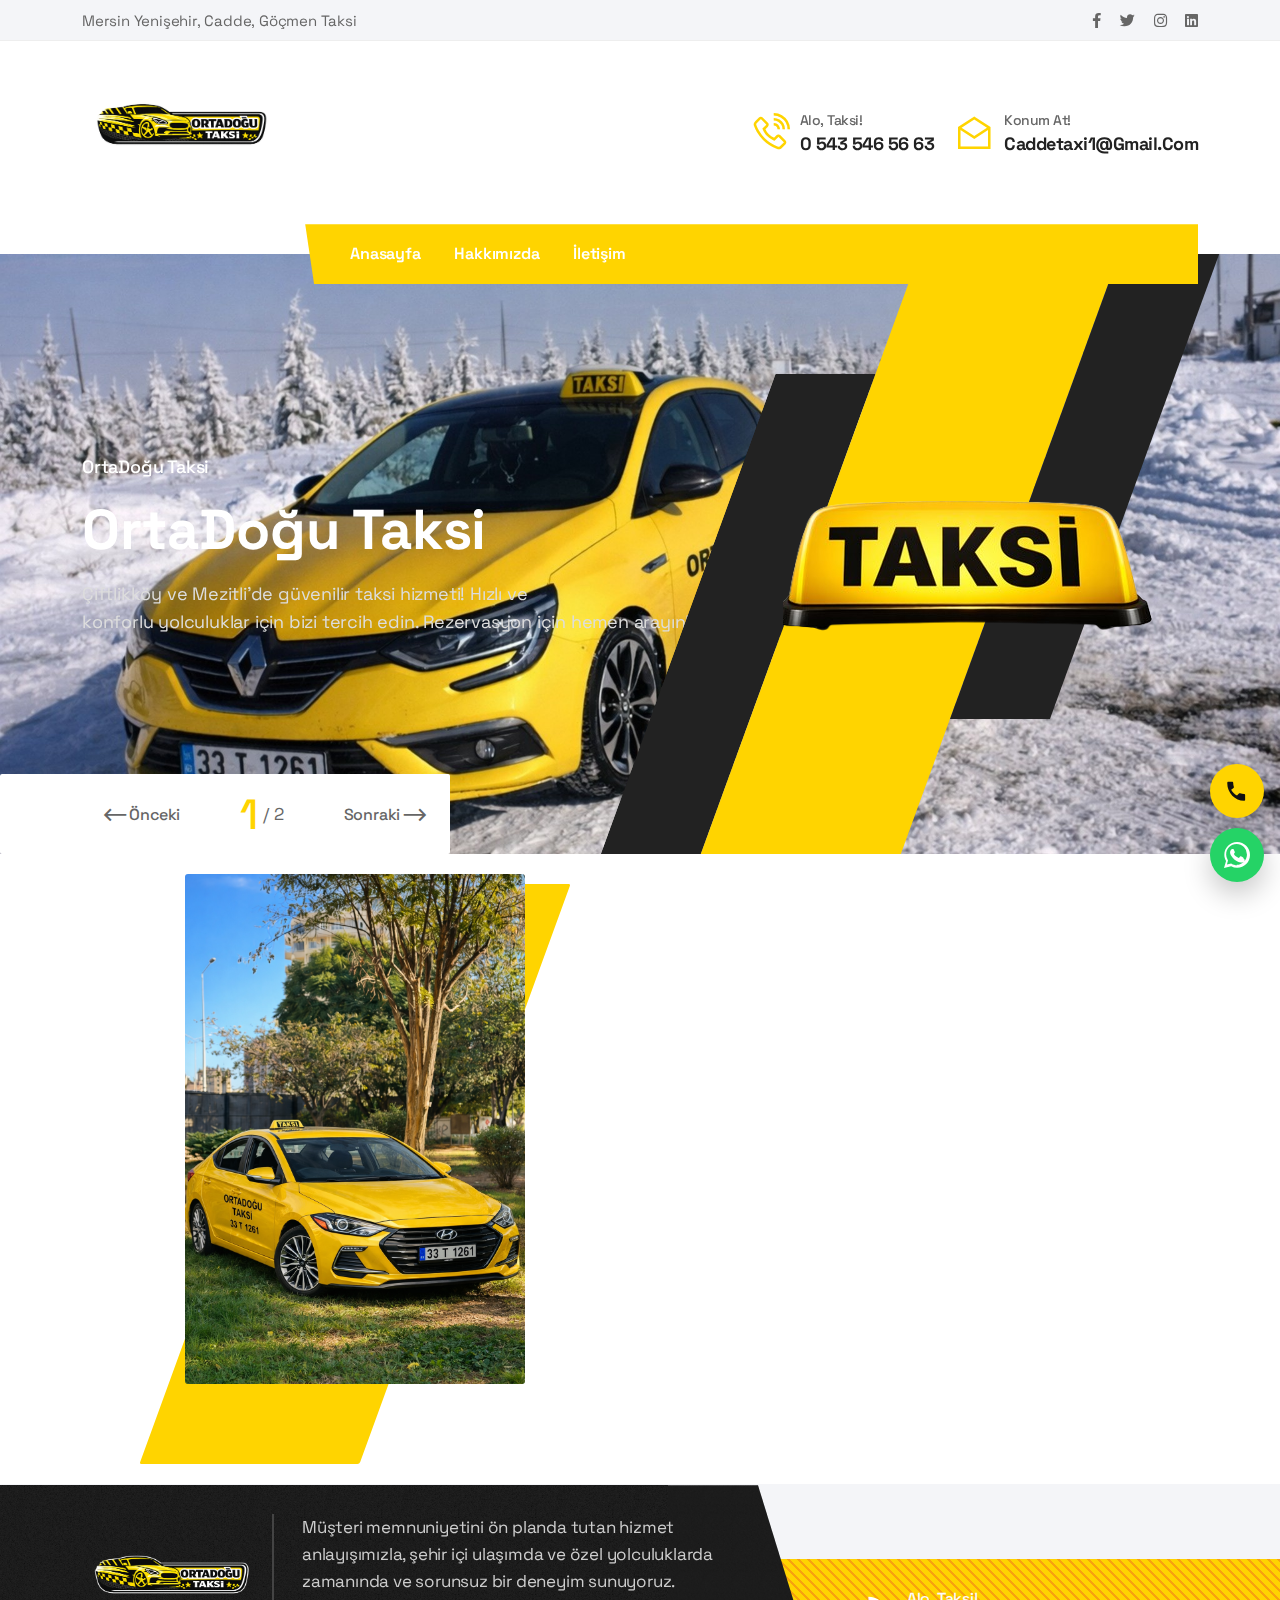
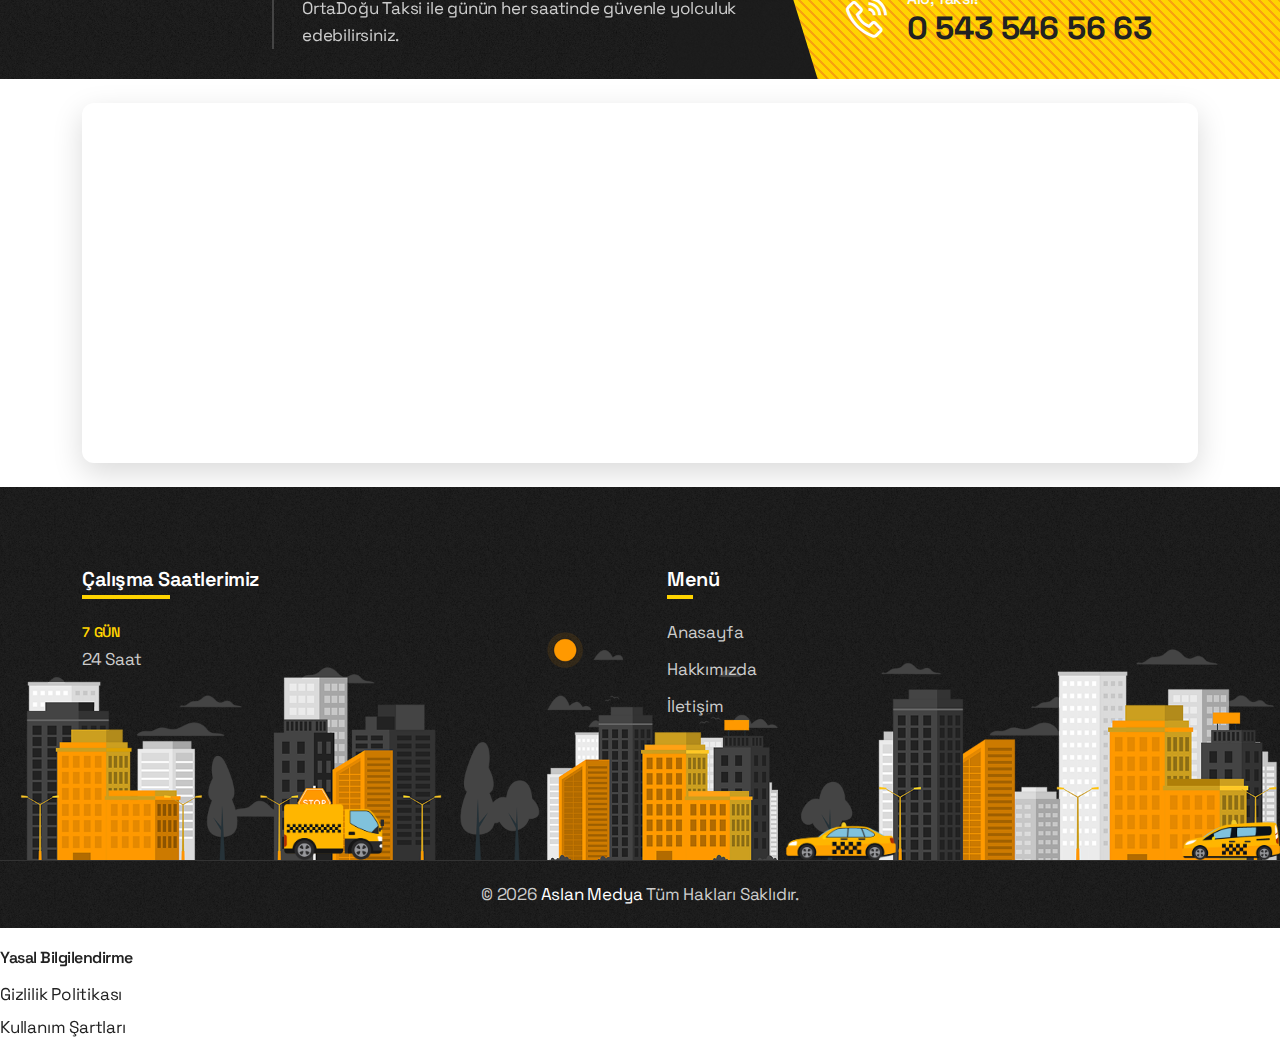
<file: index.html>
<!DOCTYPE html>

<html class="no-js" lang="tr">
<head><title>OrtaDoğu Taksi | Mezitli Taksi | Sayapark Taksi</title>
<meta charset="utf-8"/>

<!-- Google tag (gtag.js) -->
<script async src="https://www.googletagmanager.com/gtag/js?id=G-ZRP993NZXS"></script>
<script>
  window.dataLayer = window.dataLayer || [];
  function gtag(){dataLayer.push(arguments);}
  gtag('js', new Date());
  gtag('config', 'G-ZRP993NZXS');

  // Helper function to delay opening a URL until a gtag event is sent.
  // Call it in response to an action that should navigate to a URL.
  function gtagSendEvent(url) {
    var callback = function () {
      if (typeof url === 'string') {
        window.location = url;
      }
    };

    try {
      gtag('event', 'conversion_event_contact', {
        'event_callback': callback,
        'event_timeout': 2000
      });
    } catch (e) {
      callback();
    }
    return false;
  }
</script>
<meta content="width=device-width, initial-scale=1" name="viewport"/>
<link rel="canonical" href="https://ortadogutaksi.com/"/>
<meta property="og:url" content="https://ortadogutaksi.com/"/>
<meta property="og:site_name" content="OrtaDoğu Taksi"/>
<meta content="Yenişehir taksi, cadde taksi, göçmen taksi, sayapark taksi, güvenli yolculuk, şehir dışı taksi, marina taksi, mersin taksi" name="description"/>
<meta content="Profsweb" name="author"/>
<link href="favicon.ico" rel="shortcut icon" type="image/x-icon"/>
<link href="assets/css/bootstrap.min.css" rel="stylesheet"/>
<link href="assets/css/animate.min.css" rel="stylesheet"/>
<link href="assets/css/fontawesome.min.css" rel="stylesheet"/>
<link href="assets/css/line-awesome.min.css" rel="stylesheet"/>
<link href="assets/css/keyframe-animation.css" rel="stylesheet"/>
<link href="assets/css/jquery.datetimepicker.min.css" rel="stylesheet"/>
<link href="assets/css/nice-select.css" rel="stylesheet"/>
<link href="assets/css/venobox.min.css" rel="stylesheet"/>
<link href="assets/css/swiper.min.css" rel="stylesheet"/>
<link href="assets/css/elements.css" rel="stylesheet"/>
<link href="assets/css/header.css" rel="stylesheet"/>
<link href="assets/css/slider.css" rel="stylesheet"/>
<link href="assets/css/blog.css" rel="stylesheet"/>
<link href="assets/css/main.css" rel="stylesheet"/>
<link href="assets/css/responsive.css" rel="stylesheet"/>
 <link href="favicon.ico" rel="icon"/>
<link href="favicon-16x16.png" rel="icon" sizes="16x16" type="image/png"/>
<link href="favicon-32x32.png" rel="icon" sizes="32x32" type="image/png"/>
<link href="favicon-48x48.png" rel="icon" sizes="48x48" type="image/png"/>
<link href="favicon-64x64.png" rel="icon" sizes="64x64" type="image/png"/>
<link href="apple-touch-icon.png" rel="apple-touch-icon" sizes="180x180"/>
<link href="android-chrome-192x192.png" rel="icon" sizes="192x192" type="image/png"/>
<link href="android-chrome-512x512.png" rel="icon" sizes="512x512" type="image/png"/>
<style>
/* Floating quick actions (WhatsApp + Call) */
.floating-actions{
  position:fixed;
  right:16px;
  bottom:18px;
  z-index:9999;
  display:flex;
  flex-direction:column;
  gap:10px;
}
.floating-actions a{
  width:54px;
  height:54px;
  border-radius:999px;
  display:flex;
  align-items:center;
  justify-content:center;
  text-decoration:none;
  box-shadow:0 12px 28px rgba(0,0,0,.22);
}
@keyframes fa-bounce{0%,100%{transform:translateY(0);}50%{transform:translateY(-7px);}}
.floating-actions a{animation:fa-bounce 1.6s ease-in-out infinite;}
.floating-actions a:nth-child(2){animation-delay:.18s;}
.floating-actions .fa-call{background:#ffd400;color:#111;}
.floating-actions .fa-wa{background:#25D366;color:#fff;}
.floating-actions svg{width:26px;height:26px;}
@media (max-width: 575px){
  .floating-actions{ right:12px; bottom:14px; }
  .floating-actions a{ width:50px; height:50px; }
}
</style></head>
<body>
<div class="site-preloader" aria-label="Sayfa yükleniyor">
  <div class="preloader-logo">
    <!-- Favicon görseli: nefes alıp veren (breathe) animasyon -->
    <img src="apple-touch-icon.png" alt="OrtaDoğu Taksi" loading="eager" decoding="async" style="transform:scale(1.45);" />
  </div>
</div>
<header class="main-header">
<div class="top-header">
<div class="container">
<div class="top-header-wrap">
<div class="top-left">
<p>Mersin Yenişehir, Cadde, Göçmen Taksi</p>
</div>
<div class="top-right">
<ul class="header-social-share">
<li><a href="#"><i class="fab fa-facebook-f"></i></a></li>
<li><a href="#"><i class="fab fa-twitter"></i></a></li>
<li><a href="#"><i class="fab fa-instagram"></i></a></li>
<li><a href="#"><i class="fab fa-linkedin"></i></a></li>
</ul>
</div>
</div>
</div>
</div>
<div class="mid-header">
<div class="container">
<div class="mid-header-wrap">
<div class="site-logo">
<a href="index.html"><img alt="Logo" src="assets/img/ortadogutaksi-logo-dark.png"/></a>
</div><!--/.site-logo-->
<ul class="header-info">
<li>
<div class="header-info-icon">
<i class="las la-phone-volume"></i>
</div>
<div class="header-info-text">
<h3><span>Alo, Taksi!</span><a href="tel:05435465663">0 543 546 56 63</a></h3>
</div>
</li>
<li>
<div class="header-info-icon">
<i class="las la-envelope-open"></i>
</div>
<div class="header-info-text">
<h3><span>Konum At!</span>caddetaxi1@gmail.com</h3>
</div>
</li>
</ul>
</div>
</div>
</div><!--/.mid-header-->
<div class="nav-menu-wrapper">
<div class="container">
<div class="nav-menu-inner">
<div class="site-logo">
<a href="index.html"><img alt="Logo" src="assets/img/ortadogutaksi-logo-dark.png"/></a>
</div><!--/.site-logo-->
<div class="header-menu-wrap">
<ul class="nav-menu">
<li><a href="#anasayfa">Anasayfa</a></li>
<li><a href="#hakkimizda">Hakkımızda</a></li>
<li><a href="#iletisim">İletişim</a></li>
</ul>
</div>
<div class="mobile-menu-icon">
<div class="burger-menu">
<div class="line-menu line-half first-line"></div>
<div class="line-menu"></div>
<div class="line-menu line-half last-line"></div>
</div>
</div>
</div>
</div>
</div>
</header>
<div id="sidebox-overlay"></div>
<div class="slider-section" id="anasyafa">
<div class="main-slider">

<!-- Mobile-only WhatsApp chat animation (shown on slider) -->
<a class="wa-chat-slider" href="https://wa.me/905435465663?text=Bulundugum%20konuma%20taksi%20gonderir%20misiniz" target="_blank" rel="noopener" aria-label="WhatsApp ile yaz">
    <div class="wa-chat-card">
        <div class="wa-chat-top">
            <span class="wa-badge">WhatsApp</span>
            <span class="wa-status">çevrimiçi</span>
        </div>
        <div class="wa-msg wa-msg-1">Merhaba 👋</div>
        <div class="wa-msg wa-msg-2">Bulunduğum konuma taksi gönderir misiniz?</div>
        <div class="wa-typing" aria-hidden="true"><span></span><span></span><span></span></div>
    </div>
</a>

<div class="swiper-wrapper">
<div class="swiper-slide">
<div class="slider-img"><img alt="img" class="kenburns" src="assets/img/ortadogutaksi-slider-bg.jpg" style="animation-duration: 12000ms; "/></div>
<div class="car-holder">
<img alt="car" data-animation="car-animation" data-duration="1.5s" src="assets/img/ortadogutaksi-car-1.png"/>
<div class="shape">
<div data-animation="slide-in-bottom" data-delay="0.3s" data-duration="1.5s"></div>
<div data-animation="fade-in" data-delay="0.2s" data-duration="1.5s"></div>
<div data-animation="slide-in-top" data-delay="0.5s" data-duration="1.5s"></div>
</div>

</div>
<div class="slider-content-wrap d-flex align-items-center text-left">
<div class="container">
<div class="slider-content">
<div class="slider-caption medium">
<div class="inner-layer">
<div data-animation="fade-in-bottom" data-delay="0.3s">OrtaDoğu Taksi
                                        </div>
</div>
</div>
<div class="slider-caption big">
<div class="inner-layer">
<div data-animation="fade-in-bottom" data-delay="0.5s">OrtaDoğu Taksi
                                        </div>
</div>
</div>
<div class="slider-caption small">
<div class="inner-layer">
<div data-animation="fade-in-bottom" data-delay="0.7s" data-duration="1s">
                                            Çiftlikköy ve Mezitli’de güvenilir taksi hizmeti! Hızlı ve<br/>konforlu yolculuklar için bizi tercih edin. Rezervasyon için hemen arayın!</div>
</div>
</div>
</div>
</div>
</div>
</div>
<div class="swiper-slide">
<div class="slider-img"><img alt="img" class="kenburns" src="assets/img/ortadogutaksi-slider-bg.jpg" style="animation-duration: 12000ms; "/></div>
<div class="car-holder">
<img alt="car" data-animation="car-animation" data-duration="1.5s" src="assets/img/ortadogutaksi-car-1.png"/>
<div class="shape">
<div data-animation="slide-in-bottom" data-delay="0.3s" data-duration="1.5s"></div>
<div data-animation="fade-in" data-delay="0.2s" data-duration="1.5s"></div>
<div data-animation="slide-in-top" data-delay="0.5s" data-duration="1.5s"></div>
</div>
</div>
<div class="slider-content-wrap d-flex align-items-center text-left">
<div class="container">
<div class="slider-content">
<div class="slider-caption medium">
<div class="inner-layer">
<div data-animation="fade-in-bottom" data-delay="0.3s">OrtaDoğu Taksi
                                        </div>
</div>
</div>
<div class="slider-caption big">
<div class="inner-layer">
<div data-animation="fade-in-bottom" data-delay="0.5s">OrtaDoğu Taksi
                                        </div>
</div>
</div>
<div class="slider-caption small">
<div class="inner-layer">
<div data-animation="fade-in-bottom" data-delay="0.7s" data-duration="1s">
                                            Mezitli ve Çiftlikköy'ün konforlu taksi hizmeti!<br/>Profesyonel şoförlerimizle güvenli ve konforlu yolculuklar<br/>için bizimle iletişime geçin. Hemen arayın!</div>
</div>
</div>
</div>
</div>
</div>
</div>
</div>
<div class="slider-controls">
<div class="slider-control slider-button-prev"><span><i class="las la-long-arrow-alt-left"></i></span>Önceki</div>
<div class="slider-pagination"></div>
<div class="slider-control slider-button-next">Sonraki<span><i class="las la-long-arrow-alt-right"></i></span>
</div>
</div>
</div>
</div>
<section class="about-section padding" id="hakkimizda">
<div class="container">
<div class="row align-items-center">
<div class="col-md-6">
<div class="about-img">
<img alt="img" class="about-img1 wow fade-in-left" data-wow-delay="200ms" src="assets/img/ortadogutaksi-about-1.png"/>
</div>
</div>
<div class="col-md-6">
<div class="section-heading mb-40 wow fade-in-right" data-wow-delay="200ms">
<h4><span></span>Hakkımızda</h4>
<h2>OrtaDoğu Taksi</h2>
<p>OrtaDoğu Taksi olarak Mezitli ve Çiftlikköy başta olmak üzere çevre bölgelerde hızlı, güvenilir ve konforlu ulaşım hizmeti sunuyoruz. Deneyimli şoför kadromuz ve bakımlı araçlarımızla yolculuklarınızı güven içinde gerçekleştirmenizi amaçlıyoruz.</p>
</div>
<ul class="about-info wow fade-in-right" data-wow-delay="400ms">
<li>
<h2><span>Alo, Taksi!</span><a href="tel:05435465663">0 543 546 56 63</a></h2>
</li>
</ul>
</div>
</div>
</div>
</section>
<footer class="footer-section" id="iletisim">
<div class="footer-top-wrap bg-grey">
<div class="container">
<div class="footer-top">
<div class="row align-items-end">
<div class="col-lg-8">
<div class="brand">
<a class="footer-logo" href="index.html"><img alt="logo" src="assets/img/ortadogutaksi-logo-light.png"/></a>
<p>Müşteri memnuniyetini ön planda tutan hizmet anlayışımızla, şehir içi ulaşımda ve özel yolculuklarda zamanında ve sorunsuz bir deneyim sunuyoruz. OrtaDoğu Taksi ile günün her saatinde güvenle yolculuk edebilirsiniz.</p>
</div>
</div>
<div class="col-lg-4">
<div class="footer-call">
<i class="las la-phone-volume"></i>
<p><span>Alo, Taksi!</span><a href="tel:05435465663">0 543 546 56 63</a></p>
</div>
</div>
</div>
</div>
</div>
</div>
<!--/.footer-top-wrap-->

<!-- Google Maps - OrtaDoğu Taksi -->
<div class="container" style="margin-top:24px; margin-bottom:24px;">
  <div class="row">
    <div class="col-12">
      <div style="
        width:100%;
        height:360px;
        border-radius:12px;
        overflow:hidden;
        box-shadow:0 10px 30px rgba(0,0,0,0.15);
      ">
        <iframe
          src="https://www.google.com/maps/embed?pb=!1m18!1m12!1m3!1d3196.2617263936636!2d34.5444171756434!3d36.764288272257346!2m3!1f0!2f0!3f0!3m2!1i1024!2i768!4f13.1!3m3!1m2!1s0x15278b5e79525441%3A0x6d95cda3793ba845!2sOrtado%C4%9Fu%20Taksi!5e0!3m2!1str!2str!4v1768850321555!5m2!1str!2str"
          width="100%"
          height="360"
          style="border:0;"
          allowfullscreen
          loading="lazy"
          referrerpolicy="no-referrer-when-downgrade">
        </iframe>
      </div>
    </div>
  </div>
</div>
<!-- /Google Maps -->

<div class="footer-mid-wrap">
<div class="container">
<div class="row">
<div class="col-lg-6 col-md-6 sm-padding">
<div class="footer-item">
<div class="widget-title">
<h3>Çalışma Saatlerimiz</h3>
</div>
<ul class="footer-contact">
<li><span>7 Gün</span>24 Saat</li>
</ul>
</div>
</div>
<div class="col-lg-6 col-md-6 sm-padding">
<div class="footer-item footer-list">
<div class="widget-title">
<h3>Menü</h3>
</div>
<ul class="footer-links">
<li><a href="#anasayfa">Anasayfa</a></li>
<li><a href="#hakkimizda">Hakkımızda</a></li>
<li><a href="#iletisim">İletişim</a></li>
</ul>
</div>
</div>
</div>
</div>
<div class="running-taxi">
<div class="taxi"></div>
<div class="taxi-2"></div>
<div class="taxi-3"></div>
</div>
</div>
<!--/.footer-mid-wrap-->
<div class="copyright-wrap">
<div class="container">
<p>© <span id="currentYear"></span> <a href="https://wa.me/905318410347?text=Merhaba%2C%20web%20tasar%C4%B1m%20ve%20reklam%20hizmetleri%20hakk%C4%B1nda%20bilgi%20almak%20istiyorum." rel="noopener" style="color: #fff" target="_blank">Aslan Medya</a> Tüm Hakları Saklıdır.</p>
</div>
</div>
<!--/.copyright-wrap-->
<div class="footer-legal" style="margin-top:16px;">
<h4>Yasal Bilgilendirme</h4>
<ul class="footer-legal-links" style="list-style:none;padding-left:0;margin:8px 0 0 0;">
<li style="margin:6px 0;"><a href="gizlilik-politikasi.html">Gizlilik Politikası</a></li>
<li style="margin:6px 0;"><a href="kullanim-sartlari.html">Kullanım Şartları</a></li>
</ul>
</div>
</footer>
<!--/.footer-section-->
<div id="scrollup">
<button class="scroll-to-top" id="scroll-top">
<i class="las la-arrow-up"></i>
</button>
</div>
<!--scrollup-->
<div class="dl-cursor">
<div class="cursor-icon-holder"><i class="las la-times"></i></div>
</div>
<!--/.dl-cursor-->
<!--jQuery Lib-->
<script src="assets/js/vendor/jquary-3.6.0.min.js"></script>
<script src="assets/js/vendor/modernizr-2.8.3-respond-1.4.2.min.js"></script>
<script src="assets/js/vendor/jquery.ajaxchimp.min.js"></script>
<script src="assets/js/vendor/bootstrap.min.js"></script>
<script src="assets/js/vendor/popper.min.js"></script>
<script src="assets/js/vendor/swiper.min.js"></script>
<script src="assets/js/vendor/jquery.datetimepicker.full.js"></script>
<script src="assets/js/vendor/jquery.nice-select.min.js"></script>
<script src="assets/js/vendor/venobox.min.js"></script>
<script src="assets/js/vendor/smooth-scroll.js"></script>
<script src="assets/js/vendor/wow.min.js"></script>
<script src="assets/js/book-ride.js"></script>
	<script src="assets/js/main.js"></script>


<div aria-label="Hızlı İletişim" class="floating-actions">
<a aria-label="Alo, Taksi! Ara" class="fa-call" href="tel:05435465663" title="Alo, Taksi!">
<svg aria-hidden="true" focusable="false" viewbox="0 0 24 24"><path d="M6.6 10.8c1.2 2.3 3.1 4.2 5.4 5.4l1.8-1.8c.3-.3.7-.4 1.1-.3c1.2.4 2.4.6 3.6.6c.6 0 1 .4 1 1V20c0 .6-.4 1-1 1C10.3 21 3 13.7 3 4.5C3 3.9 3.4 3.5 4 3.5H7.5c.6 0 1 .4 1 1c0 1.2.2 2.4.6 3.6c.1.4 0 .8-.3 1.1L6.6 10.8z" fill="currentColor"></path></svg>
</a>
<a aria-label="WhatsApp Konum At" class="fa-wa" href="https://wa.me/905435465663?text=Merhaba%2C%20bulundu%C4%9Fum%20konumdan%20taksi%20talep%20ediyorum." rel="noopener" target="_blank" title="Konum At!">
<svg aria-hidden="true" focusable="false" viewbox="0 0 24 24"><path d="M20.5 3.5A11.9 11.9 0 0 0 12.1 0C5.6 0 .3 5.3.3 11.8c0 2.1.6 4.1 1.6 5.8L0 24l6.6-1.7a11.7 11.7 0 0 0 5.5 1.4h.1c6.5 0 11.8-5.3 11.8-11.8c0-3.2-1.2-6.1-3.5-8.4zM12.1 21.4h-.1c-1.8 0-3.5-.5-5-1.4l-.4-.2-3.9 1 1-3.8-.2-.4a9.6 9.6 0 0 1-1.5-5.1c0-5.3 4.3-9.6 9.6-9.6c2.6 0 5 .9 6.8 2.8a9.5 9.5 0 0 1 2.8 6.8c0 5.3-4.3 9.6-9.5 9.6zm5.6-7.2c-.3-.1-1.8-.9-2.1-1s-.5-.1-.7.1s-.8 1-1 1.2s-.4.2-.7.1a7.9 7.9 0 0 1-2.3-1.4a8.6 8.6 0 0 1-1.6-2c-.2-.3 0-.5.1-.7l.5-.6c.2-.2.2-.4.1-.6c-.1-.2-.7-1.7-1-2.3c-.3-.6-.6-.5-.7-.5h-.6c-.2 0-.6.1-.9.4c-.3.3-1.2 1.1-1.2 2.8s1.2 3.2 1.4 3.4c.2.2 2.4 3.7 5.9 5.1c.8.3 1.4.5 1.9.6c.8.2 1.5.2 2.1.1c.6-.1 1.8-.7 2-1.4c.2-.7.2-1.3.1-1.4c-.1-.1-.3-.2-.6-.3z" fill="currentColor"></path></svg>
</a>
</div>

<!-- Measurement: contact click tracking -->
<script src="assets/js/tracking.js"></script>

<!-- Preloader fallback (vanilla JS): if any JS error prevents the template script from running,
     this makes sure the preloader never stays stuck. -->
<script>
  (function () {
    function hidePreloader() {
      try {
        if (document.body && document.body.classList) document.body.classList.add('loaded');
        var p = document.querySelector('.site-preloader');
        if (!p) return;
        p.style.opacity = '0';
        p.style.visibility = 'hidden';
        p.style.pointerEvents = 'none';
        // remove from DOM after fade
        setTimeout(function () {
          try { p.parentNode && p.parentNode.removeChild(p); } catch (e) {}
        }, 700);
      } catch (e) {}
    }

    // Normal case
    window.addEventListener('load', hidePreloader);
    // Fallbacks (in case load handler never runs as expected)
    document.addEventListener('DOMContentLoaded', function () {
      setTimeout(hidePreloader, 2500);
    });
    setTimeout(hidePreloader, 7000);
  })();
</script>
</body>
</html>
</file>
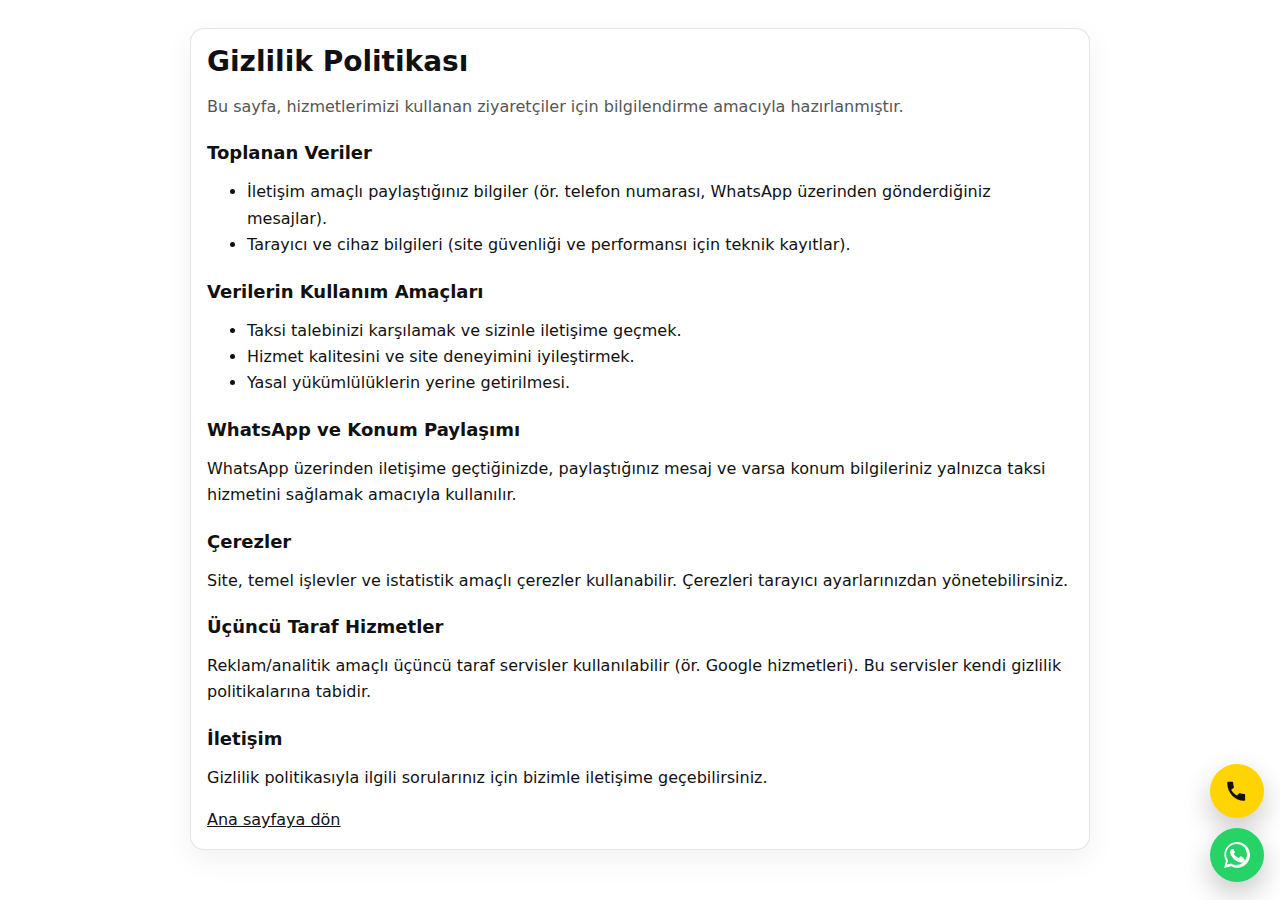
<file: gizlilik-politikasi.html>
<!DOCTYPE html>

<html lang="tr">
<head><meta charset="utf-8"/>

<!-- Google tag (gtag.js) -->
<script async src="https://www.googletagmanager.com/gtag/js?id=G-ZRP993NZXS"></script>
<script>
  window.dataLayer = window.dataLayer || [];
  function gtag(){dataLayer.push(arguments);}
  gtag('js', new Date());
  gtag('config', 'G-ZRP993NZXS');

  
</script>
<meta content="width=device-width, initial-scale=1" name="viewport"/>
<link rel="canonical" href="https://ortadogutaksi.com/"/>
<meta property="og:url" content="https://ortadogutaksi.com/"/>
<meta property="og:site_name" content="OrtaDoğu Taksi"/>
<title>OrtaDoğu Taksi | Mezitli Taksi | Sayapark Taksi</title>
<meta content="index,follow" name="robots"/>
<style>
    body{font-family:system-ui,-apple-system,Segoe UI,Roboto,Arial,sans-serif; margin:0; color:#111; background:#fff;}
    .wrap{max-width:900px; margin:0 auto; padding:28px 16px;}
    h1{margin:0 0 14px 0; font-size:28px;}
    h2{margin:22px 0 10px 0; font-size:18px;}
    p, li{line-height:1.65;}
    .muted{color:#555;}
    a{color:inherit;}
    .toplinks{margin:14px 0 0 0;}
    .toplinks a{text-decoration:underline;}
    .card{border:1px solid rgba(0,0,0,.1); border-radius:14px; padding:16px; background:#fff; box-shadow:0 10px 30px rgba(0,0,0,.06);}
  </style>
<link href="favicon.ico" rel="icon"/>
<link href="favicon-16x16.png" rel="icon" sizes="16x16" type="image/png"/>
<link href="favicon-32x32.png" rel="icon" sizes="32x32" type="image/png"/>
<link href="favicon-48x48.png" rel="icon" sizes="48x48" type="image/png"/>
<link href="favicon-64x64.png" rel="icon" sizes="64x64" type="image/png"/>
<link href="apple-touch-icon.png" rel="apple-touch-icon" sizes="180x180"/>
<link href="android-chrome-192x192.png" rel="icon" sizes="192x192" type="image/png"/>
<link href="android-chrome-512x512.png" rel="icon" sizes="512x512" type="image/png"/>
<style>
/* Floating quick actions (WhatsApp + Call) */
.floating-actions{
  position:fixed;
  right:16px;
  bottom:18px;
  z-index:9999;
  display:flex;
  flex-direction:column;
  gap:10px;
}
.floating-actions a{
  width:54px;
  height:54px;
  border-radius:999px;
  display:flex;
  align-items:center;
  justify-content:center;
  text-decoration:none;
  box-shadow:0 12px 28px rgba(0,0,0,.22);
}
@keyframes fa-bounce{0%,100%{transform:translateY(0);}50%{transform:translateY(-7px);}}
.floating-actions a{animation:fa-bounce 1.6s ease-in-out infinite;}
.floating-actions a:nth-child(2){animation-delay:.18s;}
.floating-actions .fa-call{background:#ffd400;color:#111;}
.floating-actions .fa-wa{background:#25D366;color:#fff;}
.floating-actions svg{width:26px;height:26px;}
@media (max-width: 575px){
  .floating-actions{ right:12px; bottom:14px; }
  .floating-actions a{ width:50px; height:50px; }
}
</style><!-- Google tag (gtag.js) -->
<script>
  window.dataLayer = window.dataLayer || [];
  function gtag(){dataLayer.push(arguments);}
  gtag('js', new Date());
</script>
</head>
<body><!-- Google Tag Manager (noscript) -->
<!-- End Google Tag Manager (noscript) -->
<div class="wrap">
<div class="card">
<h1>Gizlilik Politikası</h1>
<p class="muted">Bu sayfa, hizmetlerimizi kullanan ziyaretçiler için bilgilendirme amacıyla hazırlanmıştır.</p>
<h2>Toplanan Veriler</h2>
<ul>
<li>İletişim amaçlı paylaştığınız bilgiler (ör. telefon numarası, WhatsApp üzerinden gönderdiğiniz mesajlar).</li>
<li>Tarayıcı ve cihaz bilgileri (site güvenliği ve performansı için teknik kayıtlar).</li>
</ul>
<h2>Verilerin Kullanım Amaçları</h2>
<ul>
<li>Taksi talebinizi karşılamak ve sizinle iletişime geçmek.</li>
<li>Hizmet kalitesini ve site deneyimini iyileştirmek.</li>
<li>Yasal yükümlülüklerin yerine getirilmesi.</li>
</ul>
<h2>WhatsApp ve Konum Paylaşımı</h2>
<p>WhatsApp üzerinden iletişime geçtiğinizde, paylaştığınız mesaj ve varsa konum bilgileriniz yalnızca taksi hizmetini sağlamak amacıyla kullanılır.</p>
<h2>Çerezler</h2>
<p>Site, temel işlevler ve istatistik amaçlı çerezler kullanabilir. Çerezleri tarayıcı ayarlarınızdan yönetebilirsiniz.</p>
<h2>Üçüncü Taraf Hizmetler</h2>
<p>Reklam/analitik amaçlı üçüncü taraf servisler kullanılabilir (ör. Google hizmetleri). Bu servisler kendi gizlilik politikalarına tabidir.</p>
<h2>İletişim</h2>
<p>Gizlilik politikasıyla ilgili sorularınız için bizimle iletişime geçebilirsiniz.</p>
<p class="toplinks"><a href="index.html">Ana sayfaya dön</a></p>
</div>
</div>

<div aria-label="Hızlı İletişim" class="floating-actions">
<a aria-label="Alo, Taksi! Ara" class="fa-call" href="tel:05435465663" title="Alo, Taksi!">
<svg aria-hidden="true" focusable="false" viewbox="0 0 24 24"><path d="M6.6 10.8c1.2 2.3 3.1 4.2 5.4 5.4l1.8-1.8c.3-.3.7-.4 1.1-.3c1.2.4 2.4.6 3.6.6c.6 0 1 .4 1 1V20c0 .6-.4 1-1 1C10.3 21 3 13.7 3 4.5C3 3.9 3.4 3.5 4 3.5H7.5c.6 0 1 .4 1 1c0 1.2.2 2.4.6 3.6c.1.4 0 .8-.3 1.1L6.6 10.8z" fill="currentColor"></path></svg>
</a>
<a aria-label="WhatsApp Konum At" class="fa-wa" href="https://wa.me/905435465663?text=Merhaba%2C%20bulundu%C4%9Fum%20konumdan%20taksi%20talep%20ediyorum." rel="noopener" target="_blank" title="Konum At!">
<svg aria-hidden="true" focusable="false" viewbox="0 0 24 24"><path d="M20.5 3.5A11.9 11.9 0 0 0 12.1 0C5.6 0 .3 5.3.3 11.8c0 2.1.6 4.1 1.6 5.8L0 24l6.6-1.7a11.7 11.7 0 0 0 5.5 1.4h.1c6.5 0 11.8-5.3 11.8-11.8c0-3.2-1.2-6.1-3.5-8.4zM12.1 21.4h-.1c-1.8 0-3.5-.5-5-1.4l-.4-.2-3.9 1 1-3.8-.2-.4a9.6 9.6 0 0 1-1.5-5.1c0-5.3 4.3-9.6 9.6-9.6c2.6 0 5 .9 6.8 2.8a9.5 9.5 0 0 1 2.8 6.8c0 5.3-4.3 9.6-9.5 9.6zm5.6-7.2c-.3-.1-1.8-.9-2.1-1s-.5-.1-.7.1s-.8 1-1 1.2s-.4.2-.7.1a7.9 7.9 0 0 1-2.3-1.4a8.6 8.6 0 0 1-1.6-2c-.2-.3 0-.5.1-.7l.5-.6c.2-.2.2-.4.1-.6c-.1-.2-.7-1.7-1-2.3c-.3-.6-.6-.5-.7-.5h-.6c-.2 0-.6.1-.9.4c-.3.3-1.2 1.1-1.2 2.8s1.2 3.2 1.4 3.4c.2.2 2.4 3.7 5.9 5.1c.8.3 1.4.5 1.9.6c.8.2 1.5.2 2.1.1c.6-.1 1.8-.7 2-1.4c.2-.7.2-1.3.1-1.4c-.1-.1-.3-.2-.6-.3z" fill="currentColor"></path></svg>
</a>
</div>
<!-- Measurement: contact click tracking -->
<script src="assets/js/tracking.js"></script>
</body>
</html>
</file>
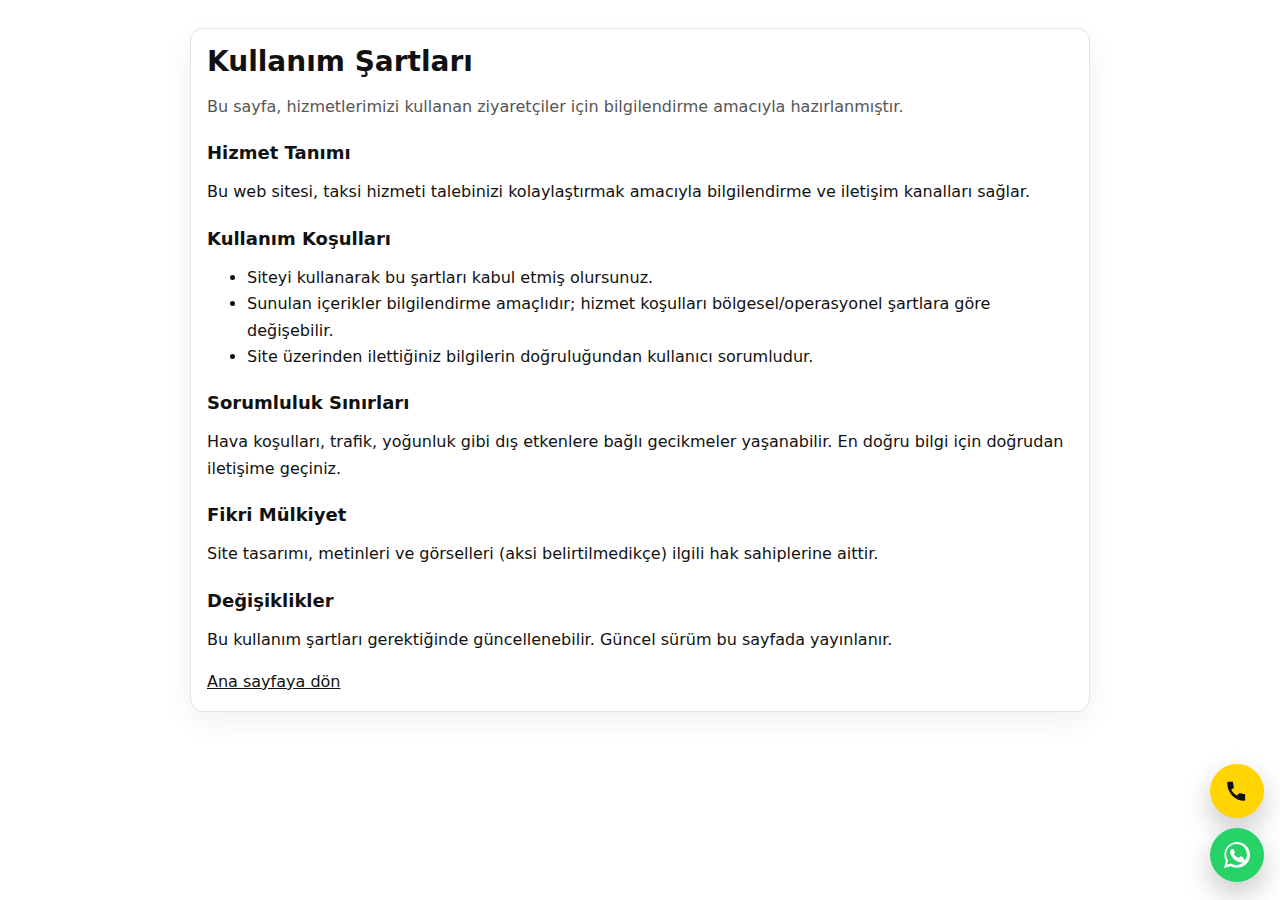
<file: kullanim-sartlari.html>
<!DOCTYPE html>

<html lang="tr">
<head><meta charset="utf-8"/>

<!-- Google tag (gtag.js) -->
<script async src="https://www.googletagmanager.com/gtag/js?id=G-ZRP993NZXS"></script>
<script>
  window.dataLayer = window.dataLayer || [];
  function gtag(){dataLayer.push(arguments);}
  gtag('js', new Date());
  gtag('config', 'G-ZRP993NZXS');

  function gtagSendEvent(url) {
    var callback = function () {
      if (typeof url === 'string') window.location = url;
    };
    try {
      gtag('event', 'conversion_event_contact', {
        'event_callback': callback,
        'event_timeout': 2000
      });
    } catch (e) {
      callback();
    }
    return false;
  }
</script>
<meta content="width=device-width, initial-scale=1" name="viewport"/>
<link rel="canonical" href="https://ortadogutaksi.com/"/>
<meta property="og:url" content="https://ortadogutaksi.com/"/>
<meta property="og:site_name" content="OrtaDoğu Taksi"/>
<title>OrtaDoğu Taksi | Mezitli Taksi | Sayapark Taksi</title>
<meta content="index,follow" name="robots"/>
<style>
    body{font-family:system-ui,-apple-system,Segoe UI,Roboto,Arial,sans-serif; margin:0; color:#111; background:#fff;}
    .wrap{max-width:900px; margin:0 auto; padding:28px 16px;}
    h1{margin:0 0 14px 0; font-size:28px;}
    h2{margin:22px 0 10px 0; font-size:18px;}
    p, li{line-height:1.65;}
    .muted{color:#555;}
    a{color:inherit;}
    .toplinks{margin:14px 0 0 0;}
    .toplinks a{text-decoration:underline;}
    .card{border:1px solid rgba(0,0,0,.1); border-radius:14px; padding:16px; background:#fff; box-shadow:0 10px 30px rgba(0,0,0,.06);}
  </style>
<link href="favicon.ico" rel="icon"/>
<link href="favicon-16x16.png" rel="icon" sizes="16x16" type="image/png"/>
<link href="favicon-32x32.png" rel="icon" sizes="32x32" type="image/png"/>
<link href="favicon-48x48.png" rel="icon" sizes="48x48" type="image/png"/>
<link href="favicon-64x64.png" rel="icon" sizes="64x64" type="image/png"/>
<link href="apple-touch-icon.png" rel="apple-touch-icon" sizes="180x180"/>
<link href="android-chrome-192x192.png" rel="icon" sizes="192x192" type="image/png"/>
<link href="android-chrome-512x512.png" rel="icon" sizes="512x512" type="image/png"/>
<style>
/* Floating quick actions (WhatsApp + Call) */
.floating-actions{
  position:fixed;
  right:16px;
  bottom:18px;
  z-index:9999;
  display:flex;
  flex-direction:column;
  gap:10px;
}
.floating-actions a{
  width:54px;
  height:54px;
  border-radius:999px;
  display:flex;
  align-items:center;
  justify-content:center;
  text-decoration:none;
  box-shadow:0 12px 28px rgba(0,0,0,.22);
}
@keyframes fa-bounce{0%,100%{transform:translateY(0);}50%{transform:translateY(-7px);}}
.floating-actions a{animation:fa-bounce 1.6s ease-in-out infinite;}
.floating-actions a:nth-child(2){animation-delay:.18s;}
.floating-actions .fa-call{background:#ffd400;color:#111;}
.floating-actions .fa-wa{background:#25D366;color:#fff;}
.floating-actions svg{width:26px;height:26px;}
@media (max-width: 575px){
  .floating-actions{ right:12px; bottom:14px; }
  .floating-actions a{ width:50px; height:50px; }
}
</style><!-- Google tag (gtag.js) -->
<script>
  window.dataLayer = window.dataLayer || [];
  function gtag(){dataLayer.push(arguments);}
  gtag('js', new Date());
</script>
</head>
<body><!-- Google Tag Manager (noscript) -->
<!-- End Google Tag Manager (noscript) -->
<div class="wrap">
<div class="card">
<h1>Kullanım Şartları</h1>
<p class="muted">Bu sayfa, hizmetlerimizi kullanan ziyaretçiler için bilgilendirme amacıyla hazırlanmıştır.</p>
<h2>Hizmet Tanımı</h2>
<p>Bu web sitesi, taksi hizmeti talebinizi kolaylaştırmak amacıyla bilgilendirme ve iletişim kanalları sağlar.</p>
<h2>Kullanım Koşulları</h2>
<ul>
<li>Siteyi kullanarak bu şartları kabul etmiş olursunuz.</li>
<li>Sunulan içerikler bilgilendirme amaçlıdır; hizmet koşulları bölgesel/operasyonel şartlara göre değişebilir.</li>
<li>Site üzerinden ilettiğiniz bilgilerin doğruluğundan kullanıcı sorumludur.</li>
</ul>
<h2>Sorumluluk Sınırları</h2>
<p>Hava koşulları, trafik, yoğunluk gibi dış etkenlere bağlı gecikmeler yaşanabilir. En doğru bilgi için doğrudan iletişime geçiniz.</p>
<h2>Fikri Mülkiyet</h2>
<p>Site tasarımı, metinleri ve görselleri (aksi belirtilmedikçe) ilgili hak sahiplerine aittir.</p>
<h2>Değişiklikler</h2>
<p>Bu kullanım şartları gerektiğinde güncellenebilir. Güncel sürüm bu sayfada yayınlanır.</p>
<p class="toplinks"><a href="index.html">Ana sayfaya dön</a></p>
</div>
</div>

<div aria-label="Hızlı İletişim" class="floating-actions">
<a aria-label="Alo, Taksi! Ara" class="fa-call" href="tel:05435465663" title="Alo, Taksi!">
<svg aria-hidden="true" focusable="false" viewbox="0 0 24 24"><path d="M6.6 10.8c1.2 2.3 3.1 4.2 5.4 5.4l1.8-1.8c.3-.3.7-.4 1.1-.3c1.2.4 2.4.6 3.6.6c.6 0 1 .4 1 1V20c0 .6-.4 1-1 1C10.3 21 3 13.7 3 4.5C3 3.9 3.4 3.5 4 3.5H7.5c.6 0 1 .4 1 1c0 1.2.2 2.4.6 3.6c.1.4 0 .8-.3 1.1L6.6 10.8z" fill="currentColor"></path></svg>
</a>
<a aria-label="WhatsApp Konum At" class="fa-wa" href="https://wa.me/905435465663?text=Merhaba%2C%20bulundu%C4%9Fum%20konumdan%20taksi%20talep%20ediyorum." rel="noopener" target="_blank" title="Konum At!">
<svg aria-hidden="true" focusable="false" viewbox="0 0 24 24"><path d="M20.5 3.5A11.9 11.9 0 0 0 12.1 0C5.6 0 .3 5.3.3 11.8c0 2.1.6 4.1 1.6 5.8L0 24l6.6-1.7a11.7 11.7 0 0 0 5.5 1.4h.1c6.5 0 11.8-5.3 11.8-11.8c0-3.2-1.2-6.1-3.5-8.4zM12.1 21.4h-.1c-1.8 0-3.5-.5-5-1.4l-.4-.2-3.9 1 1-3.8-.2-.4a9.6 9.6 0 0 1-1.5-5.1c0-5.3 4.3-9.6 9.6-9.6c2.6 0 5 .9 6.8 2.8a9.5 9.5 0 0 1 2.8 6.8c0 5.3-4.3 9.6-9.5 9.6zm5.6-7.2c-.3-.1-1.8-.9-2.1-1s-.5-.1-.7.1s-.8 1-1 1.2s-.4.2-.7.1a7.9 7.9 0 0 1-2.3-1.4a8.6 8.6 0 0 1-1.6-2c-.2-.3 0-.5.1-.7l.5-.6c.2-.2.2-.4.1-.6c-.1-.2-.7-1.7-1-2.3c-.3-.6-.6-.5-.7-.5h-.6c-.2 0-.6.1-.9.4c-.3.3-1.2 1.1-1.2 2.8s1.2 3.2 1.4 3.4c.2.2 2.4 3.7 5.9 5.1c.8.3 1.4.5 1.9.6c.8.2 1.5.2 2.1.1c.6-.1 1.8-.7 2-1.4c.2-.7.2-1.3.1-1.4c-.1-.1-.3-.2-.6-.3z" fill="currentColor"></path></svg>
</a>
</div>
<!-- Measurement: contact click tracking -->
<script src="assets/js/tracking.js"></script>
</body>
</html>
</file>
<file: assets/css/keyframe-animation.css>
/* ----------------------------------------------
 * Keyframe Animation
 * ---------------------------------------------- */

/**
 * ----------------------------------------
 * animation slide-in-top
 * ----------------------------------------
 */
.slide-in-top {
    -webkit-animation-name: slide-in-top;
    animation-name: slide-in-top;
    animation-timing-function: cubic-bezier(0.215, 0.610, 0.355, 1.000);
    animation-fill-mode: both;
}
@-webkit-keyframes slide-in-top {
  0% {
    -webkit-transform: translateY(-100%);
            transform: translateY(-100%);
    opacity: 0;
  }
  100% {
    -webkit-transform: translateY(0);
            transform: translateY(0);
    opacity: 1;
  }
}
@keyframes slide-in-top {
  0% {
    -webkit-transform: translateY(-100%);
            transform: translateY(-100%);
    opacity: 0;
  }
  100% {
    -webkit-transform: translateY(0);
            transform: translateY(0);
    opacity: 1;
  }
}

/**
 * ----------------------------------------
 * animation slide-in-right
 * ----------------------------------------
 */
.slide-in-right {
    -webkit-animation-name: slide-in-right;
    animation-name: slide-in-right;
    animation-timing-function: cubic-bezier(0.215, 0.610, 0.355, 1.000);
    animation-fill-mode: both;
}
@-webkit-keyframes slide-in-right {
  0% {
    -webkit-transform: translateX(100%);
            transform: translateX(100%);
    opacity: 0;
  }
  100% {
    -webkit-transform: translateX(0);
            transform: translateX(0);
    opacity: 1;
  }
}
@keyframes slide-in-right {
  0% {
    -webkit-transform: translateX(100%);
            transform: translateX(100%);
    opacity: 0;
  }
  100% {
    -webkit-transform: translateX(0);
            transform: translateX(0);
    opacity: 1;
  }
}

/**
 * ----------------------------------------
 * animation slide-in-bottom
 * ----------------------------------------
 */
.slide-in-bottom {
    -webkit-animation-name: slide-in-bottom;
    animation-name: slide-in-bottom;
    animation-timing-function: cubic-bezier(0.215, 0.610, 0.355, 1.000);
    animation-fill-mode: both;
}
@-webkit-keyframes slide-in-bottom {
  0% {
    -webkit-transform: translateY(100%);
            transform: translateY(100%);
    opacity: 0;
  }
  100% {
    -webkit-transform: translateY(0);
            transform: translateY(0);
    opacity: 1;
  }
}
@keyframes slide-in-bottom {
  0% {
    -webkit-transform: translateY(100%);
            transform: translateY(100%);
    opacity: 0;
  }
  100% {
    -webkit-transform: translateY(0);
            transform: translateY(0);
    opacity: 1;
  }
}

/**
 * ----------------------------------------
 * animation slide-in-left
 * ----------------------------------------
 */
.slide-in-left {
     -webkit-animation-name: slide-in-left;
    animation-name: slide-in-left;
    animation-timing-function: cubic-bezier(0.215, 0.610, 0.355, 1.000);
    animation-fill-mode: both;
}
@-webkit-keyframes slide-in-left {
  0% {
    -webkit-transform: translateX(-100%);
            transform: translateX(-100%);
    opacity: 0;
  }
  100% {
    -webkit-transform: translateX(0);
            transform: translateX(0);
    opacity: 1;
  }
}
@keyframes slide-in-left {
  0% {
    -webkit-transform: translateX(-100%);
            transform: translateX(-100%);
    opacity: 0;
  }
  100% {
    -webkit-transform: translateX(0);
            transform: translateX(0);
    opacity: 1;
  }
}


/**
 * ----------------------------------------
 * animation fade-in
 * ----------------------------------------
 */
.fade-in {
    -webkit-animation-name: fade-in;
    animation-name: fade-in;
    animation-timing-function: cubic-bezier(0.215, 0.610, 0.355, 1.000);
    animation-fill-mode: both;
}

@-webkit-keyframes fade-in {
  0% {
    opacity: 0;
  }
  100% {
    opacity: 1;
  }
}
@keyframes fade-in {
  0% {
    opacity: 0;
  }
  100% {
    opacity: 1;
  }
}

/**
 * ----------------------------------------
 * animation fade-in-fwd
 * ----------------------------------------
 */
.fade-in-fwd {
    -webkit-animation-name: fade-in-fwd;
    animation-name: fade-in-fwd;
    animation-timing-function: cubic-bezier(0.215, 0.610, 0.355, 1.000);
    animation-fill-mode: both;
}
@-webkit-keyframes fade-in-fwd {
  0% {
    -webkit-transform: translateZ(-80px);
            transform: translateZ(-80px);
    opacity: 0;
  }
  100% {
    -webkit-transform: translateZ(0);
            transform: translateZ(0);
    opacity: 1;
  }
}
@keyframes fade-in-fwd {
  0% {
    -webkit-transform: translateZ(-80px);
            transform: translateZ(-80px);
    opacity: 0;
  }
  100% {
    -webkit-transform: translateZ(0);
            transform: translateZ(0);
    opacity: 1;
  }
}

/**
 * ----------------------------------------
 * animation fade-in-bck
 * ----------------------------------------
 */
.fade-in-bck {
    -webkit-animation-name: fade-in-bck;
    animation-name: fade-in-bck;
    animation-timing-function: cubic-bezier(0.215, 0.610, 0.355, 1.000);
    animation-fill-mode: both;
}

@-webkit-keyframes fade-in-bck {
  0% {
    -webkit-transform: translateZ(80px);
            transform: translateZ(80px);
    opacity: 0;
  }
  100% {
    -webkit-transform: translateZ(0);
            transform: translateZ(0);
    opacity: 1;
  }
}
@keyframes fade-in-bck {
  0% {
    -webkit-transform: translateZ(80px);
            transform: translateZ(80px);
    opacity: 0;
  }
  100% {
    -webkit-transform: translateZ(0);
            transform: translateZ(0);
    opacity: 1;
  }
}

/**
 * ----------------------------------------
 * animation fade-in-top
 * ----------------------------------------
 */
.fade-in-top {
    -webkit-animation-name: fade-in-top;
    animation-name: fade-in-top;
    animation-timing-function: cubic-bezier(0.215, 0.610, 0.355, 1.000);
    animation-fill-mode: both;
}
@-webkit-keyframes fade-in-top {
  0% {
    -webkit-transform: translateY(-50px);
            transform: translateY(-50px);
    opacity: 0;
  }
  100% {
    -webkit-transform: translateY(0);
            transform: translateY(0);
    opacity: 1;
  }
}
@keyframes fade-in-top {
  0% {
    -webkit-transform: translateY(-50px);
            transform: translateY(-50px);
    opacity: 0;
  }
  100% {
    -webkit-transform: translateY(0);
            transform: translateY(0);
    opacity: 1;
  }
}

/**
 * ----------------------------------------
 * animation fade-in-right
 * ----------------------------------------
 */
.fade-in-right {
    -webkit-animation-name: fade-in-right;
    animation-name: fade-in-right;
    animation-timing-function: cubic-bezier(0.215, 0.610, 0.355, 1.000);
    animation-fill-mode: both;
}
@-webkit-keyframes fade-in-right {
  0% {
    -webkit-transform: translateX(50px);
            transform: translateX(50px);
    opacity: 0;
  }
  100% {
    -webkit-transform: translateX(0);
            transform: translateX(0);
    opacity: 1;
  }
}
@keyframes fade-in-right {
  0% {
    -webkit-transform: translateX(50px);
            transform: translateX(50px);
    opacity: 0;
  }
  100% {
    -webkit-transform: translateX(0);
            transform: translateX(0);
    opacity: 1;
  }
}

/**
 * ----------------------------------------
 * animation fade-in-bottom
 * ----------------------------------------
 */
.fade-in-bottom {
    -webkit-animation-name: fade-in-bottom;
    animation-name: fade-in-bottom;
    animation-timing-function: cubic-bezier(0.215, 0.610, 0.355, 1.000);
    animation-fill-mode: both;
}
@-webkit-keyframes fade-in-bottom {
  0% {
    -webkit-transform: translateY(50px);
            transform: translateY(50px);
    opacity: 0;
  }
  100% {
    -webkit-transform: translateY(0);
            transform: translateY(0);
    opacity: 1;
  }
}
@keyframes fade-in-bottom {
  0% {
    -webkit-transform: translateY(50px);
            transform: translateY(50px);
    opacity: 0;
  }
  100% {
    -webkit-transform: translateY(0);
            transform: translateY(0);
    opacity: 1;
  }
}

/**
 * ----------------------------------------
 * animation fade-in-left
 * ----------------------------------------
 */
.fade-in-left {
    -webkit-animation-name: fade-in-left;
    animation-name: fade-in-left;
    animation-timing-function: cubic-bezier(0.215, 0.610, 0.355, 1.000);
    animation-fill-mode: both;
}
@-webkit-keyframes fade-in-left {
  0% {
    -webkit-transform: translateX(-50px);
            transform: translateX(-50px);
    opacity: 0;
  }
  100% {
    -webkit-transform: translateX(0);
            transform: translateX(0);
    opacity: 1;
  }
}
@keyframes fade-in-left {
  0% {
    -webkit-transform: translateX(-50px);
            transform: translateX(-50px);
    opacity: 0;
  }
  100% {
    -webkit-transform: translateX(0);
            transform: translateX(0);
    opacity: 1;
  }
}

/**
 * ----------------------------------------
 * animation zoomIn
 * ----------------------------------------
 */

.zoomIn {
    -webkit-animation-name: zoomIn;
    animation-name: zoomIn;
    animation-timing-function: cubic-bezier(0.215, 0.610, 0.355, 1.000);
    animation-fill-mode: both;
}
@-webkit-keyframes zoomIn {
  from {
    opacity: 0;
    -webkit-transform: scale3d(0.8, 0.8, 0.8);
    transform: scale3d(0.8, 0.8, 0.8);
  }

  50% {
    opacity: 1;
  }
}
@keyframes zoomIn {
  from {
    opacity: 0;
    -webkit-transform: scale3d(0.8, 0.8, 0.8);
    transform: scale3d(0.8, 0.8, 0.8);
  }

  50% {
    opacity: 1;
  }
}

/**
 * ----------------------------------------
 * animation kenburns
 * ----------------------------------------
 */
.main-slider .swiper-slide-active .kenburns {
    -webkit-animation-name: kenburns;
    animation-name: kenburns;
    animation-timing-function: linear;
    animation-fill-mode: both;
}

/* Keyframes */
@-webkit-keyframes kenburns {
  0% {
    -webkit-transform: scale(1) translateY(0);
            transform: scale(1) translateY(0);
    -webkit-transform-origin: 50% 16%;
            transform-origin: 50% 16%;
  }
  100% {
    -webkit-transform: scale(1.07) translateY(-15px);
            transform: scale(1.07) translateY(-15px);
    -webkit-transform-origin: top;
            transform-origin: top;
  }
}
@keyframes kenburns {
  0% {
    -webkit-transform: scale(1) translateY(0);
            transform: scale(1) translateY(0);
    -webkit-transform-origin: 50% 16%;
            transform-origin: 50% 16%;
  }
  100% {
    -webkit-transform: scale(1.07) translateY(-15px);
            transform: scale(1.07) translateY(-15px);
    -webkit-transform-origin: top;
            transform-origin: top;
  }
}
</file>
<file: assets/css/nice-select.css>
.nice-select{-webkit-tap-highlight-color:transparent;background-color:#fff;border-radius:5px;border:solid 1px #e8e8e8;box-sizing:border-box;clear:both;cursor:pointer;display:block;float:left;font-family:inherit;font-size:14px;font-weight:400;height:42px;line-height:40px;outline:0;padding-left:18px;padding-right:30px;position:relative;text-align:left!important;-webkit-transition:all .2s ease-in-out;transition:all .2s ease-in-out;-webkit-user-select:none;-moz-user-select:none;-ms-user-select:none;user-select:none;white-space:nowrap;width:auto}.nice-select:hover{border-color:#dbdbdb}.nice-select.open,.nice-select:active,.nice-select:focus{border-color:#999}.nice-select:after{border-bottom:2px solid #999;border-right:2px solid #999;content:'';display:block;height:5px;margin-top:-4px;pointer-events:none;position:absolute;right:12px;top:50%;-webkit-transform-origin:66% 66%;-ms-transform-origin:66% 66%;transform-origin:66% 66%;-webkit-transform:rotate(45deg);-ms-transform:rotate(45deg);transform:rotate(45deg);-webkit-transition:all .15s ease-in-out;transition:all .15s ease-in-out;width:5px}.nice-select.open:after{-webkit-transform:rotate(-135deg);-ms-transform:rotate(-135deg);transform:rotate(-135deg)}.nice-select.open .list{opacity:1;pointer-events:auto;-webkit-transform:scale(1) translateY(0);-ms-transform:scale(1) translateY(0);transform:scale(1) translateY(0)}.nice-select.disabled{border-color:#ededed;color:#999;pointer-events:none}.nice-select.disabled:after{border-color:#ccc}.nice-select.wide{width:100%}.nice-select.wide .list{left:0!important;right:0!important}.nice-select.right{float:right}.nice-select.right .list{left:auto;right:0}.nice-select.small{font-size:12px;height:36px;line-height:34px}.nice-select.small:after{height:4px;width:4px}.nice-select.small .option{line-height:34px;min-height:34px}.nice-select .list{background-color:#fff;border-radius:5px;box-shadow:0 0 0 1px rgba(68,68,68,.11);box-sizing:border-box;margin-top:4px;opacity:0;overflow:hidden;padding:0;pointer-events:none;position:absolute;top:100%;left:0;-webkit-transform-origin:50% 0;-ms-transform-origin:50% 0;transform-origin:50% 0;-webkit-transform:scale(.75) translateY(-21px);-ms-transform:scale(.75) translateY(-21px);transform:scale(.75) translateY(-21px);-webkit-transition:all .2s cubic-bezier(.5,0,0,1.25),opacity .15s ease-out;transition:all .2s cubic-bezier(.5,0,0,1.25),opacity .15s ease-out;z-index:9}.nice-select .list:hover .option:not(:hover){background-color:transparent!important}.nice-select .option{cursor:pointer;font-weight:400;line-height:40px;list-style:none;min-height:40px;outline:0;padding-left:18px;padding-right:29px;text-align:left;-webkit-transition:all .2s;transition:all .2s}.nice-select .option.focus,.nice-select .option.selected.focus,.nice-select .option:hover{background-color:#f6f6f6}.nice-select .option.selected{font-weight:700}.nice-select .option.disabled{background-color:transparent;color:#999;cursor:default}.no-csspointerevents .nice-select .list{display:none}.no-csspointerevents .nice-select.open .list{display:block}
</file>
<file: assets/css/elements.css>
/* ===================================================
    Table of Contents
=====================================================
    1.0 Common Styles
    2.0 Input Field Placeholder Color
    3.0 Utility Classess
	4.0 Scrollbar Style
    5.0 Site Preloader
    6.0 Custom Cursor
    7.0 Default Button
    8.0 Section Heading
    9.0 Page Header
    10.0 Scroll to Top
=====================================================
    Elements CSS
==================================================== */

@import url('https://fonts.googleapis.com/css2?family=Space+Grotesk:wght@400;500;600;700&amp;display=swap');

/*=== 1.0 Common Styles ===*/
* {
    padding: 0;
    margin: 0;
}

body {
    background-color: #fff;
    font-family: 'Space Grotesk', sans-serif;
    font-size: 17px;
    line-height: 27px;
    color: #666;
    font-weight: 400;
    letter-spacing: -0.2px;
    position: relative;
    overflow-x: hidden;
}

h1,
h2,
h3,
h4,
h5,
h6 {
    font-family: 'Space Grotesk', sans-serif;
    -webkit-font-smoothing: antialiased;
    color: #222;
}

h1 {
    font-size: 45px;
    font-weight: 600;
    line-height: 55px;
    margin: 0 0 10px;
    color: #222;
}

h2 {
    font-size: 32px;
    line-height: 42px;
    color: #222;
    margin: 0 0 10px;
    font-weight: 600;
    letter-spacing: -1px;
}

h3,
h4 {
    margin: 0 0 10px;
    font-weight: 600;
    line-height: 1.7;
    color: #222;
    letter-spacing: -0.5px;
}

h3 {
    font-size: 20px;
}

h4 {
    font-size: 16px;
}

h5,
h6 {
    font-size: 14px;
    margin: 0 0 10px;
}

p {
    font-size: 17px;
    line-height: 27px;
    margin-bottom: 15px;
}

a {
    color: #222;
}

a,
a:hover {
    text-decoration: none;
}

a:focus {
    outline: 0;
    text-decoration: none;
}

img {
    border: none;
    outline: none;
    max-width: 100%;
}

ul {
    display: block;
    list-style: none;
    padding: 0;
    margin: 0;
}

/*=== 2.0 Input Field Placeholder Color ===*/
input::-webkit-input-placeholder,
textarea::-webkit-input-placeholder {
    color: #999 !important;
}

input:-moz-placeholder,
textarea:-moz-placeholder {
    /* Firefox 18- */
    color: #999 !important;
}

input::-moz-placeholder,
textarea::-moz-placeholder {
    /* Firefox 19+ */
    color: #999 !important;
}

input:-ms-input-placeholder,
textarea:-ms-input-placeholder {
    color: #999 !important;
}

button {
    border: none;
    background: none;
}

/*=== 3.0 Utility Classess ===*/
/* Padding */
.padding {
    padding: 100px 0;
}

.no-padding {
    padding: 0;
}

.padding-15 {
    padding: 15px;
}

.padding-20 {
    padding: 20px;
}

.pos-relative {
    position: relative;
}

/* Background Color*/
.bg-white {
    background-color: #fff;
}

.bg-grey {
    background-color: #F4F5F8;
}

.bg-dark {
    background-color: #141414 !important;
}

/* Boder */
.bd-top {
    border-top: 1px solid #eee;
}

.bd-bottom {
    border-bottom: 1px solid #eee;
}

.bd-left {
    border-left: 1px solid #eee;
}

.bd-right {
    border-right: 1px solid #eee;
}

/* Margin */
.mt-10 {
    margin-top: 10px;
}

.mt-15 {
    margin-top: 15px;
}

.mt-20 {
    margin-top: 20px;
}

.mt-25 {
    margin-top: 25px;
}

.mt-30 {
    margin-top: 30px;
}

.mt-35 {
    margin-top: 35px;
}

.mt-40 {
    margin-top: 40px;
}

.mt-45 {
    margin-top: 45px;
}

.mt-50 {
    margin-top: 50px;
}

.mb-10 {
    margin-bottom: 10px;
}

.mb-15 {
    margin-bottom: 15px;
}

.mb-20 {
    margin-bottom: 20px;
}

.mb-25 {
    margin-bottom: 25px;
}

.mb-30 {
    margin-bottom: 30px;
}

.mb-35 {
    margin-bottom: 35px;
}

.mb-40 {
    margin-bottom: 40px;
}

.mb-45 {
    margin-bottom: 45px;
}

.mb-50 {
    margin-bottom: 50px;
}

.pb-60 {
    padding-bottom: 60px;
}

/* Transition Effect */
a,
a:hover,
img,
.form-control,
.form-control:hover,
button {
    -webkit-transition: all 0.5s;
    -o-transition: all 0.5s;
    transition: all 0.5s;
}

/*=== 4.0 Scrollbar Style ===*/
::-webkit-scrollbar {
    background-color: #222;
    width: 8px;
    height: 8px
}

::-webkit-scrollbar-thumb {
    cursor: pointer;
    background: #ffd400;
}

::selection {
    background-color: #ffd400;
    color: #fff
}

-webkit-::selection {
    background-color: #ffd400;
    color: #fff
}

::-moz-selection {
    background-color: #ffd400;
    color: #fff
}

/*=== 5.0 Site Preloader ===*/
.loaded .site-preloader {
    opacity: 0;
    visibility: hidden;
}

.site-preloader {
    position: fixed;
    z-index: 999;
    height: 100%;
    width: 100%;
    background: #222;
    top: 0;
    left: 0;
}

/* Custom preloader logo (favicon) with smooth "breathe" animation */
.site-preloader .preloader-logo {
    position: absolute;
    left: 50%;
    top: 50%;
    transform: translate(-50%, -50%);
    width: 84px;
    height: 84px;
    display: flex;
    align-items: center;
    justify-content: center;
}

.site-preloader .preloader-logo img {
    width: 100%;
    height: 100%;
    object-fit: contain;
    animation: preloader-breathe 1.6s ease-in-out infinite;
    will-change: transform, opacity;
    transform: scale(1.45);
}

@keyframes preloader-breathe {
    0%,
    100% {
        transform: scale(1);
        opacity: 0.92;
    }
    50% {
        transform: scale(1.08);
        opacity: 1;
    }
}

.car {
    position: absolute;
    width: 117px;
    height: 42px;
    left: 50%;
    top: 50%;
    transform: translate(-50%, -50%);
}

.car .strike {
    position: absolute;
    width: 11px;
    height: 1px;
    background: #ffe4e1;
    animation: strikes 0.2s linear infinite;
}

.car .strike2 {
    top: 11px;
    animation-delay: 0.05s;
}

.car .strike3 {
    top: 22px;
    animation-delay: 0.1s;
}

.car .strike4 {
    top: 33px;
    animation-delay: 0.15s;
}

.car .strike5 {
    top: 44px;
    animation-delay: 0.2s;
}

.car-detail {
    position: absolute;
    display: block;
    background: #ffd400;
    animation: speed 0.5s linear infinite;
}

.car-detail.spoiler {
    width: 0;
    height: 0;
    top: 7px;
    background: none;
    border: 20px solid transparent;
    border-bottom: 8px solid #ffd400;
    border-left: 20px solid #ffd400;
}

.car-detail.back {
    height: 20px;
    width: 92px;
    top: 15px;
    left: 0px;
}

.car-detail.center {
    height: 35px;
    width: 75px;
    left: 12px;
    border-top-left-radius: 30px;
    border-top-right-radius: 45px 40px;
    border: 4px solid #ffd400;
    background: none;
    box-sizing: border-box;
}

.car-detail.center1 {
    height: 35px;
    width: 35px;
    left: 12px;
    border-top-left-radius: 30px;
}

.car-detail.front {
    height: 20px;
    width: 50px;
    top: 15px;
    left: 67px;
    border-top-right-radius: 50px 40px;
    border-bottom-right-radius: 10px;
}

.car-detail.wheel {
    height: 20px;
    width: 20px;
    border-radius: 50%;
    top: 20px;
    left: 12px;
    border: 3px solid #222;
    background: linear-gradient(45deg, transparent 45%, #ffe4e1 46%, #ffe4e1 54%, transparent 55%), linear-gradient(-45deg, transparent 45%, #ffe4e1 46%, #ffe4e1 54%, transparent 55%), linear-gradient(90deg, transparent 45%, #ffe4e1 46%, #ffe4e1 54%, transparent 55%), linear-gradient(0deg, transparent 45%, #ffe4e1 46%, #ffe4e1 54%, transparent 55%), radial-gradient(#ffe4e1 29%, transparent 30%, transparent 50%, #ffe4e1 51%), #222;
    animation-name: spin;
}

.car-detail.wheel2 {
    left: 82px;
}

@keyframes spin {
    0% {
        transform: translate(2px, 1px) rotate(0deg);
    }

    10% {
        transform: translate(-1px, -3px) rotate(36deg);
    }

    20% {
        transform: translate(-2px, 0px) rotate(72deg);
    }

    30% {
        transform: translate(1px, 2px) rotate(108deg);
    }

    40% {
        transform: translate(1px, -1px) rotate(144deg);
    }

    50% {
        transform: translate(-1px, 3px) rotate(180deg);
    }

    60% {
        transform: translate(-1px, 1px) rotate(216deg);
    }

    70% {
        transform: translate(3px, 1px) rotate(252deg);
    }

    80% {
        transform: translate(-2px, -1px) rotate(288deg);
    }

    90% {
        transform: translate(2px, 1px) rotate(324deg);
    }

    100% {
        transform: translate(1px, -2px) rotate(360deg);
    }
}

@keyframes speed {
    0% {
        transform: translate(2px, 1px) rotate(0deg);
    }

    10% {
        transform: translate(-1px, -3px) rotate(-1deg);
    }

    20% {
        transform: translate(-2px, 0px) rotate(1deg);
    }

    30% {
        transform: translate(1px, 2px) rotate(0deg);
    }

    40% {
        transform: translate(1px, -1px) rotate(1deg);
    }

    50% {
        transform: translate(-1px, 3px) rotate(-1deg);
    }

    60% {
        transform: translate(-1px, 1px) rotate(0deg);
    }

    70% {
        transform: translate(3px, 1px) rotate(-1deg);
    }

    80% {
        transform: translate(-2px, -1px) rotate(1deg);
    }

    90% {
        transform: translate(2px, 1px) rotate(0deg);
    }

    100% {
        transform: translate(1px, -2px) rotate(-1deg);
    }
}

@keyframes strikes {
    from {
        left: 25px;
    }

    to {
        left: -80px;
        opacity: 0;
    }
}

/*=== 6.0 Custom Cursor ===*/
.dl-cursor {
    display: block;
    width: 30px;
    height: 30px;
    border-radius: 50%;
    position: fixed;
    left: 0;
    top: 0;
    user-select: none;
    pointer-events: none;
    transform: translate(50%, 50%);
    visibility: hidden;
    z-index: 10000;
    -webkit-transition: all .3s cubic-bezier(.165, .85, .45, 1);
    transition: all .3s cubic-bezier(.165, .85, .45, 1);
}

.dl-cursor:before {
    background: #ffd400;
    opacity: 0.7;
    content: "";
    width: 100%;
    height: 100%;
    border-radius: 50%;
    position: absolute;
    left: 0;
    top: 0;
    z-index: -1;
}

.dl-cursor.cursor-grow:before {
    opacity: 0.7;
    transform: scale(1.5);
    transition: all 0.3s ease;
}

.dl-cursor.hide {
    opacity: 0;
    transition: opacity 0.3s ease;
    transition-delay: 0.4s;
}

.dl-cursor.hide .inner {
    transform: scale(0.1);
    transition: transform 0.3s ease;
}

.dl-cursor .cursor-icon-holder {
    display: none;
    width: 100%;
    height: 100%;
    font-size: 25px;
    color: #fff;
}

.dl-cursor.cross .cursor-icon-holder {
    display: flex;
    align-items: center;
    justify-content: center;

}

.dl-cursor.cross:before {
    opacity: 1;
    transform: scale(2);
    transition: all 0.3s ease;
}

/*=== 7.0 Default Button ===*/
.btn-group a {
    margin: 5px;
}

.btn-group-left a {
    margin-right: 10px;
}

.default-btn {
    background-color: #ffd400;
    border-radius: 2px;
    height: 45px;
    font-size: 16px;
    font-weight: 500;
    color: #fff;
    padding: 0 30px;
    display: inline-flex;
    align-items: center;
    justify-content: center;
    position: relative;
    z-index: 1;
    overflow: hidden;
}

.default-btn:after,
.default-btn:before {
    background-color: #222;
    content: "";
    position: absolute;
    top: 0;
    left: 0;
    height: 50%;
    width: 0;
    transition: all 0.3s cubic-bezier(0.785, 0.135, 0.15, 0.86);
    z-index: -1;
}

.default-btn:after {
    left: auto;
    right: 0;
    top: auto;
    bottom: 0;
}

.default-btn:focus:before,
.default-btn:focus:after,
.default-btn:hover:before,
.default-btn:hover:after {
    width: 100%;
}

.default-btn:hover {
    color: #fff;
}

/*=== 8.0 Section Heading ===*/
.section-heading h4 {
    font-size: 16px;
    color: #ffd400;
    text-transform: uppercase;
    letter-spacing: 1px;
    display: inline-flex;
    align-items: center;
}

.section-heading h4 span {
    background-color: #ffd400;
    transform: skew(-20deg, 0deg);
    display: inline-flex;
    width: 4px;
    height: 15px;
    position: relative;
    margin-left: 20px;
    margin-right: 10px;
}

.section-heading h4 span:after,
.section-heading h4 span:before {
    background-color: #ffd400;
    content: "";
    width: 4px;
    height: 100%;
    position: absolute;
    right: 8px;
    top: 0;
    opacity: 0.8;
}

.section-heading h4 span:after {
    right: 16px;
    opacity: 0.5;
}

.section-heading h2 {
    font-size: 42px;
    line-height: 52px;
    font-weight: 700;
    letter-spacing: -1.5px;
    display: block;
}

.section-heading h4.white span:after,
.section-heading h4.white span:before {
    background-color: #fff;
}

.section-heading h4.white span {
    background-color: #fff;
}

.section-heading h4.white {
    color: #fff;
}

.section-heading h2.white {
    color: #fff;
}

.section-heading p.white {
    color: #fafafa;
}

.section-heading h2 span {
    color: #ffd400;
}

.section-heading p {
    margin-bottom: 0;
}

/* Check List */
.check-list li {
    display: flex;
    align-items: center;
}

.check-list li i {
    font-size: 12px;
    color: #00c16e;
    margin-right: 10px;
}

/*=== 9.0 Page Header ===*/
.page-header {
    background-image: url(../img/ortadogutaksi-bg-1.jpg);
    background-repeat: no-repeat;
    background-position: center center;
    background-size: cover;
    width: 100%;
    height: 350px;
    display: flex;
    align-items: center;
    justify-content: center;
    position: relative;
    z-index: 1;
}

.page-header:before {
    background-color: #222;
    opacity: 0.8;
    content: "";
    width: 100%;
    height: 100%;
    position: absolute;
    left: 0;
    top: 0;
    z-index: -1;
}

.page-header-shape {
    width: 50%;
    height: 100px;
    position: absolute;
    right: 0;
    bottom: 0;
    z-index: -1;
}

.page-header-shape:before {
    background-color: #ffd400;
    background-image: repeating-linear-gradient(45deg, #f7a20f 0, #f7a20f 2px, transparent 0, transparent 50%);
    background-size: 10px 10px;
    clip-path: polygon(10% 0%, 100% 0%, 100% 100%, 0% 100%);
    content: "";
    width: 100%;
    height: 100%;
    position: absolute;
    right: 0;
    bottom: 0;
}

.page-header-shape:after {
    background-color: #222;
    background-image: url(../img/ortadogutaksi-texture.png);
    background-repeat: repeat;
    background-size: cover;
    clip-path: polygon(10% 0%, 100% 0%, 100% 100%, 0% 100%);
    content: "";
    width: 100%;
    height: 80px;
    position: absolute;
    left: -150px;
    bottom: 0;
    z-index: -1;
}

.page-header-info h4 {
    background-color: #ffd400;
    clip-path: polygon(93% 0%, 100% 30%, 100% 100%, 0 100%, 0 0);
    height: 25px;
    line-height: 25px;
    text-align: center;
    font-family: "Work Sans", sans-serif;
    font-size: 12px;
    font-weight: 500;
    text-transform: uppercase;
    letter-spacing: 1px;
    color: #fff;
    padding: 0 15px;
    display: inline-block;
}

.page-header-info h2 {
    color: #fff;
    font-size: 46px;
    line-height: 56px;
    margin-bottom: 15px;
}

.page-header-info h2 span {
    color: #ffd400;
}

.page-header-info p {
    color: #ddd;
    font-size: 18px;
    margin: 0;
}

.page-header.blog-details {
    height: 400px;
}

.page-header.blog-details .page-header-info {
    padding-top: 30px;
}

.page-header.blog-details .page-header-info .post-meta li {
    color: #ddd;
}

.page-header.gradiant .page-header-info h2 {
    color: #222;
}

.page-header.gradiant .page-header-info p {
    color: #666;
}

.page-header .post-meta {
    margin-top: 20px;
}

.page-header.error {
    height: 450px;
}

/* Overlay */
.overlay {
    background-color: rgba(2, 2, 2, 0.7);
    width: 100%;
    height: 100%;
    position: absolute;
    left: 0;
    top: 0;
    z-index: -1;
}

/* Rattings */
.ratting li {
    display: inline-block;
    color: #FF9529;
    font-size: 14px;
    margin: 0 -2px;
}

/*=== 10.0 Scroll to Top ===*/
#scrollup {
    width: 45px;
    height: 45px;
    position: fixed;
    bottom: 30px;
    right: 30px;
    overflow: hidden;
    z-index: 999;
}

.scroll-to-top {
    width: 100%;
    height: 100%;
    text-align: center;
    background-color: #ffd400;
    font-size: 20px;
    padding: 0;
    line-height: 40px;
    color: #fff;
    border-radius: 50%;
    outline: none;
    text-decoration: none;
    transform: translateY(150%);
    transition: all 0.3s ease-in-out;
}

#scrollup.show {
    opacity: 1;
}

#scrollup.show .scroll-to-top {
    transform: translateY(0);
    transition: all 0.3s ease-in-out;
}

.scroll-to-top:hover {
    color: #fff;
    text-decoration: none;
    opacity: 0.8;
    transition: all 0.3s ease-in-out;
}

/*max-width 992px*/
@media (max-width: 992px) {
    .padding {
        padding: 50px 0;
    }

    .sm-padding {
        padding: 15px;
    }

    p br {
        display: none;
    }

    span br {
        display: none;
    }

    .default-btn {
        padding: 0 30px;
    }

    .post-card .post-content h3 {
        font-size: 20px;
        line-height: 26px;
    }
}

/*max-width 768px*/
@media all and (max-width: 768px) {
    .padding {
        padding: 50px 0;
    }

    .xs-padding {
        padding: 15px;
    }

    p br {
        display: none;
    }

    .page-header-info h2 {
        font-size: 32px;
        line-height: 36px;
    }

    .post-details p {
        font-size: 17px;
        line-height: 27px;
    }
}

@media all and (max-width: 580px) {
    #scrollup {
        bottom: 20px;
        right: 20px;
    }
}

/* ================================
   OrtaDoğu Taksi - Yellow theme overrides
   ================================ */
:root{ --odt-yellow: #ffd400; }
.top-header .mobile-quick-actions .mqa-btn,
.top-header .top-cta .btn,
.top-header a.btn,
.top-header .mqa-btn{
  background: var(--odt-yellow) !important;
  border-color: var(--odt-yellow) !important;
  color: #111 !important;
}
.top-header .mobile-quick-actions .mqa-btn i,
.top-header .mqa-btn i,
.top-header .mqa-btn svg,
.top-header .top-cta i{
  color: var(--odt-yellow) !important;
  fill: var(--odt-yellow) !important;
}
/* Navbar active underline / highlight */
.main-header .mainmenu li a:after,
.main-header .mainmenu li a:before,
.main-header .mainmenu li.active a:after{
  background: var(--odt-yellow) !important;
}
</file>
<file: assets/css/header.css>
/* ===================================================
    Table of Contents
=====================================================
    1.0 Top Header
    2.0 Mid Header
    3.0 Navigation Menu
    4.0 Menu Button
    5.0 Mobile Menu Button
    6.0 Desktop Menu Style
		6.1 Mobile Menu Style
	7.0 Popup Search Box
	8.0 Sidebox
=====================================================
    Header CSS
==================================================== */

.main-header {
    position: relative;
    z-index: 2;
}

.sticky-header {
    display: none;
}

/*=== 1.0 Top Header ===*/
.top-header {
    background-color: #f4f5f8;
    border-bottom: 1px solid #eee;
}

.top-header-wrap {
    display: flex;
    align-items: center;
    justify-content: space-between;
    min-height: 40px;
}

.top-left p {
    font-size: 15px;
    margin: 0;
    line-height: 1;
}

.top-left,
.top-right {
    display: flex;
    align-items: center;
    justify-content: space-between;
}

.top-right ul li {
    display: inline-flex;
    align-items: center;
}

.top-header-nav li a {
    font-size: 15px;
}

.header-social-share li:not(:first-of-type),
.top-header-nav li:not(:first-of-type) {
    margin-left: 15px;
}

.header-social-share li a {
    font-size: 15px;
    color: #666;
}

.top-header-nav li a:hover,
.header-social-share li a:hover {
    color: #ffd400;
}

.top-header-nav {
    min-height: 40px;
    display: flex;
    align-items: center;
    padding-left: 20px;
    padding-right: 20px;
    margin-right: 20px;
    border-right: 1px solid #ddd;
    border-left: 1px solid #ddd;
}

/*=== 2.0 Mid Header ===*/
.mid-header-wrap {
    display: flex;
    align-items: center;
    justify-content: space-between;
    column-gap: 15px;
    padding: 25px 0;
}

.mid-header-wrap .site-logo {
    max-width: 200px;
}

.header-info {
    display: flex;
    align-items: center;
    justify-content: flex-end;
    column-gap: 20px;
}

.header-info li {
    display: inline-flex;
    align-items: center;
    column-gap: 5px;
}

.header-info li .header-info-icon {
    font-size: 40px;
    color: #ffd400;
    margin-right: 5px;
}

.header-info li .header-info-text h3 {
    font-weight: 700;
    font-size: 18px;
    text-transform: capitalize;
    margin: 0;
    line-height: 1;
}

.header-info li .header-info-text h3 a:hover {
    color: #ffd400;
}

.header-info li .header-info-text h3 span {
    font-size: 14px;
    font-weight: 500;
    line-height: 1;
    color: #666;
    display: block;
    margin-bottom: 8px;
}

/*=== 3.0 Navigation Menu ===*/
.nav-menu-wrapper .site-logo {
    display: none;
}

.menu-right-item {
    display: flex;
    align-items: center;
    height: 100%;
}

.menu-right-item>div {
    height: 100%;
    display: flex;
    align-items: center;
}

.menu-right-item .sidebox-icon,
.menu-right-item .search-icon {
    color: #fff;
    cursor: pointer;
    font-size: 28px;
    border-left: 1px solid rgba(255, 255, 255, 0.2);
    padding-left: 15px;
}

.sticky-header .menu-right-item .sidebox-icon, 
.sticky-header .menu-right-item .search-icon{
    color: #222;
}

.sticky-header .menu-right-item .sidebox-icon:hover, 
.sticky-header .menu-right-item .search-icon:hover{
    color: #ffd400;
}

.sticky-header .menu-right-item .sidebox-icon, 
.sticky-header .menu-right-item .search-icon{
    border-left: 1px solid rgba(17, 17, 17, 0.06);
}

.menu-right-item .sidebox-icon {
    margin-right: 15px;
    margin-left: 15px;
}

/*=== 4.0 Menu Button ===*/
.menu-right-item .menu-btn {
    background-color: #222;
    color: #fff;
    height: 100%;
    padding: 0 30px;
    display: flex;
    align-items: center;
}
.menu-right-item .menu-btn:hover{
    background-color: #333;
}

/*=== 5.0 Mobile Menu Button ===*/
.mobile-menu-icon {
    display: none;
}

.burger-menu {
    width: 20px;
    height: 18px;
    display: flex;
    flex-direction: column;
    justify-content: space-between;
    cursor: pointer;
    -webkit-transition: transform 330ms ease-out;
    -moz-transition: transform 330ms ease-out;
    -o-transition: transform 330ms ease-out;
    transition: transform 330ms ease-out;
}

.burger-menu.menu-open {
    -webkit-transform: rotate(-45deg);
    -moz-transform: rotate(-45deg);
    -o-transform: rotate(-45deg);
    transform: rotate(-45deg);
}

.line-menu {
    background-color: #666;
    border-radius: 0;
    width: 100%;
    height: 2px;
}

.line-menu.line-half {
    width: 50%;
}

.line-menu.first-line {
    transition: transform 330ms cubic-bezier(0.54, -0.81, 0.57, 0.57);
    transform-origin: right;
}

.menu-open .line-menu.first-line {
    -webkit-transform: rotate(-90deg) translateX(3px);
    -moz-transform: rotate(-90deg) translateX(3px);
    -o-transform: rotate(-90deg) translateX(3px);
    transform: rotate(-90deg) translateX(3px);
}

.line-menu.last-line {
    align-self: flex-end;
    transition: transform 330ms cubic-bezier(0.54, -0.81, 0.57, 0.57);
    transform-origin: left;
}

.menu-open .line-menu.last-line {
    -webkit-transform: rotate(-90deg) translateX(-3px);
    -moz-transform: rotate(-90deg) translateX(-3px);
    -o-transform: rotate(-90deg) translateX(-3px);
    transform: rotate(-90deg) translateX(-3px);
}

/*=== 6.0 Desktop Menu Style ===*/
@media (min-width: 993px) {
    .nav-menu-wrapper {
        margin-bottom: -30px;
    }

    .sticky-header .nav-menu-wrapper {
        margin: 0;
    }

    .sticky-header .header-menu-wrap ul {
        padding-left: 0;
    }

    .nav-menu-inner {
        display: flex;
        align-items: center;
        justify-content: space-between;
        max-width: 80%;
        height: 60px;
        margin-left: auto;
        position: relative;
        z-index: 1;
    }

    .nav-menu-inner:before {
        background-color: #ffd400;
        clip-path: polygon(0% 0%, 100% 0%, 100% 100%, 1% 100%);
        content: "";
        position: absolute;
        left: 0;
        top: 0;
        width: 100%;
        height: 100%;
        z-index: -1;
    }

    .header-menu-wrap ul {
        margin: 0;
        padding: 0;
        list-style: none;
        padding-left: 30px;
    }

    .header-menu-wrap ul li {
        display: inline-block;
        position: relative;
        padding: 20px 0;
        margin: 0 15px;
    }

    .header-menu-wrap ul li>a {
        display: block;
        font-family: "Space Grotesk", sans-serif;
        font-size: 16px;
        letter-spacing: -0.2px;
        font-weight: 600;
        text-transform: capitalize;
        color: #fff;
        padding: 0;
        margin: 0;
        line-height: 1;
        text-decoration: none;
        -webkit-font-smoothing: antialiased;
        position: relative;
        z-index: 1;
    }

    .header-menu-wrap ul li>a:before {
        background-color: #fff;
        content: "";
        position: absolute;
        left: 0;
        bottom: -3px;
        display: inline-block;
        width: 100%;
        height: 2px;
        -webkit-transform-origin: left;
        -ms-transform-origin: left;
        transform-origin: left;
        -webkit-transform: scaleX(0);
        -ms-transform: scaleX(0);
        transform: scaleX(0);
        -webkit-transition: 0.3s cubic-bezier(0.45, 0.1, 0, 0.95);
        -o-transition: 0.3s cubic-bezier(0.45, 0.1, 0, 0.95);
        transition: 0.3s cubic-bezier(0.45, 0.1, 0, 0.95);
    }
    .sticky-header .header-menu-wrap ul li>a:before{
        background-color: #222;
    }
    .header-menu-wrap ul li.active>a:before,
    .header-menu-wrap ul li:hover>a:before {
        -webkit-transform: scaleX(1);
        -ms-transform: scaleX(1);
        transform: scaleX(1);
    }

    .header-menu-wrap li ul {
        background-color: #fff;
        box-shadow: 0px 2px 5px 0px rgb(0 0 0 / 10%);
        border-radius: 2px;
        border: 1px solid #eee;
        width: 220px;
        padding: 0;
        display: block;
        position: absolute;
        left: -35px;
        top: 70px;
        opacity: 0;
        visibility: hidden;
        z-index: 0;
        -webkit-transform: perspective(300px) rotateX(-18deg);
        transform: perspective(300px) rotateX(-18deg);
        -webkit-transition: all 0.2s;
        transition: all 0.2s;
    }

    .header-menu-wrap li:hover>ul {
        -webkit-transform: perspective(300px) rotateX(0deg);
        transform: perspective(300px) rotateX(0deg);
        opacity: 1;
        visibility: visible;
        top: 58px;
        z-index: 99;
    }

    .header-menu-wrap li li {
        display: flex;
        justify-content: space-between;
        padding: 15px 20px;
        margin: 0;
        border-bottom: 1px solid #eee;
        text-align: left;
        position: relative;
        transition: all 0.2s ease-in-out;
    }

    .header-menu-wrap li li:last-child {
        margin: 0;
        border-bottom: 0;
    }

    .header-menu-wrap li li>a {
        font-family: "Space Grotesk", sans-serif;
        display: block;
        height: auto;
        line-height: inherit;
        color: #666;
        font-weight: 500;
        font-size: 16px;
        text-transform: capitalize;
        line-height: 20px;
        letter-spacing: -0.2px;
        width: 100%;
        -webkit-font-smoothing: antialiased;
    }

    .header-menu-wrap li li>a:before {
        display: none;
    }

    .header-menu-wrap li li>a:hover {
        color: #ffd400;
    }

    .header-menu-wrap li ul li ul {
        width: 220px;
        position: absolute;
        left: 100%;
        top: 0;
    }

    .header-menu-wrap li ul {
        display: block !important;
    }

    /* Sticky Header */
    .sticky-header {
        background-color: #fff;
        width: 100%;
        position: fixed;
        left: 0;
        top: 0;
        display: block;
        transform: translateY(-100%);
        z-index: 99;
    }

    .sticky-header .nav-menu-wrapper .site-logo {
        display: block;
        max-width: 150px;
    }

    .sticky-header .nav-menu-inner {
        max-width: 100%;
        height: 80px;
        margin: 0;
    }

    .sticky-header .nav-menu-inner:before {
        display: none;
    }

    .sticky-header.sticky-fixed-top {
        transition: transform 1s ease;
        will-change: transform;
    }

    .sticky-header.sticky-fixed-top {
        transform: translateY(0);
        box-shadow: 0 10px 60px rgb(0 0 0 / 10%);
    }

    .sticky-header.sticky-fixed-top .header-menu-wrap .nav-menu>li {
        padding: 32px 0;
    }

    .sticky-header.sticky-fixed-top .header-menu-wrap li:hover>ul {
        top: 79px;
    }

    .sticky-fixed-top .header-menu-wrap ul li>a {
        color: #222;
    }

    .sticky-fixed-top .header-menu-wrap ul li li > a:hover{
        color: #ffd400;
    }

    .sticky-fixed-top .menu-right-item .menu-btn {
        height: auto;
        padding: 10px 30px;
    }
}

@media (max-width: 1200px) {
    .nav-menu-inner {
        max-width: 90%;
    }
}

/*=== 6.1 Mobile Menu Style ===*/
@media (max-width: 992px) {
    .nav-menu-wrapper {
        position: relative;
    }

    .nav-menu-wrapper .site-logo {
        display: block;
        max-width: 140px;
    }

    .mid-header,
    .top-header-nav {
        display: none;
    }

    .dropdown-plus {
        width: 49px;
        height: 49px;
        line-height: 49px;
        position: absolute;
        top: 0;
        right: 10px;
        cursor: pointer;
        z-index: 1;
    }

    .dropdown-plus:before,
    .dropdown-plus:after {
        position: absolute;
        content: "";
        top: 21px;
        right: 10px;
        width: 10px;
        height: 2px;
        background-color: #666;
    }

    .dropdown-plus:after {
        -webkit-transform: rotate(90deg);
        -moz-transform: rotate(90deg);
        -o-transform: rotate(90deg);
        transform: rotate(90deg);
    }

    .dropdown-plus.dropdown-open:after {
        display: none;
    }

    .mobile-menu-icon {
        display: block;
    }

    .header-menu-wrap {
        background-color: #fff;
        display: none;
        width: 100%;
        height: auto;
        padding: 0 20px 20px;
        position: absolute;
        left: 0;
        top: 100%;
        z-index: 999;
    }

    .nav-menu-inner {
        display: flex;
        align-items: center;
        justify-content: space-between;
        min-height: 70px;
    }

    .header-menu-wrap ul {
        padding-left: 0;
        border: 1px solid #eee;
    }

    .header-menu-wrap ul li {
        position: relative;
        margin: 0;
        display: block;
        border-bottom: 1px solid #eee;
        padding: 0;
    }

    .header-menu-wrap ul li:not(:last-of-type) {
        border-bottom: 1px solid #eee;
    }

    .header-menu-wrap ul li>a {
        display: block;
        padding: 10px 15px;
        height: inherit;
        line-height: inherit;
    }

    .header-menu-wrap li li:hover>a {
        background-color: transparent;
    }

    .header-menu-wrap ul li ul li ul,
    .header-menu-wrap ul li ul {
        background-color: transparent;
        width: 100%;
        opacity: 1;
        padding: 0;
        visibility: visible;
        position: inherit;
        display: none;
        top: inherit;
        left: inherit;
        box-shadow: none;
    }

    .header-menu-wrap li li {
        padding: 0 20px;
    }

    .header-menu-wrap li li {
        padding-left: 10px;
    }

    .header-menu-wrap li li:last-child {
        border-bottom: none;
    }

    .header-menu-wrap ul li>a {
        color: #222;
        font-size: 14px;
        font-weight: 600;
    }

    .header-menu-wrap li li>a {
        color: #666;
        font-size: 14px;
    }

    .header-menu-wrap li li:hover>a {
        color: #ffd400;
    }

    .header-menu-wrap ul li>a:before {
        display: none;
    }

    .sticky-fixed-top .line-menu {
        background-color: #ddd;
    }

    .menu-right-item {
        display: none;
    }
}

/*=== 7.0 Popup Search Box ===*/
#popup-search-box {
    position: fixed;
    width: 100%;
    height: auto;
    top: 0;
    left: 0;
    right: 0;
    white-space: nowrap;
    z-index: 9999;
    opacity: 0;
    visibility: hidden;
    -webkit-transition: 500ms ease all;
    -moz-transition: 500ms ease all;
    transition: 500ms ease all;
}

.open-search-box #popup-search-box {
    opacity: 1;
    visibility: visible;
}

#searchbox-overlay {
    height: 100%;
    left: 0;
    opacity: 0;
    overflow: hidden;
    position: fixed;
    top: 0;
    transition: all 0s ease-in-out;
    width: 100%;
    z-index: -1;
}

.open-search-box #searchbox-overlay {
    opacity: 1;
    z-index: 1002;
    cursor: none;
    transition: all 0.6s ease-in-out;
    transition-delay: 0.3s;
}

#popup-search-box .box-inner-wrap {
    background-color: #fff;
    border-bottom: 1px solid #eee;
    padding: 80px 0;
    width: 100%;
    transform: translateY(-100%);
    transition: all ease-in-out 0.3s;
    box-shadow: 0 10px 60px rgb(0 0 0 / 10%);
}

.open-search-box #popup-search-box .box-inner-wrap {
    transform: translateY(0);
}

#popup-search-box .box-inner-wrap form {
    position: relative;
    margin: 0 auto;
}

#popup-search-box .box-inner-wrap input::-webkit-input-placeholder {
    /* Edge */
    color: #666;
}

#popup-search-box .box-inner-wrap input:-ms-input-placeholder {
    /* Internet Explorer 10-11 */
    color: #666;
}

#popup-search-box .box-inner-wrap input::placeholder {
    color: #666;
    font-size: 18px;
}

#popup-search-box .box-inner-wrap input {
    background: #fff;
    font-family: "Space Grotesk", sans-serif;
    width: 600px;
    padding: 15px 30px;
    padding-right: 80px;
    border: 1px solid #eee;
    font-size: 18px;
    color: #666;
    border-radius: 50px;
}

#popup-search-box .box-inner-wrap input::-webkit-input-placeholder {
    color: #666 !important;
}

#popup-search-box .box-inner-wrap input::-moz-placeholder {
    /* Firefox 18- */
    color: #666 !important;
}

#popup-search-box .box-inner-wrap input::-moz-placeholder {
    /* Firefox 19+ */
    color: #666 !important;
}

#popup-search-box .box-inner-wrap input:-ms-input-placeholder {
    color: #666 !important;
}

#popup-search-box .box-inner-wrap input:focus {
    outline: none;
    border: 1px solid #ffd400;
}

#popup-search-box .box-inner-wrap button {
    position: absolute;
    display: flex;
    align-items: center;
    justify-content: center;
    width: 80px;
    height: 100%;
    right: 0;
    top: 50%;
    transform: translateY(-50%);
    background: transparent;
    border: none;
    color: #666;
    font-size: 30px;
    -webkit-transition: 500ms ease all;
    -moz-transition: 500ms ease all;
    transition: 500ms ease all;
}

#popup-search-box .box-inner-wrap button:hover {
    color: #ffd400;
}

#popup-search-box .box-inner-wrap button:focus {
    outline: none;
}

.search-close {
    font-size: 30px;
    color: #666;
    width: 40px;
    height: 40px;
    position: absolute;
    right: 20px;
    top: 20px;
    cursor: pointer;
    transition: all 0.3s cubic-bezier(0.165, 0.85, 0.45, 1);
}

.search-close:hover {
    color: #ffd400;
    transform: scale(1.1);
}

/*=== 8.0 Sidebox ===*/
.popup-sidebox {
    display: none;
}

@media (min-width: 992px) {
    .popup-sidebox {
        background-color: #222;
        padding: 80px;
        position: fixed;
        right: -100%;
        top: 0;
        width: 500px;
        height: 100%;
        z-index: 9999;
        display: flex;
        align-items: flex-start;
        justify-content: flex-start;
        visibility: hidden;
        transition: all 0.6s cubic-bezier(0.77, 0, 0.175, 1);
    }

    .open-sidebox .popup-sidebox {
        right: 0;
        visibility: visible;
    }

    #sidebox-overlay {
        height: 100%;
        left: 0;
        opacity: 0;
        overflow: hidden;
        position: fixed;
        top: 0;
        transition: all 0s ease-in-out;
        width: calc(100% - 400px);
        z-index: -1;
    }

    .open-sidebox #sidebox-overlay {
        opacity: 1;
        z-index: 1002;
        cursor: none;
        transition: all 0.6s ease-in-out;
        transition-delay: 0.3s;
    }

    .sidebox-content .site-logo {
        margin-bottom: 25px;
        max-width: 200px;
    }

    .sidebox-content p {
        font-size: 18px;
        font-weight: 400;
        color: #999;
        margin-bottom: 30px;
    }

    .sidebox-content .sidebox-list li span {
        text-transform: capitalize;
        display: block;
        font-size: 16px;
        font-weight: 400;
        color: #999;
        margin-bottom: 5px;
    }

    .sidebox-content .sidebox-list li {
        font-size: 20px;
        font-weight: 600;
        color: #fff;
    }

    .sidebox-content .sidebox-list li.call {
        color: #ffd400;
        font-size: 28px;
        font-weight: 700;
    }

    .sidebox-content .sidebox-list li:not(:last-of-type) {
        margin-bottom: 20px;
    }
}

@media (max-width: 767px) {
    .top-header {
        display: none;
    }
}

@media screen and (max-width: 600px) {
    #popup-search-box .box-inner-wrap form {
        width: 90%;
    }

    #popup-search-box .box-inner-wrap input,
    #popup-search-box .box-inner-wrap button {
        font-size: 3em;
    }
}
</file>
<file: assets/css/slider.css>
/* ===================================================
    Table of Contents
=====================================================
    1.0 Wrapper
	2.0 Slider Content
	3.0 Car Holder
	4.0 Slider Pagination
	5.0 Slider Navigation
=====================================================
    Slider CSS
==================================================== */

/*=== 1.0 Wrapper ===*/
.main-slider {
    position: relative;
}

.main-slider .swiper-slide {
    z-index: 1;
}

.slider-img {
    background-repeat: no-repeat;
    background-position: center center;
    width: 100%;
    height: 100%;
    position: absolute;
    left: 0;
    top: 0;
    overflow: hidden;
    z-index: -1;
}

.slider-img img {
    position: absolute;
    left: 0;
    top: 0;
    width: 100%;
    height: 100%;
    object-fit: cover;
    object-position: center;
    animation-duration: 8s;
}

/*=== 2.0 Slider Content ===*/
.slider-content-wrap {
    height: 600px;
}

.slider-caption.medium {
    font-size: 18px;
    font-weight: 500;
    color: #fff;
    text-transform: capitalize;
    margin-bottom: 20px;
}

.slider-caption.big {
    font-size: 56px;
    line-height: 60px;
    font-weight: 700;
    color: #fff;
    margin-bottom: 20px;
}

.slider-caption.small {
    font-size: 18px;
    line-height: 28px;
    color: #ddd;
    margin-bottom: 20px;
}

/*=== 3.0 Car Holder ===*/
.car-holder {
    position: absolute;
    right: 0;
    bottom: 0;
    height: 100%;
    display: flex;
    align-items: center;
}

.car-holder img {
    z-index: 2;
}

.car-holder .shape {
    position: absolute;
    right: 120px;
    top: 0;
    height: 100%;
    width: 450px;
    display: flex;
    align-items: flex-end;
    justify-content: flex-start;
    transform: skew(-20deg, 0deg);
    overflow: hidden;
}

.car-holder .shape div {
    background-color: #222;
    width: 100px;
    height: 80%;
    z-index: 1;
}

.car-holder .shape div:nth-child(2) {
    background-color: #ffd400;
    width: 200px;
    height: 100%;
}

.car-holder .shape div:nth-child(3) {
    background-color: #222;
    width: 100px;
    height: 80%;
    margin-bottom: 30%;
}

/*=== 4.0 Slider Pagination ===*/
.slider-controls {
    background-color: #fff;
    border-radius: 2px;
    width: 300px;
    height: 80px;
    padding: 20px;
    position: absolute;
    left: 0;
    bottom: 0;
    display: flex;
    align-items: center;
    justify-content: space-between;
    column-gap: 5px;
    z-index: 10;
}

.slider-controls .slider-pagination {
    width: auto;
    display: flex;
    align-items: center;
    column-gap: 5px;
}

.slider-control {
    display: flex;
    align-items: center;
    font-size: 16px;
    font-weight: 500;
    cursor: pointer;
    transition: all .3s cubic-bezier(.165, .85, .45, 1);
}

.slider-control:hover {
    color: #ffd400;
}

.slider-control span {
    font-size: 30px;
    margin-top: 3px;
    line-height: 1;
}

.slider-pagination .swiper-pagination-current {
    font-size: 42px;
    font-weight: 500;
    color: #ffd400;
}

@media (min-width: 1200px) {
    .slider-controls{
        width: 450px;
        justify-content: flex-end;
        column-gap: 60px;
    }
}

/*=== 5.0 Slider Navigation ===*/
.main-slider-2 {
    position: relative;
}

.main-slider-2 .swiper-nav {
    color: #222;
    font-size: 35px;
    width: 60px;
    height: 60px;
    display: flex;
    align-items: center;
    justify-content: flex-start;
    position: absolute;
    left: -5px;
    top: calc(50% - 30px);
    transform: translateY(-50%);
    cursor: pointer;
    opacity: 0.7;
    transition: all 300ms cubic-bezier(.165, .85, .45, 1);
    z-index: 1;
    visibility: hidden;
    opacity: 0;
}

.main-slider-2 .swiper-nav:hover {
    opacity: 1;
}

.main-slider-2 .swiper-nav:before {
    background-color: #ffd400;
    content: '';
    width: 100%;
    height: 100%;
    position: absolute;
    left: 0;
    top: 0;
    z-index: -1;
}

.main-slider-2 .swiper-nav.swiper-next {
    justify-content: center;
    left: auto;
    right: -5px;
    clip-path: polygon(0 50%, 100% 100%, 100% 0);
}

.main-slider-2 .swiper-nav.swiper-prev {
    justify-content: center;
    clip-path: polygon(100% 50%, 0 100%, 0 0);
}

.main-slider-2:hover .swiper-nav{
    visibility: visible;
    opacity: 1;
    left: 0;
}

.main-slider-2:hover .swiper-nav.swiper-next{
    left: auto;
    right: 0;
}

/* Car Animation */
.car-animation {
    -webkit-animation-name: car-animation;
    animation-name: car-animation;
    animation-timing-function: cubic-bezier(0.215, 0.610, 0.355, 1.000);
    animation-fill-mode: both;
}

@-webkit-keyframes car-animation {
    0% {
        -webkit-transform: translateX(60%);
        transform: translateX(60%);
    }

    100% {
        -webkit-transform: translateX(0);
        transform: translateX(0);
    }
}

@keyframes car-animation {
    0% {
        -webkit-transform: translateX(60%);
        transform: translateX(60%);
    }

    100% {
        -webkit-transform: translateX(0);
        transform: translateX(0);
    }
}

/* Responsive */

@media (max-width: 992px) {

    .slider-caption.big {
        font-size: 48px;
        line-height: 52px;
    }

    .slider-controls {
        bottom: -1px;
    }

    .car-holder {
        display: none;
    }
}

@media (max-width: 767px) {
    .slider-caption.big {
        font-size: 36px;
        line-height: 46px;
    }

    .slider-controls {
        height: 60px;
    }

    .slider-pagination .swiper-pagination-current {
        font-size: 32px;
    }
}

/* =====================================================
   Mobile: Slider text outline (thin black stroke)
   ===================================================== */
@media (max-width: 768px){
    .slider-caption .inner-layer > div{
        color:#fff;
        text-shadow:
            -0.6px -0.6px 0 #000,
             0.6px -0.6px 0 #000,
            -0.6px  0.6px 0 #000,
             0.6px  0.6px 0 #000;
    }
}

/* =====================================================
   Mobile: WhatsApp chat animation overlay on slider
   ===================================================== */
.main-slider{ position: relative; }

@media (max-width: 768px){
    .wa-chat-slider{
        position:absolute;
        right:16px;
        bottom:16px;
        left:auto;
        transform:none;
        z-index:20;
        text-decoration:none;
        -webkit-tap-highlight-color: rgba(0,0,0,0);
    }

    .wa-chat-card{
        width:min(300px, calc(100vw - 28px));
        padding:12px 12px 10px;
        border-radius:18px;
        background:rgba(255,255,255,.92);
        box-shadow:0 14px 30px rgba(0,0,0,.28);
        backdrop-filter:saturate(120%) blur(6px);
        animation:waFloat 2.4s ease-in-out infinite;
    }

    @keyframes waFloat{
        0%,100%{ transform:translateY(0); }
        50%{ transform:translateY(-4px); }
    }

    .wa-chat-top{
        display:flex;
        justify-content:space-between;
        align-items:center;
        margin-bottom:10px;
        font-size:12px;
        line-height:1;
    }

    .wa-badge{
        display:inline-flex;
        align-items:center;
        gap:8px;
        padding:6px 10px;
        border-radius:999px;
        background:#25D366;
        color:#fff;
        font-weight:700;
    }

    .wa-status{
        color:#111;
        font-weight:700;
        opacity:.75;
    }

    .wa-msg{
        display:inline-block;
        max-width:100%;
        padding:9px 12px;
        border-radius:16px 16px 16px 4px;
        background:#25D366;
        color:#fff;
        font-size:14px;
        font-weight:700;
        box-shadow:0 8px 16px rgba(0,0,0,.14);
        opacity:0;
        transform:translateY(6px);
    }

    .wa-msg-1{ animation:waMsg1 5.6s infinite; }
    .wa-msg-2{ animation:waMsg2 5.6s infinite; margin-top:8px; }

    @keyframes waMsg1{
        0%{ opacity:0; transform:translateY(6px); }
        10%{ opacity:1; transform:translateY(0); }
        45%{ opacity:1; transform:translateY(0); }
        55%{ opacity:0; transform:translateY(-4px); }
        100%{ opacity:0; }
    }

    @keyframes waMsg2{
        0%{ opacity:0; transform:translateY(6px); }
        45%{ opacity:0; transform:translateY(6px); }
        55%{ opacity:1; transform:translateY(0); }
        92%{ opacity:1; transform:translateY(0); }
        100%{ opacity:0; transform:translateY(-4px); }
    }

    .wa-typing{
        display:flex;
        gap:6px;
        align-items:center;
        margin-top:10px;
        opacity:.85;
    }

    .wa-typing span{
        width:6px;
        height:6px;
        border-radius:999px;
        background:#25D366;
        animation:waDots 1.1s infinite ease-in-out;
    }
    .wa-typing span:nth-child(2){ animation-delay:.15s; }
    .wa-typing span:nth-child(3){ animation-delay:.30s; }

    @keyframes waDots{
        0%,100%{ transform:translateY(0); opacity:.45; }
        50%{ transform:translateY(-4px); opacity:1; }
    }
}

@media (min-width: 769px){
    .wa-chat-slider{ display:none !important; }
}
</file>
<file: assets/css/blog.css>
/* ===================================================
    Table of Contents
=====================================================
    1.0 Grid Post
    2.0 Classic Post
    3.0 Post Category
    4.0 Post Details
        4.1 Post Navigation
        4.2 Auhtor Box
        4.3 Comments
        4.3 Comment Form
    5.0 Sidebar
        5.1 Search
        5.2 Widget Title
        5.3 Category List
        5.4 Thumb Posts
        5.5 Tags
        5.6 Banner
    6.0 Pagination
=====================================================
    Blog CSS
==================================================== */
/*=== 1.0 Grid Post ===*/
.grid-post {
    margin: -15px;
}

.post-card {
    background-color: #fff;
    border: 1px solid #eee;
    box-shadow: 0 1px 5px rgb(0 0 0 / 20%);
}

.post-card .post-thumb {
    position: relative;
}

.post-content-wrap {
    padding: 30px;
}

.post-meta {
    margin-bottom: 10px;
}

.post-meta li {
    font-family: "Space Grotesk", sans-serif;
    font-size: 14px;
    line-height: 1;
    font-weight: 500;
    text-transform: capitalize;
    color: #666;
    display: inline-flex;
    align-items: center;
}

.post-meta li:not(:last-of-type) {
    margin-right: 10px;
}

.post-meta li i {
    color: #ffd400;
    font-size: 15px;
    margin-right: 5px;
}

.post-card .post-content h3 {
    font-family: "Space Grotesk", sans-serif;
    font-size: 24px;
    line-height: 30px;
    font-weight: 700;
    color: #222;
    letter-spacing: -0.5px;
    transition: all 0.3s ease;
    text-transform: capitalize;
}

.post-card .post-content h3 a {
    background: linear-gradient(#ffd400 0%, #ffd400 98%);
    background-size: 0 3px;
    background-repeat: no-repeat;
    background-position: left 100%;
}

.post-card .post-content h3 a:hover {
    background-size: 100% 3px;
}

.post-card .post-content h3 a {
    color: #222;
}

.post-card .post-content .read-more {
    font-family: "Space Grotesk", sans-serif;
    font-size: 16px;
    line-height: 1;
    font-weight: 600;
    text-transform: capitalize;
    color: #666;
    position: relative;
    padding-left: 30px;
}

.post-card .post-content .read-more:before {
    background-color: #ffd400;
    position: absolute;
    content: "";
    width: 25px;
    height: 3px;
    left: 0;
    top: calc(50% - 1px);
}

.post-card .post-content .read-more:hover {
    color: #ffd400;
}

/*=== 2.0 Classic Post ===*/
.classic-post .post-card .post-thumb {
    min-height: 350px;
}

.classic-post .post-card .post-thumb img {
    width: 100%;
    height: 100%;
    position: absolute;
    left: 0;
    top: 0;
    object-fit: cover;
    object-position: center;
}

.classic-post .post-card:not(:last-of-type) {
    margin-bottom: 30px;
}

/*=== 3.0 Post Category ===*/
.post-category {
    background-color: #ffd400;
    clip-path: polygon(85% 0%, 100% 30%, 100% 100%, 0 100%, 0 0);
    position: absolute;
    left: 0;
    bottom: 0;
    font-family: "Space Grotesk", sans-serif;
    font-size: 14px;
    font-weight: 600;
    letter-spacing: 0.5px;
    text-transform: uppercase;
    color: #fff;
    height: 35px;
    line-height: 37px;
    padding: 0 30px;
    cursor: pointer;
}

.post-category:hover {
    color: #fff;
}

/*=== 4.0 Post Details ===*/
.post-details .post-thumb {
    min-height: 350px;
    position: relative;
    margin-bottom: 40px;
}

.post-details .post-thumb img {
    width: 100%;
    height: 100%;
    position: absolute;
    left: 0;
    top: 0;
    object-fit: cover;
    object-position: center;
}

.post-details p {
    font-size: 20px;
    line-height: 30px;
    margin-bottom: 40px;
}

blockquote {
    background-color: #fff;
    padding: 40px;
    border: 1px solid #eee;
    border-left: 3px solid #ffd400;
    font-size: 24px;
    line-height: 32px;
    font-weight: 500;
    color: #222;
    display: block;
    margin: 0;
    margin-bottom: 40px;
}

blockquote i.fas {
    color: #ffd400;
    display: block;
    margin-bottom: 20px;
}

blockquote span {
    font-family: "Space Grotesk", sans-serif;
    font-size: 12px;
    font-weight: 600;
    line-height: 1;
    text-transform: uppercase;
    color: #666;
    display: block;
    margin-top: 10px;
}

.post-details-gallery {
    display: grid;
    grid-template-columns: 1fr 1fr;
    grid-column-gap: 10px;
    margin: 40px 0;
}

.post-details .tags li a {
    background-color: #fff;
    border: 1px solid #eee;
    margin: 0;
}

/*=== 4.1 Post Navigation ===*/
.post-navigation {
    display: grid;
    grid-template-columns: 1fr 1fr;
    grid-column-gap: 50px;
    align-items: center;
    margin: 40px 0;
}

.post-navigation li:last-child {
    text-align: right;
}

.post-navigation li a {
    font-size: 20px;
    line-height: 28px;
    font-weight: 600;
    color: #222;
    letter-spacing: -0.5px;
}

.post-navigation li a:hover {
    text-decoration: underline;
}

.post-navigation li a:hover>span {
    text-decoration: none;
}

.post-navigation li a span {
    font-family: "Space Grotesk", sans-serif;
    font-size: 12px;
    font-weight: 600;
    color: #a5a6aa;
    text-transform: uppercase;
    display: block;
    margin-bottom: 10px;
    text-decoration: none;
}

.post-navigation li a span i {
    color: #a5a6aa;
    margin-right: 5px;
}

.post-navigation li:last-child a span i {
    margin-left: 5px;
    margin-right: auto;
}

/*=== 4.2 Auhtor Box ===*/
.author-box {
    background-color: #fff;
    padding: 40px;
    border: 1px solid #eee;
    display: grid;
    align-items: center;
    grid-template-columns: 80px 1fr;
    grid-column-gap: 20px;
    line-height: 1;
    margin-bottom: 40px;
}

.social-icon li {
    display: inline-block;
}

.social-icon li a:hover {
    color: #ffd400;
}

.social-icon li:not(:last-of-type) {
    margin-right: 10px;
}

/*=== 4.3 Comments ===*/
.comments-box {
    margin-bottom: 40px;
}

.comment-title {
    font-weight: 600;
    color: #222;
    display: inline-block;
    padding-bottom: 10px;
    position: relative;
    margin-bottom: 30px;
    line-height: 1;
}

.comment-title:before {
    background-color: #ffd400;
    width: 50%;
    height: 4px;
    position: absolute;
    content: "";
    left: 0;
    bottom: 0;
}

.comments-box .comment-inner {
    display: grid;
    grid-template-columns: 60px 1fr;
    grid-column-gap: 20px;
}

.comments-box .comment {
    margin-bottom: 40px;
}

.comments-box .children {
    margin-left: 50px;
    margin-top: 40px;
}

.comments-box .comment-thumb img {
    width: 60px;
    height: 60px;
    border-radius: 50%;
    margin-top: 5px;
}

.comments-meta h4 {
    font-size: 20px;
    font-weight: 500;
    display: block;
}

.comments-meta h4 span {
    font-family: "Space Grotesk", sans-serif;
    font-size: 12px;
    font-weight: 600;
    text-transform: uppercase;
    color: #666;
    display: block;
}

.comment-area p {
    font-size: 17px;
    line-height: 27px;
    margin-bottom: 10px;
}

.comment-area .reply {
    font-family: "Space Grotesk", sans-serif;
    font-size: 12px;
    font-weight: 600;
    text-transform: uppercase;
    color: #666;
}

/*=== 4.4 Comment Form ===*/
.comment-form {
    margin-top: -15px;
}

.comment-form .form-control {
    background-color: #fff;
    height: 50px;
    border-radius: 0;
    border: 1px solid #eee;
    box-shadow: none;
    outline: none;
}

.comment-form .form-control.comment {
    height: 150px;
}

#form-messages {
    display: none;
    margin-top: 15px;
    margin-bottom: 0;
}

#form-messages.alert-danger,
#form-messages.alert-success {
    display: block;
}

/*=== 5.0 Sidebar ===*/
.sidebar-widget {
    background-color: #fff;
    border: 1px solid #eee;
    padding: 30px;
}

.sidebar-widget:not(:last-of-type) {
    margin-bottom: 30px;
}

/*=== 5.1 Search ===*/
.sidebar-widget .search-form {
    position: relative;
}

.sidebar-widget .search-form .form-control {
    background-color: #fff;
    border-radius: 2px;
    box-shadow: none;
    outline: none;
    height: 50px;
    border: 1px solid #eee;
    padding-right: 40px;
}

.sidebar-widget .search-form .search-btn {
    position: absolute;
    right: 0;
    top: 0;
    width: 50px;
    height: 100%;
    font-size: 15px;
    color: #666;
}

/*=== 5.2 Widget Title ===*/
.widget-title {
    display: block;
    overflow: hidden;
    position: relative;
    margin-bottom: 20px;
}

.widget-title h3 {
    font-weight: 600;
    color: #222;
    display: inline-block;
    padding-bottom: 10px;
    position: relative;
    margin: 0;
    line-height: 1;
}

.widget-title h3:before {
    background-color: #ffd400;
    width: 50%;
    height: 4px;
    position: absolute;
    content: "";
    left: 0;
    bottom: 0;
}

/*=== 5.3 Category List ===*/
.category-list li {
    display: flex;
    align-items: center;
    justify-content: space-between;
    transition: all 0.3s ease;
}

.category-list li:not(:last-of-type) {
    margin-bottom: 10px;
}

.category-list li a {
    color: #666;
}

.category-list li a:hover {
    color: #222;
    text-decoration: underline;
}

.category-list li span {
    border: 1px solid #eee;
    font-size: 14px;
    width: 30px;
    height: 30px;
    line-height: 30px;
    text-align: center;
}

.category-list li:hover span {
    background-color: #ffd400;
    color: #fff;
    transition: all 0.3s ease;
}

/*=== 5.4 Thumb Posts ===*/
.thumb-post li {
    display: inline-flex;
    align-items: flex-start;
    justify-content: space-between;
}

.thumb-post li:not(:last-of-type) {
    margin-bottom: 20px;
}

.thumb-post li .thumb {
    flex-shrink: 0;
    width: 80px;
    height: 70px;
    margin: 0 15px 0 0;
    position: relative;
    display: inline-block;
    vertical-align: top;
    max-width: 100%;
    overflow: hidden;
}

.thumb-post .thumb-post-info {
    position: relative;
    display: inline-block;
    width: 100%;
    vertical-align: top;
}

.thumb-post .thumb-post-info h3 {
    font-weight: 600;
    font-size: 16px;
    line-height: 22px;
}

.thumb-post .thumb-post-info h3 a {
    color: #222;
}

.thumb-post .thumb-post-info h3 a:hover {
    text-decoration: underline;
}

.thumb-post .thumb-post-info .date {
    font-weight: 600;
    font-size: 12px;
    font-family: "Space Grotesk", sans-serif;
    text-transform: uppercase;
    color: #666;
    display: flex;
    align-items: center;
    line-height: 1;
}

.thumb-post .thumb-post-info .date i {
    color: #ffd400;
    margin-right: 5px;
}

/*=== 5.5 Tags ===*/
.tags li {
    display: inline-block;
}

.tags li a {
    background-color: #eee;
    display: inline-block;
    font-family: "Space Grotesk", sans-serif;
    text-transform: capitalize;
    font-size: 14px;
    color: #666;
    padding: 3px 15px;
    margin: 0 3px 10px 0;
}

.tags li a:hover {
    background-color: #ffd400;
    color: #fff;
}

/*=== 5.6 Banner ===*/
.sidebar-widget.banner {
    background-color: #222;
    background-image: url(../img/ortadogutaksi-texture.png);
    background-repeat: repeat;
    background-size: cover;
    border-radius: 3px;
    padding: 60px 30px;
}

.banner-info .logo {
    width: 70%;
    margin-bottom: 20px;
}

.banner-info h3 {
    color: #fff;
}

.banner-info h3 span {
    color: #ffd400;
}

.banner-info p {
    color: #ddd;
}

.banner-info .discount {
    color: #fff;
    margin-bottom: 20px;
}

.banner-info .discount span {
    color: #ffd400;
    font-size: 50px;
}

.banner-info .default-btn:hover {
    color: #222;
}

.banner-info .default-btn:after,
.banner-info .default-btn:before {
    background-color: #fff;
}

/*=== 6.0 Pagination ===*/
.pagination-wrap li {
    display: inline-block;
    margin: 0 10px 0 0;
}

.pagination-wrap li a {
    background-color: #fff;
    border: 1px solid #eee;
    color: #666;
    width: 40px;
    height: 40px;
    line-height: 40px;
    text-align: center;
    display: inline-block;
    cursor: pointer;
}

.pagination-wrap li a:hover,
.pagination-wrap li a.active {
    background-color: #ffd400;
    border: 1px solid #ffd400;
    color: #fff;
}

/* Tablet Devices */
@media (max-width: 992px) {
    .padding {
        padding: 50px 0;
    }

    .sm-padding {
        padding: 15px;
    }

    p br {
        display: none;
    }

    span br {
        display: none;
    }

    .default-btn {
        padding: 0 30px;
    }

    .post-card .post-content h3 {
        font-size: 20px;
        line-height: 26px;
    }
}

/*=== Mobile Devices ===*/
@media all and (max-width: 768px) {
    .padding {
        padding: 50px 0;
    }

    .xs-padding {
        padding: 15px;
    }

    p br {
        display: none;
    }
}


@media all and (max-width: 580px) {
    #scrollup {
        bottom: 20px;
        right: 20px;
    }
}
</file>
<file: assets/css/main.css>
/* ===================================================
    Table of Contents
=====================================================
    1.0 About Section
		1.1 Video Box
	2.0 Services Section
		2.1 Swiper Navigation
		2.2 Swiper Dots
		2.3 Service Details
		2.4 Service Sidebar
	3.0 Booking Section
		3.1 Booking Car
		3.2 Date Time Picker
		3.3 Booking Form
	4.0 Pricing Section
		4.1 Pricing Tab Menu
    5.0 Taxi Details
	6.0 Download Section
		6.1 Download Section 2
	7.0 Testimonials Section
	8.0 CTA Section
		8.1 CTA Section 2
	9.0 Team Section
	10.0 Taxi Booking Form
	11.0 Faq's Section
	12.0 Contact Section
	13.0 Footer Section
		13.1 Mid Footer
		13.2 Subscribe Form
		13.3 Copyright Section
=====================================================
    Main CSS
==================================================== */

/*=== 1.0 About Section ===*/
.about-section .section-heading h2 {
    font-size: 36px;
    line-height: 42px;
    margin-bottom: 20px;
}

.about-img {
    position: relative;
    margin-top: -80px;
    z-index: 1;
    display: flex;
    justify-content: center;
    align-items: center;
}


.about-img:before {
    background-color: #ffd400;
    border-radius: 2px;
    content: "";
    width: 220px;
    height: calc(100% + 70px);
    position: absolute;
    left: 50%;
    bottom: -80px;
    transform: translateX(-50%) skew(-20deg, 0deg);
    z-index: -1;
}


.about-img img {
    border-radius: 3px;
}

.about-img .about-img1 {
    max-width: 340px;
    transform: none;
}

.round-text {
    position: absolute;
    right: 100px;
    top: 60px;
}

.round-text img {
    animation-name: spin;
    animation-duration: 15s;
    animation-iteration-count: infinite;
    animation-timing-function: linear;
}

.round-text:before {
    background-image: url(../img/ortadogutaksi-location-marker.png);
    background-repeat: no-repeat;
    background-position: center center;
    background-size: 30%;
    content: "";
    width: 100%;
    height: 100%;
    position: absolute;
    left: 50%;
    top: 50%;
    transform: translate(-50%, -50%);
    z-index: 1;
}

@keyframes spin {
    from {
        transform: rotate(0deg);
    }

    to {
        transform: rotate(360deg);
    }
}

.about-info {
    display: flex;
    align-items: flex-start;
    column-gap: 40px;
}

.about-info li {
    display: flex;
    column-gap: 15px;
}

.owner-thumb {
    width: 80px;
    height: 80px;
    border-radius: 50%;
}

.signature {
    width: 140px;
}

.about-info li h2 a {
    color: #ffd400;
    font-weight: 700;
    margin: 0;
}

.owner h4,
.about-info li h2 span {
    font-size: 17px;
    font-weight: 500;
    line-height: 1;
    color: #666;
    display: block;
    margin-bottom: 5px;
}

.owner h4 {
    margin: 0;
}

/*=== 1.1 Video Box ===*/
.video-box-inner {
    position: relative;
    text-align: right;
}

.video-box-inner>img {
    width: 400px;
    border-radius: 5px;
}

.video-box {
    width: 250px;
    border-radius: 5px;
    position: absolute;
    left: 30px;
    bottom: -30px;
}

.video-box>img {
    width: 100%;
    border-radius: 5px;
}

.video-box .play-btn {
    background-color: #ffd400;
    width: 70px;
    height: 70px;
    border-radius: 50%;
    display: flex;
    align-items: center;
    justify-content: center;
    position: absolute;
    left: 50%;
    top: 50%;
    transform: translate(-50%, -50%);
    -webkit-box-shadow: 0 10px 33.25px 1.75px rgba(0, 27, 103, .35);
    box-shadow: 0 10px 33.25px 1.75px rgba(0, 27, 103, .35);
    transition: all 0.3s ease;
    -moz-transition: all 0.3s ease;
    -webkit-transition: all 0.3s ease;
    -ms-transition: all 0.3s ease;
    -o-transition: all 0.3s ease;
}

.video-box .play-btn svg {
    fill: #fff;
    width: 40px;
    margin-left: 5px;
}

.video-box .play-btn .ripple,
.video-box .play-btn .ripple:before,
.video-box .play-btn .ripple:after {
    position: absolute;
    left: 50%;
    top: 50%;
    width: 70px;
    height: 70px;
    transform: translateX(-50%) translateY(-50%);
    -webkit-border-radius: 50%;
    -moz-border-radius: 50%;
    -ms-border-radius: 50%;
    -o-border-radius: 50%;
    border-radius: 50%;
    -webkit-box-shadow: 0 0 0 0 rgba(255, 255, 255, 0.50);
    -moz-box-shadow: 0 0 0 0 rgba(255, 255, 255, 0.50);
    -ms-box-shadow: 0 0 0 0 rgba(255, 255, 255, 0.50);
    -o-box-shadow: 0 0 0 0 rgba(255, 255, 255, 0.50);
    box-shadow: 0 0 0 0 rgba(255, 255, 255, 0.50);
    -webkit-animation: rippleanim 3s infinite;
    -moz-animation: rippleanim 3s infinite;
    -ms-animation: rippleanim 3s infinite;
    -o-animation: rippleanim 3s infinite;
    animation: rippleanim 3s infinite;
}

.video-box .play-btn .ripple:before {
    -webkit-animation-delay: .9s;
    -moz-animation-delay: .9s;
    -ms-animation-delay: .9s;
    -o-animation-delay: .9s;
    animation-delay: .9s;
    content: "";
    position: absolute;
    right: 0;
    bottom: 0;
}

.video-box .play-btn .ripple:after {
    -webkit-animation-delay: .6s;
    -moz-animation-delay: .6s;
    -ms-animation-delay: .6s;
    -o-animation-delay: .6s;
    animation-delay: .6s;
    content: "";
    position: absolute;
    right: 0;
    bottom: 0;
}

@-webkit-keyframes rippleanim {
    70% {
        box-shadow: 0 0 0 70px rgba(244, 68, 56, .0);
    }

    100% {
        box-shadow: 0 0 0 0 rgba(244, 68, 56, .0);
    }
}

@keyframes rippleanim {
    70% {
        box-shadow: 0 0 0 70px rgba(244, 68, 56, .0);
    }

    100% {
        box-shadow: 0 0 0 0 rgba(244, 68, 56, .0);
    }
}

@media (max-width: 992px){
    .video-box {
        width: 100%;
        position: relative;
        left: 0;
        bottom: 0;
    }
}

@media (max-width: 767px){
    .video-box {
        margin-top: 30px;
    }
}

/*=== 2.0 Services Section ===*/
.service-section {
    position: relative;
    z-index: 1;
}

.service-carousel {
    position: relative;
    overflow: hidden;
    padding-bottom: 50px;
}

.bg-half {
    background-image: url(../img/ortadogutaksi-bg-1.jpg);
    background-repeat: no-repeat;
    background-position: top center;
    background-size: cover;
    width: 100%;
    height: 59.54%;
    position: absolute;
    left: 0;
    top: 0;
    z-index: -1;
}

.bg-half:before {
    background-color: rgba(2, 2, 2, 0.7);
    content: "";
    width: 100%;
    height: 100%;
    position: absolute;
    left: 0;
    top: 0;
}

.service-section .section-heading P {
    color: #ddd;
}

.service-item {
    overflow: hidden;
    border-radius: 2px;
    box-shadow: 0 1px 5px rgb(0 0 0 / 15%);
}

.service-thumb {
    position: relative;
}

.service-shape-wrap {
    transform: skew(-20deg, 0deg);
    width: 200px;
    height: 200px;
    position: absolute;
    right: 20px;
    bottom: 0;
    overflow: hidden;
}

.service-shape {
    background-color: #ffd400;
    border-radius: 2px;
    position: absolute;
    width: 80px;
    height: 180px;
    left: 80px;
    bottom: 0;
    transition: all 300ms cubic-bezier(.165, .85, .45, 1);
    transition-delay: .1s;
}

.service-shape:before {
    background-color: #222;
    border-radius: 2px;
    content: "";
    width: 80px;
    height: 140px;
    position: absolute;
    right: 60px;
    bottom: 0;
    opacity: 0.95;
    transition: all 300ms cubic-bezier(.165, .85, .45, 1);
    transition-delay: .2s;
}

.service-shape:after {
    background-color: #222;
    border-radius: 2px;
    content: "";
    width: 40px;
    height: 120px;
    position: absolute;
    right: -20px;
    bottom: 0;
    opacity: 0.95;
    transition: all 300ms cubic-bezier(.165, .85, .45, 1);
    transition-delay: .3s;
}

.service-item:hover .service-shape {
    height: 200px;
}

.service-item:hover .service-shape:before {
    height: 160px;
}

.service-item:hover .service-shape:after {
    height: 140px;
}

.service-car {
    position: absolute;
    right: -30px;
    bottom: -30px;
    max-width: 230px;
    transition: all .3s cubic-bezier(.165, .85, .45, 1);
}

.service-item:hover .service-car {
    bottom: -35px;
    right: 0;
}

.service-content {
    background-color: #fff;
    padding: 30px;
}

.service-content h3 {
    font-size: 22px;
    line-height: 1.3;
    font-weight: 700;
}

.service-content h3 a:hover {
    color: #ffd400;
}

.service-content p {
    margin-bottom: 20px;
}

.service-content .read-more {
    background-color: #ffd400;
    clip-path: polygon(0 0, 100% 0%, 90% 100%, 0% 100%);
    border-radius: 2px;
    font-size: 15px;
    font-weight: 500;
    color: #fff;
    display: inline-block;
    height: 35px;
    padding: 0 23px 0 20px;
    display: inline-flex;
    align-items: center;
    justify-content: center;
    position: relative;
    z-index: 1;
}

.service-content .read-more:before {
    background-color: #222;
    content: "";
    width: 0;
    height: 100%;
    position: absolute;
    left: 0;
    top: 0;
    transition: all 300ms cubic-bezier(.165, .85, .45, 1);
    z-index: -1;
}

.service-content .read-more:hover:before {
    width: 100%;
}
@media (min-width: 1400px){
    .bg-half{
        height: 59.2%;
    }
}

/*=== 2.1 Swiper Navigation ===*/
.swiper-outside {
    padding: 0;
    position: relative;
}

.swiper-container {
    overflow: hidden;
}

.swiper-outside .swiper-nav {
    color: #222;
    font-size: 35px;
    width: 50px;
    height: 50px;
    display: flex;
    align-items: center;
    justify-content: flex-start;
    position: absolute;
    left: -45px;
    top: calc(50% - 30px);
    transform: translateY(-50%);
    cursor: pointer;
    visibility: hidden;
    opacity: 0;
    transition: all 0.3s ease-in-out;
    z-index: 1;
}

.swiper-outside .swiper-nav:before {
    background-color: #ffd400;
    content: '';
    width: 100%;
    height: 100%;
    position: absolute;
    left: 0;
    top: 0;
    z-index: -1;
}

.swiper-outside .swiper-nav.swiper-prev {
    justify-content: flex-end;
    clip-path: polygon(0 50%, 100% 100%, 100% 0);
}

.swiper-outside .swiper-nav.swiper-next {
    clip-path: polygon(100% 50%, 0 100%, 0 0);
    left: auto;
    right: -45px;
}

.swiper-outside:hover .swiper-nav{
    visibility: visible;
    opacity: 1;
    left: -50px;
}
.swiper-outside:hover .swiper-nav.swiper-next{
    left: auto;
    right: -50px;
}

/*=== 2.2 Swiper Dots ===*/
.service-carousel .swiper-pagination {
    bottom: 0;
    line-height: 1;
}

.swiper-pagination span {
    background-color: #222;
    border-radius: 2px;
    width: 10px;
    height: 10px;
    border-radius: 0;
    opacity: 1;
}

.swiper-pagination span.swiper-pagination-bullet-active {
    background-color: #ffd400;
    box-shadow: 0px 0px 0px 3px rgba(255, 153, 0, 0.5);
}

/*=== 2.3 Service Details ===*/
.service-details-info img {
    height: 350px;
    width: 100%;
    object-fit: cover;
    object-position: bottom;
    border-radius: 5px;
    margin-bottom: 30px;
}

.service-features {
    display: grid;
    grid-template-columns: 1fr 1fr;
    grid-gap: 20px;
    margin: 30px 0;
}

.service-features li {
    display: flex;
    align-items: flex-start;
    gap: 15px;
}

.service-features li i {
    font-size: 50px;
    color: #ffd400;
}

.service-features li h3 {
    margin-bottom: 0;
}

.service-features li p {
    margin-bottom: 0;
}

.service-details-list {
    display: grid;
    grid-template-columns: 1fr 1fr;
    column-gap: 20px;
    margin-top: 30px;
}

.service-details-list img {
    height: 220px;
    margin: 0;
}

.service-icon-list li i {
    font-size: 20px;
    color: #ffd400;
}

.service-icon-list li {
    font-weight: 500;
    display: flex;
    align-items: center;
    column-gap: 10px;
}

.service-icon-list li:not(:last-of-type) {
    margin-bottom: 10px;
}

/*=== 2.4 Service Sidebar ===*/
.service-sidebar ul li {
    display: flex;
    align-items: center;
    justify-content: space-between;
    background-color: #f4f5f8;
    padding: 8px 15px;
    border: 1px solid #eee;
    cursor: pointer;
    transition: all 0.2s ease-in-out;
}

.service-sidebar ul li:hover {
    background-color: #ffd400;
}

.service-sidebar ul li:not(:last-of-type) {
    margin-bottom: 10px;
}

.service-sidebar ul li a {
    font-size: 17px;
    font-weight: 500;
}

.service-sidebar ul li a:hover {
    color: #222;
}

.service-sidebar ul li i {
    font-size: 20px;
    color: #ffd400;
}

.service-sidebar ul li:hover i {
    color: #fff;
}

/*=== 3.0 Booking Section ===*/
.booking-section {
    background-image: url(../img/ortadogutaksi-texture.png);
    background-repeat: repeat;
    background-size: cover;
    background-color: #222;
    position: relative;
    z-index: 1;
}

.booking-section:before {
    background-color: #ffd400;
    content: "";
    width: 300px;
    height: 100%;
    position: absolute;
    left: 0;
    top: 0;
    z-index: -2;
}

.booking-section:after {
    background-color: #F4F5F8;
    clip-path: polygon(0 0, 100% 0%, 100% 100%, 25% 100%);
    content: "";
    width: 400px;
    height: 80px;
    position: absolute;
    right: 0;
    top: -1px;
}

/*=== 3.1 Booking Car ===*/
.booking-car {
    background-image: url(../img/ortadogutaksi-car-2.png);
    background-repeat: no-repeat;
    background-position: left center;
    background-size: 85%;
    width: 780px;
    height: 439px;
    position: absolute;
    left: -280px;
    top: 50px;
    z-index: -1;
}

.booking-wrap .section-heading h2 {
    font-size: 40px;
}

.booking-form {
    display: grid;
    grid-template-columns: repeat(3, 1fr);
    gap: 20px;
    z-index: 1;
}

.booking-form .form-field {
    position: relative;
}

.booking-form .niceSelect .current,
.booking-form .form-field input {
    background-color: #333;
    color: #fff;
    border-radius: 2px;
    width: 100%;
    height: 50px;
    padding: 0 35px 0 20px;
    font-size: 17px;
    line-height: 50px;
    box-shadow: none;
    outline: none;
    border: 1px solid #333;
}

.booking-form .form-field input:focus {
    border: 1px solid #ffd400;
}

.booking-form .form-field i {
    color: #ffd400;
    font-size: 20px;
    position: absolute;
    right: 10px;
    top: 50%;
    transform: translateY(-50%);
    z-index: 1;
}

.booking-form .form-field button {
    width: 100%;
    height: 50px;
}

.booking-form .niceSelect {
    padding: 0;
    border: none;
    width: 100%;
    height: auto;
    font-size: 17px;
    color: #fff;
}

.booking-form .niceSelect .current {
    height: 50px;
    line-height: 50px;
    display: block;
    padding: 0 20px;
}

.booking-form .niceSelect .list {
    background-color: #333;
    width: 100%;
    border-radius: 0;
    margin-top: -2px;
    border: none;
}

.booking-form .niceSelect .list li {
    font-size: 14px;
}

.booking-form .niceSelect .list li:not(:last-of-type) {
    border-bottom: 1px solid #444;
}

.nice-select .option:hover,
.nice-select .option.focus,
.nice-select .option.selected.focus {
    background-color: #ffd400;
    font-weight: normal;
}

.nice-select:after {
    display: none;
}

/*=== 3.2 Date Time Picker ===*/
.xdsoft_datetimepicker .xdsoft_timepicker .xdsoft_time_box>div>div.xdsoft_current,
.xdsoft_datetimepicker .xdsoft_calendar td.xdsoft_current {
    background: #ffd400;
    box-shadow: #ffd400 0 1px 3px 0 inset;
}

.xdsoft_datetimepicker .xdsoft_timepicker .xdsoft_time_box>div>div:hover,
.xdsoft_datetimepicker .xdsoft_calendar td:hover {
    background: #222 !important;
    color: #fff;
}

/*=== 3.3 Booking Form ===*/
.booking-form-2 {
    position: relative;
    margin-top: -100px;
    margin-bottom: 80px;
    z-index: 1;
}

.booking-form-2:before {
    background-color: #222;
    clip-path: polygon(0 0, 90% 0%, 100% 20%, 100% 100%, 0 99%);
    background-image: url(../img/ortadogutaksi-texture.png);
    background-repeat: repeat;
    background-size: cover;
    content: "";
    width: 100%;
    height: 100%;
    position: absolute;
    right: 0;
    top: 0;
    z-index: -1;
}

.booking-car-wrap {
    position: absolute;
    left: 0;
    top: 0;
    width: 50%;
    height: calc(100% - 2px);
    overflow: hidden;
}

.booking-car-wrap:before {
    background-color: #ffd400;
    background-image: repeating-linear-gradient(45deg, #f7a20f 0, #f7a20f 2px, transparent 0, transparent 50%);
    background-size: 10px 10px;
    content: "";
    width: 330px;
    height: 100%;
    position: absolute;
    left: 0;
    top: 0;
}

.booking-form-2 .booking-car {
    background-size: 70%;
    left: -130px;
    top: 10px;
    z-index: 0;
}

.booking-form-2 .col-lg-8 {
    padding: 60px;
}

@media (max-width: 767px) {
    .booking-form-2:before {
        clip-path: polygon(0 0, 90% 0%, 100% 8%, 100% 100%, 0 99%);
    }
}

/*=== 4.0 Pricing Section ===*/
.pricing-item {
    background-color: #fff;
    padding: 0;
    border-left: 1px solid #ddd;
    border-right: 1px solid #ddd;
    border-bottom: 1px solid #ddd;
    border-radius: 5px;
    position: relative;
    overflow: hidden;
}

.pricing-head-wrap {
    position: relative;
    z-index: 1;
}

.pricing-head-wrap:before {
    background-image: url(../img/ortadogutaksi-pricing-bg.jpg);
    clip-path: polygon(0 0, 100% 0, 100% 80%, 0 40%);
    background-repeat: no-repeat;
    background-position: center center;
    background-size: cover;
    content: '';
    width: 100%;
    height: 280px;
    position: absolute;
    left: 0;
    top: 0;
    z-index: -1;
}

.pricing-head-wrap:after {
    background-color: rgba(34, 34, 34, 0.5);
    clip-path: polygon(0 0, 100% 0, 100% 80%, 0 40%);
    content: '';
    width: 100%;
    height: 280px;
    position: absolute;
    left: 0;
    top: 0;
    z-index: -1;
}

.pricing-head {
    text-align: center;
}

.pricing-head h3 {
    font-size: 22px;
    font-weight: 700;
    line-height: 1;
    display: block;
    margin: 0;
}

.pricing-head h3 a:hover {
    color: #222;
}

.pricing-head .location {
    font-size: 14px;
    font-weight: 500;
    text-transform: uppercase;
    letter-spacing: 1px;
}

.pricing-car {
    text-align: center;
    padding: 60px 25px 20px;
    position: relative;
    z-index: 1;
}

.pricing-car .price {
    background-color: #ffd400;
    clip-path: polygon(85% 0%, 100% 30%, 100% 100%, 0 100%, 0 0);
    font-size: 20px;
    font-weight: 700;
    color: #222;
    padding: 10px 15px 10px 25px;
    position: absolute;
    right: 40px;
    top: 55px;
    z-index: -1;
}

.pricing-list {
    padding: 20px 40px 30px;
}

.pricing-list li {
    display: flex;
    align-items: center;
    justify-content: space-between;
}

.pricing-list li:not(:last-of-type) {
    margin-bottom: 10px;
}

.pricing-list li a.default-btn {
    width: 100%;
    margin-top: 20px;
}


/*=== 4.1 Pricing Tab Menu ===*/
.pricing-tab-menu {
    justify-content: center;
    margin-bottom: 30px;
}

.pricing-tab-menu li {
    position: relative;
}

.pricing-tab-menu li .nav-link {
    font-size: 17px;
    font-weight: 500;
    color: #999;
    padding: 0;
}

.pricing-tab-menu li .nav-link:hover,
.pricing-tab-menu li .nav-link.active {
    color: #222;
}

.pricing-tab-menu li:not(:last-of-type) {
    padding-right: 80px;
}

.pricing-tab-menu li:not(:last-of-type):before {
    background-color: #ccc;
    width: 50px;
    height: 2px;
    content: '';
    position: absolute;
    right: 15px;
    top: 50%;
    transform: translateY(-50%);
}

.tab-pane.active.show .row>div {
    -webkit-animation-duration: 1s;
    animation-duration: 1s;
    -webkit-animation-name: fade-in-bottom;
    animation-name: fade-in-bottom;
    animation-timing-function: cubic-bezier(0.215, 0.610, 0.355, 1.000);
    animation-fill-mode: both;
    transition: all 0.2s ease-in-out;
    transition-duration: 800ms;
    animation-delay: 0.1s;
}

.tab-pane.active.show .row>div:nth-child(2) {
    animation-delay: 0.2s;
}

.tab-pane.active.show .row>div:nth-child(3) {
    animation-delay: 0.3s;
}

/*=== 5.0 Taxi Details ===*/
.taxi-details-img {
    position: relative;
}

.taxi-details-img:before {
    background-color: #ffd400;
    background-image: repeating-linear-gradient(45deg, #f7a20f 0, #f7a20f 2px, transparent 0, transparent 50%);
    background-size: 10px 10px;
    width: 40%;
    height: 100%;
    content: '';
    position: absolute;
    left: 0;
    top: 0;
    z-index: -1;
}

.taxi-details-img img {
    margin-left: -50px;
    margin-top: 100px;
}

.taxi-details-img .price {
    background-color: #222;
    background-image: url(../img/ortadogutaksi-texture.png);
    background-repeat: repeat;
    background-size: cover;
    clip-path: polygon(85% 0%, 100% 30%, 100% 100%, 0 100%, 0 0);
    width: auto;
    padding: 15px 25px;
    position: absolute;
    right: 120px;
    top: 110px;
    display: flex;
    align-items: center;
    color: #fff;
    font-size: 18px;
    font-weight: 500;
    z-index: -1;
}

.taxi-details-img .price i {
    font-size: 25px;
    color: #ffd400;
    margin-right: 5px;
}

.taxi-features {
    display: grid;
    grid-template-columns: 1fr 1fr;
    grid-column-gap: 40px;
    row-gap: 15px;
    margin-top: 30px;
}

.taxi-features li {
    display: flex;
    align-items: center;
    justify-content: space-between;
}

.taxi-features li span {
    font-weight: 500;
    color: #222;
    display: flex;
    align-items: center;
}

.taxi-features li span i {
    color: #ffd400;
    font-size: 25px;
    margin-right: 5px;
}

/*=== 6.0 Download Section ===*/
.download-section {
    position: relative;
    overflow: hidden;
}

.app-feature {
    margin-top: 20px;
}

.app-feature li {
    display: inline-block;
    align-items: center;
}

.app-feature li:not(:last-of-type) {
    margin-right: 20px;
}

.app-feature li .feature-icon {
    width: 40px;
    margin-bottom: 10px;
}

.app-feature li h3 {
    font-size: 17px;
    line-height: 26px;
    font-weight: 600;
    margin-bottom: 0;
}

.download-btn {
    display: flex;
    align-items: center;
    gap: 15px;
    margin-top: 30px;
}

.download-btn a {
    width: 170px;
}

.download-btn a:hover {
    transform: translateY(-3px);
}
.taxi-holder {
    background-image: url(../img/ortadogutaksi-taxi-background.png);
    background-repeat: no-repeat;
    background-position: center right;
    background-size: contain;
    width: 100%;
    min-height: 550px;
    position: absolute;
    right: 40px;
    top: 100px;
    z-index: -1;
}

.taxi-holder .taxi {
    background-image: url(../img/ortadogutaksi-taxi.png);
    background-repeat: no-repeat;
    background-position: center right;
    background-size: contain;
    width: 650px;
    height: 100%;
    position: absolute;
    right: 75px;
    top: 80px;
}

.taxi-holder .mockup {
    background-image: url(../img/ortadogutaksi-mockup.png);
    background-repeat: no-repeat;
    background-position: center right;
    background-size: contain;
    width: 350px;
    height: 100%;
    position: absolute;
    right: 330px;
    top: -120px;
    z-index: -1;
}

.taxi-holder .charecter {
    background-image: url(../img/ortadogutaksi-charecter.png);
    background-repeat: no-repeat;
    background-position: center right;
    background-size: contain;
    width: 180px;
    height: 100%;
    position: absolute;
    right: 130px;
    top: 80px;
}

.location-marker {
    position: absolute;
    right: 17%;
    top: 20px;
    animation: bounce 2s infinite;
    -webkit-animation: bounce 2s infinite;
    -moz-animation: bounce 2s infinite;
    -o-animation: bounce 2s infinite;
}

@-webkit-keyframes bounce {

    0%,
    20%,
    50%,
    80%,
    100% {
        -webkit-transform: translateY(0);
    }

    40% {
        -webkit-transform: translateY(-20px);
    }

    60% {
        -webkit-transform: translateY(-10px);
    }
}

@keyframes bounce {

    0%,
    20%,
    50%,
    80%,
    100% {
        transform: translateY(0);
    }

    40% {
        transform: translateY(-20px);
    }

    60% {
        transform: translateY(-10px);
    }
}

@media (min-width: 993px) and (max-width: 1300px) {
    .taxi-holder .taxi {
        width: 390px;
        right: 75px;
        top: 80px;
    }
    .taxi-holder .mockup {
        width: 230px;
        right: 190px;
        top: -55px;
    }
    .taxi-holder .charecter {
        width: 125px;
        right: 130px;
        top: 45px;
    }
    .location-marker {
        right: 15%;
        top: 50px;
    }
}

/*=== 6.1 Download Section 2 ===*/
.download-section-2 {
    background-image: url(../img/ortadogutaksi-bg-1.jpg);
    background-repeat: no-repeat;
    background-position: center center;
    background-size: cover;
    width: 100%;
    height: 100%;
    position: relative;
    overflow: hidden;
    z-index: 1;
}

.download-section-2 .section-heading h2 {
    color: #fff;
}

.download-section-2 .section-heading p {
    color: #ddd;
}

.download-mockup {
    background-image: url(../img/ortadogutaksi-mockup-2.png);
    background-repeat: no-repeat;
    background-position: center center;
    background-size: contain;
    width: 380px;
    height: 100%;
    position: absolute;
    right: 250px;
    bottom: -20px;
}

.app-screen {
    width: 220px;
    position: absolute;
    right: 150px;
    bottom: 0;
    border-top-left-radius: 10px;
    border-top-right-radius: 10px;
    box-shadow: 0 1px 5px rgb(0 0 0 / 15%);
    overflow: hidden;
}

@media ( max-width: 1200px){
    .download-mockup{
        right: 130px;
        bottom: -60px;
    }
    .app-screen{
        right: 60px;
    }
}

@media ( min-width: 1600px){
    .download-mockup{
        right: 320px;
    }
    .app-screen{
        right: 290px;
    }
}

/*=== 7.0 Testimonials Section ===*/
.testimonial-section {
    position: relative;
}

.testimonial-section:before {
    background-image: url(../img/ortadogutaksi-map.png);
    background-repeat: no-repeat;
    background-position: top center;
    background-size: contain;
    width: 50%;
    height: 100%;
    content: "";
    position: absolute;
    left: 0;
    top: 40px;
}

.testimonial-carousel {
    overflow: hidden;
    padding: 25px 5px 5px;
}

.testimonial-carousel-2.swiper-container {
    padding: 25px 0;
}

.testi-pagination {
    margin-left: -5px;
}

.testi-pagination .swiper-pagination {
    left: 5px;
    bottom: -50px;
    text-align: left;
}

.testi-item {
    background-color: #fff;
    border-radius: 2px;
    padding: 40px;
    box-shadow: 0 1px 5px rgb(0 0 0 / 20%);
    position: relative;
}

.testi-item p {
    font-size: 20px;
    line-height: 36px;
    font-weight: 500;
    margin-bottom: 0;
    letter-spacing: -0.5px;
}

.quote-icon {
    background-color: #ffd400;
    clip-path: polygon(25% 0%, 100% 0%, 75% 100%, 0% 100%);
    font-size: 30px;
    color: #222;
    width: 60px;
    height: 50px;
    position: absolute;
    right: 100px;
    top: -25px;
    display: flex;
    align-items: center;
    justify-content: center;
}

.testi-author {
    display: flex;
    align-items: center;
    gap: 20px;
    margin-top: 20px;
}

.testi-author .author-thumb img {
    border-radius: 50%;
}

.testi-author .author-info h3 {
    font-size: 22px;
    margin: 0;
    display: block;
    line-height: 1;
}

.testi-author .author-info h3 span {
    display: block;
    font-size: 16px;
    line-height: 1;
    margin-top: 10px;
}

.testimonial-carousel .swiper-pagination {
    text-align: left;
}

/* Feature List */
.feature-wrap {
    background-color: #ffd400;
    padding: 110px 40px;
    background-image: repeating-linear-gradient(45deg, #f7a20f 0, #f7a20f 2px, transparent 0, transparent 50%);
    background-size: 10px 10px;
    margin-left: 40px;
}

.ridek-features li {
    display: flex;
    align-items: center;
    gap: 20px;
}

.ridek-features li:not(:last-of-type) {
    margin-bottom: 30px;
}

.feature-icon {
    font-size: 60px;
    color: #fff;
}

.feature-content h3 {
    color: #fff;
    font-size: 22px;
    margin: 0;
}

.feature-content p {
    margin: 0;
    color: #fafafa;
}

/*=== 8.0 CTA Section ===*/
.cta-section {
    background-image: url(../img/ortadogutaksi-texture.png);
    clip-path: polygon(0 0, 100% 0, 100% 50%, 80% 100%, 0 100%);
    background-repeat: repeat;
    background-size: cover;
    background-color: #222;
    position: relative;
    z-index: 1;
}

.cta-men {
    background-image: url(../img/ortadogutaksi-cta-men.png);
    background-repeat: no-repeat;
    background-position: bottom right;
    background-size: contain;
    width: 100%;
    height: 100%;
    position: absolute;
    right: 130px;
    bottom: -30px;
    z-index: -1;
}

.cta-content .cta-call {
    display: flex;
    align-items: center;
    gap: 15px;
    margin-top: 25px;
}

.cta-content .cta-call p span {
    display: block;
}

.cta-content .cta-call p a {
    color: #ffd400;
    font-size: 32px;
    font-weight: 700;
    line-height: 1;
}

.cta-content .cta-call i {
    background-color: rgba(255, 153, 0, 0.1);
    width: 60px;
    height: 60px;
    line-height: 60px;
    text-align: center;
    font-size: 40px;
    color: #ffd400;
    border-radius: 2px;
}

.cta-content h2 {
    font-size: 46px;
    line-height: 52px;
    color: #fff;
    margin-bottom: 20px;
}

.cta-content h2 span {
    color: #ffd400;
}

.cta-content P {
    font-size: 18px;
    font-weight: 500;
    color: #ccc;
    margin: 0;
}

/*=== 8.1 CTA Section 2 ===*/
.cta-section-2 {
    position: relative;
    z-index: 1;
}

.cta-section-2:before {
    background-color: #ffd400;
    background-image: url(../img/ortadogutaksi-cta-ortadogutaksi-map.png);
    background-repeat: no-repeat;
    background-position: center center;
    background-size: cover;
    width: 90%;
    height: 100%;
    content: "";
    position: absolute;
    left: 0;
    top: 0;
    z-index: -1;
}

.cta-section-2 .cta-content h4 {
    text-transform: uppercase;
    font-size: 16px;
    letter-spacing: 1px;
}

.cta-section-2 .cta-content h2 {
    margin: 0;
    font-size: 36px;
    line-height: 42px;
}

.cta-section-2 .cta-content .default-btn {
    background-color: #222;
    margin-top: 20px;
}

.cta-section-2 .cta-content .default-btn:hover {
    color: #222;
}

.cta-section-2 .cta-content .default-btn:after,
.cta-section-2 .cta-content .default-btn:before {
    background-color: #fff;
}

.cta-section-2 .check-list i {
    background-color: #222;
    clip-path: polygon(15% 0%, 100% 0%, 85% 100%, 0% 100%);
    font-size: 12px;
    color: #ffd400;
    width: 30px;
    height: 20px;
    line-height: 20px;
    text-align: center;
}

.cta-section-2 .check-list li {
    color: #fff;
}

.cta-section-2 .check-list li:not(:last-of-type) {
    margin-bottom: 10px;
}

.cta-section-2 .cta-men {
    background-size: 95%;
    right: 90px;
    bottom: 0;
    width: 500px;
    height: 420px;
}

@media (min-width: 993px) and (max-width: 1200px) {
    .cta-men {
        width: 450px;
        right: 70px;
        bottom: -5px;
    }
}

/*=== 9.0 Team Section ===*/
.team-thumb {
    clip-path: polygon(0 0, 90% 0%, 100% 10%, 100% 100%, 0 100%);
}

.team-thumb img{
    width: 100%;
}

.team-content {
    position: relative;
}

.team-content:before {
    background-image: url(../img/car%20steering.svg);
    background-repeat: no-repeat;
    background-position: top center;
    background-size: 50%;
    width: 100%;
    height: 100%;
    content: "";
    position: absolute;
    left: 50%;
    top: -65px;
    transform: translateX(-50%);
}

.team-content h3 a {
    background-color: #ffd400;
    clip-path: polygon(0 0, 100% 0, 100% 70%, 90% 100%, 0 100%);
    background-image: repeating-linear-gradient(45deg, #f7a20f 0, #f7a20f 2px, transparent 0, transparent 50%);
    background-size: 8px 8px;
    width: 90%;
    height: 70px;
    border-radius: 2px;
    display: flex;
    align-items: center;
    justify-content: center;
    font-size: 22px;
    font-weight: 700;
    line-height: 1;
    margin: 0 auto;
    margin-top: -30px;
    padding-bottom: 10px;
}

.team-content h3 a:hover {
    color: #222;
}

.team-content h4 {
    background-color: #222;
    background-image: url(../img/ortadogutaksi-texture.png);
    background-repeat: repeat;
    background-size: cover;
    clip-path: polygon(100% 0, 100% 100%, 10% 100%, 0% 70%, 0 0);
    color: #fff;
    width: 60%;
    height: 40px;
    border-radius: 2px;
    display: flex;
    align-items: center;
    justify-content: center;
    font-size: 14px;
    font-weight: 600;
    line-height: 1;
    letter-spacing: 0;
    margin-left: auto;
    position: absolute;
    right: 59px;
    top: 50px;
    box-shadow: 0 1px 5px rgb(0 0 0 / 20%);
}

/* Driver Details */
.driver-details {
    position: relative;
}

.driver-details img {
    width: 100%;
    border-radius: 5px;
}

.experience-box {
    background-color: #ffd400;
    background-image: repeating-linear-gradient(45deg, #f7a20f 0, #f7a20f 2px, transparent 0, transparent 50%);
    background-size: 10px 10px;
    padding: 30px;
    position: absolute;
    left: -20px;
    top: 50px;
    border-radius: 2px;
}

.experience-box h3 span {
    font-size: 50px;
    line-height: 1;
    font-weight: 600;
    display: block;
    color: #fff;
}

.experience-box h3 {
    font-size: 16px;
    margin: 0;
}

/*=== 10.0 Taxi Booking Form ===*/
.taxi-booking-form {
    display: grid;
    grid-template-columns: 1fr 1fr;
    grid-gap: 20px;
}

.taxi-booking-form .form-control {
    height: 50px;
    border-radius: 2px;
    border: 1px solid #ccc;
    font-size: 17px;
    outline: none;
    box-shadow: none;
}

.taxi-booking-form .form-control:focus {
    border: 1px solid #ffd400;
}

.taxi-booking-form .niceSelect {
    width: 100%;
    border-radius: 2px;
    border: 1px solid #ccc;
    height: 50px;
    line-height: 50px;
    font-size: 17px;
}

.taxi-booking-form .nice-select .list {
    border-radius: 2px;
    margin-top: 0;
}

.taxi-booking-form .nice-select .option {
    font-size: 15px;
}

.taxi-booking-form .nice-select .option:hover {
    color: #222;
}

.taxi-booking-form .form-field {
    position: relative;
}

.taxi-booking-form .form-field i {
    color: #ffd400;
    font-size: 20px;
    position: absolute;
    right: 10px;
    top: 50%;
    transform: translateY(-50%);
    z-index: 1;
}

/*=== 11.0 Faq's Section ===*/
.accordion-item:first-of-type .accordion-button {
    border-top-left-radius: 0;
    border-top-right-radius: 0;
    outline: none;
    box-shadow: none;
}

.accordion-button {
    background-color: #fff;
    color: #222;
    font-size: 18px;
    line-height: 28px;
    letter-spacing: -0.5px;
    font-weight: 500;
    text-transform: capitalize;
    border: 1px solid #eee;
    padding: 20px 15px;
}

.accordion-button:focus {
    border-color: #eee;
    outline: none;
    box-shadow: none;
}

.accordion-button:not(.collapsed) {
    color: #fff;
    background-color: #ffd400;
}

.accordion-button:not(.collapsed):after {
    background-image: inherit;
    content: "\f068";
    color: #fff;
    transform: inherit;
}

.accordion-button:after {
    background-image: inherit;
    content: "\f067";
    font-family: "Font Awesome 5 Free";
    font-size: 12px;
    position: absolute;
    right: 20px;
    top: 50%;
    color: #222;
    font-weight: 600;
    transform: translateY(-50%) !important;
    line-height: 1;
    display: flex;
    align-items: center;
    justify-content: center;
}

/*=== 12.0 Contact Section ===*/
.contact-section {
    position: relative;
    z-index: 1;
}

.contact-section .map {
    background-image: url(../img/ortadogutaksi-cta-ortadogutaksi-map.png);
    background-repeat: no-repeat;
    background-position: left center;
    background-size: 80%;
    width: 100%;
    height: 100%;
    position: absolute;
    left: -20%;
    top: 0;
    z-index: -1;
}

.contact-details-wrap {
    padding-right: 60px;
}

.contact-title {
    margin-bottom: 20px;
}

.contact-title h2 {
    font-size: 28px;
    line-height: 38px;
    font-weight: 600;
    display: inline-block;
}

.contact-section .contact-details li {
    display: flex;
    align-items: center;
    margin-bottom: 25px;
}

.contact-section .contact-details li i {
    background-color: #222;
    background-image: url(../img/ortadogutaksi-texture.png);
    background-repeat: repeat;
    background-size: cover;
    color: #ffd400;
    font-size: 15px;
    margin-right: 15px;
    width: 50px;
    height: 50px;
    line-height: 50px;
    text-align: center;
    border-radius: 2px;
}

.contact-form-group {
    display: grid;
    grid-template-columns: 1fr 1fr;
    grid-gap: 15px;
}

.contact-form-group .form-field .form-control {
    background-color: #fff;
    border: 1px solid #ccc;
    height: 50px;
    border-radius: 0;
    box-shadow: none;
    outline: none;
}

.contact-form-group .form-field .form-control:focus {
    border: 1px solid #ffd400;
}

.contact-form-group .form-field.message {
    grid-column-end: span 2;
}

.contact-form-group .form-field.message .form-control {
    height: auto;
}

.contact-form .form-group .form-control::-webkit-input-placeholder,
.contact-form .form-group .form-control::-webkit-input-placeholder {
    color: #999 !important;
}

.contact-form .form-group .form-control:-moz-placeholder,
.contact-form .form-group .form-control:-moz-placeholder {
    /* Firefox 18- */
    color: #999 !important;
}

.contact-form .form-group .form-control::-moz-placeholder,
.contact-form .form-group .form-control::-moz-placeholder {
    /* Firefox 19+ */
    color: #999 !important;
}

input:-ms-input-placeholder,
textarea:-ms-input-placeholder {
    color: #ddd !important;
}

.contact-form .form-group .form-control.message {
    height: 120px;
}

#b-form-messages,
#form-messages {
    display: none;
    margin-top: 15px;
    margin-bottom: 0;
}

#b-form-messages.alert-danger,
#form-messages.alert-danger,
#b-form-messages.alert-success,
#form-messages.alert-success {
    display: block
}

.branches-section {
    position: relative;
}

.branches-list h3 {
    font-size: 14px;
    font-weight: 600;
    letter-spacing: 0;
    background-color: #ffd400;
    color: #fff;
    display: inline-block;
    padding: 3px 15px;
    margin-bottom: 20px;
}

.branches-list ul li {
    margin-bottom: 5px;
}

.branches-list ul li a {
    color: #777;
}

.branches-list ul li a:hover {
    text-decoration: underline;
    color: #ffd400;
}

/*=== 13.0 Footer Section ===*/
.footer-top-wrap {
    background-color: #F4F5F8;
    overflow: hidden;
}
.not-found-404 .footer-top-wrap {
    background-color: #222222;
}

.footer-top .footer-call {
    display: flex;
    align-items: center;
    gap: 20px;
}

.footer-top .brand {
    display: grid;
    grid-template-columns: 180px 1fr;
    align-items: center;
    grid-gap: 20px;
    position: relative;
    padding: 30px 70px 30px 0px;
    z-index: 2;
}

.footer-top .brand p {
    position: relative;
    padding-left: 20px;
}

.footer-top .brand p:before {
    background-color: #444;
    width: 2px;
    height: 100%;
    content: '';
    position: absolute;
    left: -10px;
    top: 0;
}

.footer-top .brand:before,
.footer-top .brand:after {
    background-color: #222;
    background-image: url(../img/ortadogutaksi-texture.png);
    background-repeat: repeat;
    background-size: cover;
    content: "";
    width: 150%;
    height: 100%;
    position: absolute;
    right: 150px;
    bottom: -1px;
    z-index: -1;
}

.footer-top .brand:before {
    width: 200px;
    clip-path: polygon(0 0, 70% 0, 100% 100%, 0% 100%);
    right: 0;
}

.footer-top .footer-call {
    padding: 32px 0px;
    position: relative;
    z-index: 1;
}

.footer-top .footer-call:before {
    background-color: #ffd400;
    background-image: repeating-linear-gradient(45deg, #f7a20f 0, #f7a20f 2px, transparent 0, transparent 50%);
    background-size: 10px 10px;
    content: '';
    width: 5000px;
    height: 100%;
    position: absolute;
    left: -85px;
    bottom: 0;
    z-index: -1;
}

.footer-call i {
    font-size: 45px;
    color: #fff;
}

.footer-call p span {
    display: block;
    font-size: 16px;
    font-weight: 500;
    line-height: 1;
    color: #fafafa;
    margin-bottom: 5px;
}

.footer-call p a {
    color: #222;
    font-size: 32px;
    font-weight: 700;
    line-height: 1;
}

.footer-top .brand p,
.footer-top .footer-call p {
    color: #ccc;
    margin: 0;
}

/*=== 13.1 Mid Footer ===*/
.footer-mid-wrap {
    background-color: #222;
    background-image: url(../img/ortadogutaksi-texture.png);
    background-repeat: repeat;
    background-size: cover;
    padding: 80px 0 140px 0;
    position: relative;
    z-index: 1;
}

.footer-mid-wrap:before {
    background-image: url(../img/ortadogutaksi-city-skyline.png);
    background-size: 100%;
    background-position: bottom center;
    background-repeat: no-repeat;
    content: "";
    width: 100%;
    height: 100%;
    position: absolute;
    left: 0;
    bottom: 0;
    z-index: -1;
    overflow: hidden;
}

.running-taxi {
    overflow: hidden;
    position: absolute;
    width: 100%;
    height: 100px;
    left: 0;
    bottom: 0;
    z-index: 2;
}

.running-taxi .taxi {
    background-image: url(../img/ortadogutaksi-truck-1.png);
    background-repeat: no-repeat;
    background-position: right bottom;
    background-size: contain;
    position: absolute;
    width: 110px;
    height: 40px;
    right: 0;
    bottom: 0;
    animation: running-anim 20s linear infinite;
}

.running-taxi .taxi-2 {
    background-image: url(../img/ortadogutaksi-truck-2.png);
    background-repeat: no-repeat;
    background-position: right bottom;
    background-size: contain;
    position: absolute;
    width: 110px;
    height: 40px;
    right: 30%;
    bottom: 0;
    animation: running-anim 30s linear infinite;
}

.running-taxi .taxi-3 {
    background-image: url(../img/ortadogutaksi-truck-3.png);
    background-repeat: no-repeat;
    background-position: right bottom;
    background-size: contain;
    position: absolute;
    width: 100px;
    height: 100px;
    right: 70%;
    bottom: 0;
    animation: running-anim-left 35s linear infinite;
}

.footer-item .widget-title h3 {
    color: #fff;
}

.footer-links li:not(:last-of-type) {
    margin-bottom: 10px;
}

.footer-contact li:not(:last-of-type) {
    margin-bottom: 15px;
}

.footer-links li a,
.footer-contact li {
    color: #ccc;
}

.footer-contact li span {
    display: block;
    color: #ffd400;
    font-size: 14px;
    font-weight: 600;
    text-transform: uppercase;
}

.footer-links li a:hover {
    color: #ffd400;
}

@media (min-width: 992px) {
    .footer-list {
        margin-left: 15px;
    }
}

/*=== 13.2 Subscribe Form ===*/
.subscribe-form .form-control {
    background-color: #fff;
    clip-path: polygon(0% 0%, 90% 0, 100% 30%, 100% 100%, 0 100%);
    border-radius: 0;
    width: 100%;
    height: 50px;
    border: none;
    outline: none;
    box-shadow: none;
}

.subscribe-form .submit {
    background-color: #ffd400;
    clip-path: polygon(0 0, 100% 0%, 85% 100%, 0 100%);
    padding: 0 35px 0 30px;
    height: 45px;
    font-size: 16px;
    font-weight: 700;
    letter-spacing: -0.2px;
    color: #222;
    line-height: 45px;
    text-align: center;
}

.subscribe-form .submit:hover {
    background-color: #ffd400;
}

#subscribe-result {
    display: none;
}

#subscribe-result.subs-result {
    display: block;
    border: 1px solid #ddd;
    border-radius: 3px;
    color: #ccc;
    padding: 10px;
    margin-top: 15px;
}

.subscription-error {
    color: #ff0000;
}

/* Running Animation Keyframe */
@-moz-keyframes running-anim {
    0% {
        right: -30%
    }

    100% {
        right: 100%
    }
}

@-webkit-keyframes running-anim {
    0% {
        right: -30%
    }

    100% {
        right: 100%
    }
}

@keyframes running-anim {
    0% {
        right: -30%
    }

    100% {
        right: 100%
    }
}

@-moz-keyframes running-anim-left {
    0% {
        left: -30%
    }

    100% {
        left: 100%
    }
}

@-webkit-keyframes running-anim-left {
    0% {
        left: -30%
    }

    100% {
        left: 100%
    }
}

@keyframes running-anim-left {
    0% {
        left: -30%
    }

    100% {
        left: 100%
    }
}

/*=== 13.3 Copyright Section ===*/
.copyright-wrap {
    background-color: #222;
    background-image: url(../img/ortadogutaksi-texture.png);
    background-repeat: repeat;
    background-size: cover;
    border-top: 1px solid #333;
    padding: 20px 0;
    text-align: center;
    position: relative;
    z-index: 1;
}

.copyright-wrap p {
    color: #ccc;
    margin: 0;
}

@media (max-width: 992px){
    .footer-top .footer-call:before{
        left: -200px;
    }
}
</file>
<file: assets/css/responsive.css>
/*===================================================
    Media Query
====================================================*/

/* Tablet Devices */
@media (max-width: 992px) {
    .padding{ padding: 50px 0; }
    .sm-padding{ padding: 15px; }
    p br{ display: none; }
    span br{ display: none; }
    .default-btn{ padding: 0 30px; }
    .section-heading h2{
        font-size: 32px;
        line-height: 42px;
    }
    .section-heading br{ display: inherit; }
    .grid-post{ margin: 0; }
    .about-info{
        display: block;
        column-gap: 20px;
    }
    .about-info li h2{margin-top: 25px;}
    .about-img:before{
        left: 50%;
        right: auto;
        bottom: -80px;
        transform: translateX(-50%) skew(-20deg, 0deg);
    }
    .about-img .about-img1 {
        transform: none;
    }
.service-section .bg-half{
        height: 496px;
    }
    .swiper-outside .swiper-nav{ display: none; }
    .booking-car,
    .booking-section:before{ display: none;}
    .booking-section:after {
        clip-path: polygon(0 0, 100% 0%, 100% 100%, 20% 100%);
        height: 60px;
    }
    .booking-wrap .section-heading h2{ font-size: 32px; }
    .taxi-holder{
        background-image: none;
    }
    .taxi-holder .mockup,
    .location-marker,
    .taxi-holder .taxi,
    .taxi-holder .charecter{
        display: none;
    }
    .testimonial-section{ padding: 50px 0; }
    .feature-wrap{
        margin-left: 0;
        padding: 50px;
        margin-top: 80px;
    }
    .footer-call p span{
        display: inline-block;
        font-size: 32px;
        line-height: 1;
        margin-bottom: 0;
        margin-right: 20px;
    }
    .cta-men{ display: none; }
    .cta-content h2{ font-size: 36px; }
    .cta-section{ clip-path: inherit; }
    .cta-content{ text-align: center; }
    .cta-content .cta-call{ justify-content: center; }
    .cta-content .cta-call p span{ text-align: left; }
    .booking-form-2{margin-bottom: 50px;}
    .cta-section-2 .cta-content {
        text-align: left;
        margin-bottom: 35px;
        width: 50%;
    }
    .cta-section-2 .cta-men{
        display: block;
        background-size: 90%;
        right: 10px;
        
    }
    .page-header-shape{
        width: 30%;
        height: 60px;
    }
    .page-header-shape:after{ height: 45px; }
    .video-box-inner > img{display: none;}
    .taxi-details .section-heading{margin-top: 40px;}
    .driver-details{ margin-top: 40px; }    
    .testimonial-section-2 .testi-pagination .swiper-pagination{
        bottom: -20px;
    }
    .contact-form-group .default-btn{ font-size: 14px; }

}

/* Mobile Devices */
@media all and (max-width: 768px) {
    .padding{ padding: 50px 0; }
    .xs-padding{ padding: 15px; }
    .section-heading p br,
    br{ display: none; }
    .section-heading h2{
        font-size: 24px;
        line-height: 34px;
    }
    .about-img{
        margin-bottom: 80px;
        margin-top: 15px;
    }
    .about-img:before {
        left: 50%;
        right: auto;
        bottom: -35px;
        transform: translateX(-50%) skew(-20deg, 0deg);
        height: calc(100% + 50px);
    }
    .about-img .about-img1 {
        max-width: 260px;
        transform: none;
    }
.service-section .bg-half{
        height: 547px;
    }
    .booking-form{
        grid-template-columns: 1fr;
    }
    .booking-section:after{ display: none; }
    .booking-wrap .section-heading h2{ font-size: 24px; }   
    
    .cta-content h2 {
        font-size: 24px;
        line-height: 32px;
    }
    .cta-content .cta-call p a{ font-size: 22px; }
    .footer-top .brand:before{
        clip-path: inherit;
    }
    .footer-top-wrap{
        background-color: #222;
        overflow: hidden;
    }
    .footer-call p span,
    .footer-call p a{
        font-size: 20px;
    }
    .footer-top .brand{
        display: block;
        padding: 50px 30px;
    }
    .footer-top .brand p{
        padding: 0;
        margin-top: 20px;
    }
    .footer-top .brand p:before{
        display: none;
    }
    .footer-mid-wrap{
        padding: 50px 0 100px 0;
    }
    .main-slider-2 .swiper-nav{ display: none; }
    .booking-form-2 .col-lg-8{
        padding: 50px 20px;
    }
    .booking-form-2{clip-path: none;}
    .cta-section-2:before,
    .cta-section-2 .cta-content{width: 100%;}
    .cta-section-2 .cta-men{display: none;}
    .page-header-shape {
        width: 40%;
        height: 50px;
    }
    .page-header-shape:after {
        height: 35px;
        left: -100px;
    }
    .service-details-list,
    .service-features{ grid-template-columns: 1fr; }
    .service-details-list > div{ margin-top: 20px; }
    .taxi-details-img img {
        margin-left: 0;
        margin-top: 30px;
    }
    .taxi-details-img .price{
        right: 35px;
        top: 10px;
    }
    .taxi-features{grid-template-columns: 1fr;}
    .taxi-booking-form{ grid-template-columns: 1fr; }
    .contact-form-group{
        display: block;
    }
    .contact-form-group .form-field:not(:last-of-type){
        margin-bottom: 20px;
    }
    .contact-section .contact-details li{display: block;}
    .contact-section .contact-details li i{
        display: block;
        margin-bottom: 15px;
    }
    
}

@media all and (max-width: 580px) {
    #scrollup {
        bottom: 20px;
        right: 20px;
    }
    .pricing-tab-menu li:not(:last-of-type) {
        padding-right: 25px;
    }
    .pricing-tab-menu li:not(:last-of-type):before {
        width: 15px;
        right: 5px;
    }
    #pricing-tab-content .tab-pane{
        margin-top: 15px;
    }
    .app-feature li:not(:last-of-type){
        margin-bottom: 20px;
    }
}
</file>
<file: assets/css/line-awesome.min.css>
.la,.lab,.lad,.lal,.lar,.las{-moz-osx-font-smoothing:grayscale;-webkit-font-smoothing:antialiased;display:inline-block;font-style:normal;font-variant:normal;text-rendering:auto;line-height:1}.la-lg{font-size:1.33333em;line-height:.75em;vertical-align:-.0667em}.la-xs{font-size:.75em}.la-sm{font-size:.875em}.la-1x{font-size:1em}.la-2x{font-size:2em}.la-3x{font-size:3em}.la-4x{font-size:4em}.la-5x{font-size:5em}.la-6x{font-size:6em}.la-7x{font-size:7em}.la-8x{font-size:8em}.la-9x{font-size:9em}.la-10x{font-size:10em}.la-fw{text-align:center;width:1.25em}.la-ul{list-style-type:none;margin-left:2.5em;padding-left:0}.la-ul>li{position:relative}.la-li{left:-2em;position:absolute;text-align:center;width:2em;line-height:inherit}.la-border{border:solid .08em #eee;border-radius:.1em;padding:.2em .25em .15em}.la-pull-left{float:left}.la-pull-right{float:right}.la.la-pull-left,.lab.la-pull-left,.lal.la-pull-left,.lar.la-pull-left,.las.la-pull-left{margin-right:.3em}.la.la-pull-right,.lab.la-pull-right,.lal.la-pull-right,.lar.la-pull-right,.las.la-pull-right{margin-left:.3em}.la-spin{-webkit-animation:la-spin 2s infinite linear;animation:la-spin 2s infinite linear}.la-pulse{-webkit-animation:la-spin 1s infinite steps(8);animation:la-spin 1s infinite steps(8)}@-webkit-keyframes la-spin{0%{-webkit-transform:rotate(0);transform:rotate(0)}100%{-webkit-transform:rotate(360deg);transform:rotate(360deg)}}@keyframes la-spin{0%{-webkit-transform:rotate(0);transform:rotate(0)}100%{-webkit-transform:rotate(360deg);transform:rotate(360deg)}}.la-rotate-90{-webkit-transform:rotate(90deg);transform:rotate(90deg)}.la-rotate-180{-webkit-transform:rotate(180deg);transform:rotate(180deg)}.la-rotate-270{-webkit-transform:rotate(270deg);transform:rotate(270deg)}.la-flip-horizontal{-webkit-transform:scale(-1,1);transform:scale(-1,1)}.la-flip-vertical{-webkit-transform:scale(1,-1);transform:scale(1,-1)}.la-flip-both,.la-flip-horizontal.la-flip-vertical{-webkit-transform:scale(-1,-1);transform:scale(-1,-1)}:root .la-flip-both,:root .la-flip-horizontal,:root .la-flip-vertical,:root .la-rotate-180,:root .la-rotate-270,:root .la-rotate-90{-webkit-filter:none;filter:none}.la-stack{display:inline-block;height:2em;line-height:2em;position:relative;vertical-align:middle;width:2.5em}.la-stack-1x,.la-stack-2x{left:0;position:absolute;text-align:center;width:100%}.la-stack-1x{line-height:inherit}.la-stack-2x{font-size:2em}.la-inverse{color:#fff}.la-500px:before{content:"\f26e"}.la-accessible-icon:before{content:"\f368"}.la-accusoft:before{content:"\f369"}.la-acquisitions-incorporated:before{content:"\f6af"}.la-ad:before{content:"\f641"}.la-address-book:before{content:"\f2b9"}.la-address-card:before{content:"\f2bb"}.la-adjust:before{content:"\f042"}.la-adn:before{content:"\f170"}.la-adobe:before{content:"\f778"}.la-adversal:before{content:"\f36a"}.la-affiliatetheme:before{content:"\f36b"}.la-air-freshener:before{content:"\f5d0"}.la-airbnb:before{content:"\f834"}.la-algolia:before{content:"\f36c"}.la-align-center:before{content:"\f037"}.la-align-justify:before{content:"\f039"}.la-align-left:before{content:"\f036"}.la-align-right:before{content:"\f038"}.la-alipay:before{content:"\f642"}.la-allergies:before{content:"\f461"}.la-amazon:before{content:"\f270"}.la-amazon-pay:before{content:"\f42c"}.la-ambulance:before{content:"\f0f9"}.la-american-sign-language-interpreting:before{content:"\f2a3"}.la-amilia:before{content:"\f36d"}.la-anchor:before{content:"\f13d"}.la-android:before{content:"\f17b"}.la-angellist:before{content:"\f209"}.la-angle-double-down:before{content:"\f103"}.la-angle-double-left:before{content:"\f100"}.la-angle-double-right:before{content:"\f101"}.la-angle-double-up:before{content:"\f102"}.la-angle-down:before{content:"\f107"}.la-angle-left:before{content:"\f104"}.la-angle-right:before{content:"\f105"}.la-angle-up:before{content:"\f106"}.la-angry:before{content:"\f556"}.la-angrycreative:before{content:"\f36e"}.la-angular:before{content:"\f420"}.la-ankh:before{content:"\f644"}.la-app-store:before{content:"\f36f"}.la-app-store-ios:before{content:"\f370"}.la-apper:before{content:"\f371"}.la-apple:before{content:"\f179"}.la-apple-alt:before{content:"\f5d1"}.la-apple-pay:before{content:"\f415"}.la-archive:before{content:"\f187"}.la-archway:before{content:"\f557"}.la-arrow-alt-circle-down:before{content:"\f358"}.la-arrow-alt-circle-left:before{content:"\f359"}.la-arrow-alt-circle-right:before{content:"\f35a"}.la-arrow-alt-circle-up:before{content:"\f35b"}.la-arrow-circle-down:before{content:"\f0ab"}.la-arrow-circle-left:before{content:"\f0a8"}.la-arrow-circle-right:before{content:"\f0a9"}.la-arrow-circle-up:before{content:"\f0aa"}.la-arrow-down:before{content:"\f063"}.la-arrow-left:before{content:"\f060"}.la-arrow-right:before{content:"\f061"}.la-arrow-up:before{content:"\f062"}.la-arrows-alt:before{content:"\f0b2"}.la-arrows-alt-h:before{content:"\f337"}.la-arrows-alt-v:before{content:"\f338"}.la-artstation:before{content:"\f77a"}.la-assistive-listening-systems:before{content:"\f2a2"}.la-asterisk:before{content:"\f069"}.la-asymmetrik:before{content:"\f372"}.la-at:before{content:"\f1fa"}.la-atlas:before{content:"\f558"}.la-atlassian:before{content:"\f77b"}.la-atom:before{content:"\f5d2"}.la-audible:before{content:"\f373"}.la-audio-description:before{content:"\f29e"}.la-autoprefixer:before{content:"\f41c"}.la-avianex:before{content:"\f374"}.la-aviato:before{content:"\f421"}.la-award:before{content:"\f559"}.la-aws:before{content:"\f375"}.la-baby:before{content:"\f77c"}.la-baby-carriage:before{content:"\f77d"}.la-backspace:before{content:"\f55a"}.la-backward:before{content:"\f04a"}.la-bacon:before{content:"\f7e5"}.la-balance-scale:before{content:"\f24e"}.la-balance-scale-left:before{content:"\f515"}.la-balance-scale-right:before{content:"\f516"}.la-ban:before{content:"\f05e"}.la-band-aid:before{content:"\f462"}.la-bandcamp:before{content:"\f2d5"}.la-barcode:before{content:"\f02a"}.la-bars:before{content:"\f0c9"}.la-baseball-ball:before{content:"\f433"}.la-basketball-ball:before{content:"\f434"}.la-bath:before{content:"\f2cd"}.la-battery-empty:before{content:"\f244"}.la-battery-full:before{content:"\f240"}.la-battery-half:before{content:"\f242"}.la-battery-quarter:before{content:"\f243"}.la-battery-three-quarters:before{content:"\f241"}.la-battle-net:before{content:"\f835"}.la-bed:before{content:"\f236"}.la-beer:before{content:"\f0fc"}.la-behance:before{content:"\f1b4"}.la-behance-square:before{content:"\f1b5"}.la-bell:before{content:"\f0f3"}.la-bell-slash:before{content:"\f1f6"}.la-bezier-curve:before{content:"\f55b"}.la-bible:before{content:"\f647"}.la-bicycle:before{content:"\f206"}.la-biking:before{content:"\f84a"}.la-bimobject:before{content:"\f378"}.la-binoculars:before{content:"\f1e5"}.la-biohazard:before{content:"\f780"}.la-birthday-cake:before{content:"\f1fd"}.la-bitbucket:before{content:"\f171"}.la-bitcoin:before{content:"\f379"}.la-bity:before{content:"\f37a"}.la-black-tie:before{content:"\f27e"}.la-blackberry:before{content:"\f37b"}.la-blender:before{content:"\f517"}.la-blender-phone:before{content:"\f6b6"}.la-blind:before{content:"\f29d"}.la-blog:before{content:"\f781"}.la-blogger:before{content:"\f37c"}.la-blogger-b:before{content:"\f37d"}.la-bluetooth:before{content:"\f293"}.la-bluetooth-b:before{content:"\f294"}.la-bold:before{content:"\f032"}.la-bolt:before{content:"\f0e7"}.la-bomb:before{content:"\f1e2"}.la-bone:before{content:"\f5d7"}.la-bong:before{content:"\f55c"}.la-book:before{content:"\f02d"}.la-book-dead:before{content:"\f6b7"}.la-book-medical:before{content:"\f7e6"}.la-book-open:before{content:"\f518"}.la-book-reader:before{content:"\f5da"}.la-bookmark:before{content:"\f02e"}.la-bootstrap:before{content:"\f836"}.la-border-all:before{content:"\f84c"}.la-border-none:before{content:"\f850"}.la-border-style:before{content:"\f853"}.la-bowling-ball:before{content:"\f436"}.la-box:before{content:"\f466"}.la-box-open:before{content:"\f49e"}.la-boxes:before{content:"\f468"}.la-braille:before{content:"\f2a1"}.la-brain:before{content:"\f5dc"}.la-bread-slice:before{content:"\f7ec"}.la-briefcase:before{content:"\f0b1"}.la-briefcase-medical:before{content:"\f469"}.la-broadcast-tower:before{content:"\f519"}.la-broom:before{content:"\f51a"}.la-brush:before{content:"\f55d"}.la-btc:before{content:"\f15a"}.la-buffer:before{content:"\f837"}.la-bug:before{content:"\f188"}.la-building:before{content:"\f1ad"}.la-bullhorn:before{content:"\f0a1"}.la-bullseye:before{content:"\f140"}.la-burn:before{content:"\f46a"}.la-buromobelexperte:before{content:"\f37f"}.la-bus:before{content:"\f207"}.la-bus-alt:before{content:"\f55e"}.la-business-time:before{content:"\f64a"}.la-buy-n-large:before{content:"\f8a6"}.la-buysellads:before{content:"\f20d"}.la-calculator:before{content:"\f1ec"}.la-calendar:before{content:"\f133"}.la-calendar-alt:before{content:"\f073"}.la-calendar-check:before{content:"\f274"}.la-calendar-day:before{content:"\f783"}.la-calendar-minus:before{content:"\f272"}.la-calendar-plus:before{content:"\f271"}.la-calendar-times:before{content:"\f273"}.la-calendar-week:before{content:"\f784"}.la-camera:before{content:"\f030"}.la-camera-retro:before{content:"\f083"}.la-campground:before{content:"\f6bb"}.la-canadian-maple-leaf:before{content:"\f785"}.la-candy-cane:before{content:"\f786"}.la-cannabis:before{content:"\f55f"}.la-capsules:before{content:"\f46b"}.la-car:before{content:"\f1b9"}.la-car-alt:before{content:"\f5de"}.la-car-battery:before{content:"\f5df"}.la-car-crash:before{content:"\f5e1"}.la-car-side:before{content:"\f5e4"}.la-caret-down:before{content:"\f0d7"}.la-caret-left:before{content:"\f0d9"}.la-caret-right:before{content:"\f0da"}.la-caret-square-down:before{content:"\f150"}.la-caret-square-left:before{content:"\f191"}.la-caret-square-right:before{content:"\f152"}.la-caret-square-up:before{content:"\f151"}.la-caret-up:before{content:"\f0d8"}.la-carrot:before{content:"\f787"}.la-cart-arrow-down:before{content:"\f218"}.la-cart-plus:before{content:"\f217"}.la-cash-register:before{content:"\f788"}.la-cat:before{content:"\f6be"}.la-cc-amazon-pay:before{content:"\f42d"}.la-cc-amex:before{content:"\f1f3"}.la-cc-apple-pay:before{content:"\f416"}.la-cc-diners-club:before{content:"\f24c"}.la-cc-discover:before{content:"\f1f2"}.la-cc-jcb:before{content:"\f24b"}.la-cc-mastercard:before{content:"\f1f1"}.la-cc-paypal:before{content:"\f1f4"}.la-cc-stripe:before{content:"\f1f5"}.la-cc-visa:before{content:"\f1f0"}.la-centercode:before{content:"\f380"}.la-centos:before{content:"\f789"}.la-certificate:before{content:"\f0a3"}.la-chair:before{content:"\f6c0"}.la-chalkboard:before{content:"\f51b"}.la-chalkboard-teacher:before{content:"\f51c"}.la-charging-station:before{content:"\f5e7"}.la-chart-area:before{content:"\f1fe"}.la-chart-bar:before{content:"\f080"}.la-chart-line:before{content:"\f201"}.la-chart-pie:before{content:"\f200"}.la-check:before{content:"\f00c"}.la-check-circle:before{content:"\f058"}.la-check-double:before{content:"\f560"}.la-check-square:before{content:"\f14a"}.la-cheese:before{content:"\f7ef"}.la-chess:before{content:"\f439"}.la-chess-bishop:before{content:"\f43a"}.la-chess-board:before{content:"\f43c"}.la-chess-king:before{content:"\f43f"}.la-chess-knight:before{content:"\f441"}.la-chess-pawn:before{content:"\f443"}.la-chess-queen:before{content:"\f445"}.la-chess-rook:before{content:"\f447"}.la-chevron-circle-down:before{content:"\f13a"}.la-chevron-circle-left:before{content:"\f137"}.la-chevron-circle-right:before{content:"\f138"}.la-chevron-circle-up:before{content:"\f139"}.la-chevron-down:before{content:"\f078"}.la-chevron-left:before{content:"\f053"}.la-chevron-right:before{content:"\f054"}.la-chevron-up:before{content:"\f077"}.la-child:before{content:"\f1ae"}.la-chrome:before{content:"\f268"}.la-chromecast:before{content:"\f838"}.la-church:before{content:"\f51d"}.la-circle:before{content:"\f111"}.la-circle-notch:before{content:"\f1ce"}.la-city:before{content:"\f64f"}.la-clinic-medical:before{content:"\f7f2"}.la-clipboard:before{content:"\f328"}.la-clipboard-check:before{content:"\f46c"}.la-clipboard-list:before{content:"\f46d"}.la-clock:before{content:"\f017"}.la-clone:before{content:"\f24d"}.la-closed-captioning:before{content:"\f20a"}.la-cloud:before{content:"\f0c2"}.la-cloud-download-alt:before{content:"\f381"}.la-cloud-meatball:before{content:"\f73b"}.la-cloud-moon:before{content:"\f6c3"}.la-cloud-moon-rain:before{content:"\f73c"}.la-cloud-rain:before{content:"\f73d"}.la-cloud-showers-heavy:before{content:"\f740"}.la-cloud-sun:before{content:"\f6c4"}.la-cloud-sun-rain:before{content:"\f743"}.la-cloud-upload-alt:before{content:"\f382"}.la-cloudscale:before{content:"\f383"}.la-cloudsmith:before{content:"\f384"}.la-cloudversify:before{content:"\f385"}.la-cocktail:before{content:"\f561"}.la-code:before{content:"\f121"}.la-code-branch:before{content:"\f126"}.la-codepen:before{content:"\f1cb"}.la-codiepie:before{content:"\f284"}.la-coffee:before{content:"\f0f4"}.la-cog:before{content:"\f013"}.la-cogs:before{content:"\f085"}.la-coins:before{content:"\f51e"}.la-columns:before{content:"\f0db"}.la-comment:before{content:"\f075"}.la-comment-alt:before{content:"\f27a"}.la-comment-dollar:before{content:"\f651"}.la-comment-dots:before{content:"\f4ad"}.la-comment-medical:before{content:"\f7f5"}.la-comment-slash:before{content:"\f4b3"}.la-comments:before{content:"\f086"}.la-comments-dollar:before{content:"\f653"}.la-compact-disc:before{content:"\f51f"}.la-compass:before{content:"\f14e"}.la-compress:before{content:"\f066"}.la-compress-arrows-alt:before{content:"\f78c"}.la-concierge-bell:before{content:"\f562"}.la-confluence:before{content:"\f78d"}.la-connectdevelop:before{content:"\f20e"}.la-contao:before{content:"\f26d"}.la-cookie:before{content:"\f563"}.la-cookie-bite:before{content:"\f564"}.la-copy:before{content:"\f0c5"}.la-copyright:before{content:"\f1f9"}.la-cotton-bureau:before{content:"\f89e"}.la-couch:before{content:"\f4b8"}.la-cpanel:before{content:"\f388"}.la-creative-commons:before{content:"\f25e"}.la-creative-commons-by:before{content:"\f4e7"}.la-creative-commons-nc:before{content:"\f4e8"}.la-creative-commons-nc-eu:before{content:"\f4e9"}.la-creative-commons-nc-jp:before{content:"\f4ea"}.la-creative-commons-nd:before{content:"\f4eb"}.la-creative-commons-pd:before{content:"\f4ec"}.la-creative-commons-pd-alt:before{content:"\f4ed"}.la-creative-commons-remix:before{content:"\f4ee"}.la-creative-commons-sa:before{content:"\f4ef"}.la-creative-commons-sampling:before{content:"\f4f0"}.la-creative-commons-sampling-plus:before{content:"\f4f1"}.la-creative-commons-share:before{content:"\f4f2"}.la-creative-commons-zero:before{content:"\f4f3"}.la-credit-card:before{content:"\f09d"}.la-critical-role:before{content:"\f6c9"}.la-crop:before{content:"\f125"}.la-crop-alt:before{content:"\f565"}.la-cross:before{content:"\f654"}.la-crosshairs:before{content:"\f05b"}.la-crow:before{content:"\f520"}.la-crown:before{content:"\f521"}.la-crutch:before{content:"\f7f7"}.la-css3:before{content:"\f13c"}.la-css3-alt:before{content:"\f38b"}.la-cube:before{content:"\f1b2"}.la-cubes:before{content:"\f1b3"}.la-cut:before{content:"\f0c4"}.la-cuttlefish:before{content:"\f38c"}.la-d-and-d:before{content:"\f38d"}.la-d-and-d-beyond:before{content:"\f6ca"}.la-dashcube:before{content:"\f210"}.la-database:before{content:"\f1c0"}.la-deaf:before{content:"\f2a4"}.la-delicious:before{content:"\f1a5"}.la-democrat:before{content:"\f747"}.la-deploydog:before{content:"\f38e"}.la-deskpro:before{content:"\f38f"}.la-desktop:before{content:"\f108"}.la-dev:before{content:"\f6cc"}.la-deviantart:before{content:"\f1bd"}.la-dharmachakra:before{content:"\f655"}.la-dhl:before{content:"\f790"}.la-diagnoses:before{content:"\f470"}.la-diaspora:before{content:"\f791"}.la-dice:before{content:"\f522"}.la-dice-d20:before{content:"\f6cf"}.la-dice-d6:before{content:"\f6d1"}.la-dice-five:before{content:"\f523"}.la-dice-four:before{content:"\f524"}.la-dice-one:before{content:"\f525"}.la-dice-six:before{content:"\f526"}.la-dice-three:before{content:"\f527"}.la-dice-two:before{content:"\f528"}.la-digg:before{content:"\f1a6"}.la-digital-ocean:before{content:"\f391"}.la-digital-tachograph:before{content:"\f566"}.la-directions:before{content:"\f5eb"}.la-discord:before{content:"\f392"}.la-discourse:before{content:"\f393"}.la-divide:before{content:"\f529"}.la-dizzy:before{content:"\f567"}.la-dna:before{content:"\f471"}.la-dochub:before{content:"\f394"}.la-docker:before{content:"\f395"}.la-dog:before{content:"\f6d3"}.la-dollar-sign:before{content:"\f155"}.la-dolly:before{content:"\f472"}.la-dolly-flatbed:before{content:"\f474"}.la-donate:before{content:"\f4b9"}.la-door-closed:before{content:"\f52a"}.la-door-open:before{content:"\f52b"}.la-dot-circle:before{content:"\f192"}.la-dove:before{content:"\f4ba"}.la-download:before{content:"\f019"}.la-draft2digital:before{content:"\f396"}.la-drafting-compass:before{content:"\f568"}.la-dragon:before{content:"\f6d5"}.la-draw-polygon:before{content:"\f5ee"}.la-dribbble:before{content:"\f17d"}.la-dribbble-square:before{content:"\f397"}.la-dropbox:before{content:"\f16b"}.la-drum:before{content:"\f569"}.la-drum-steelpan:before{content:"\f56a"}.la-drumstick-bite:before{content:"\f6d7"}.la-drupal:before{content:"\f1a9"}.la-dumbbell:before{content:"\f44b"}.la-dumpster:before{content:"\f793"}.la-dumpster-fire:before{content:"\f794"}.la-dungeon:before{content:"\f6d9"}.la-dyalog:before{content:"\f399"}.la-earlybirds:before{content:"\f39a"}.la-ebay:before{content:"\f4f4"}.la-edge:before{content:"\f282"}.la-edit:before{content:"\f044"}.la-egg:before{content:"\f7fb"}.la-eject:before{content:"\f052"}.la-elementor:before{content:"\f430"}.la-ellipsis-h:before{content:"\f141"}.la-ellipsis-v:before{content:"\f142"}.la-ello:before{content:"\f5f1"}.la-ember:before{content:"\f423"}.la-empire:before{content:"\f1d1"}.la-envelope:before{content:"\f0e0"}.la-envelope-open:before{content:"\f2b6"}.la-envelope-open-text:before{content:"\f658"}.la-envelope-square:before{content:"\f199"}.la-envira:before{content:"\f299"}.la-equals:before{content:"\f52c"}.la-eraser:before{content:"\f12d"}.la-erlang:before{content:"\f39d"}.la-ethereum:before{content:"\f42e"}.la-ethernet:before{content:"\f796"}.la-etsy:before{content:"\f2d7"}.la-euro-sign:before{content:"\f153"}.la-evernote:before{content:"\f839"}.la-exchange-alt:before{content:"\f362"}.la-exclamation:before{content:"\f12a"}.la-exclamation-circle:before{content:"\f06a"}.la-exclamation-triangle:before{content:"\f071"}.la-expand:before{content:"\f065"}.la-expand-arrows-alt:before{content:"\f31e"}.la-expeditedssl:before{content:"\f23e"}.la-external-link-alt:before{content:"\f35d"}.la-external-link-square-alt:before{content:"\f360"}.la-eye:before{content:"\f06e"}.la-eye-dropper:before{content:"\f1fb"}.la-eye-slash:before{content:"\f070"}.la-facebook:before{content:"\f09a"}.la-facebook-f:before{content:"\f39e"}.la-facebook-messenger:before{content:"\f39f"}.la-facebook-square:before{content:"\f082"}.la-fan:before{content:"\f863"}.la-fantasy-flight-games:before{content:"\f6dc"}.la-fast-backward:before{content:"\f049"}.la-fast-forward:before{content:"\f050"}.la-fax:before{content:"\f1ac"}.la-feather:before{content:"\f52d"}.la-feather-alt:before{content:"\f56b"}.la-fedex:before{content:"\f797"}.la-fedora:before{content:"\f798"}.la-female:before{content:"\f182"}.la-fighter-jet:before{content:"\f0fb"}.la-figma:before{content:"\f799"}.la-file:before{content:"\f15b"}.la-file-alt:before{content:"\f15c"}.la-file-archive:before{content:"\f1c6"}.la-file-audio:before{content:"\f1c7"}.la-file-code:before{content:"\f1c9"}.la-file-contract:before{content:"\f56c"}.la-file-csv:before{content:"\f6dd"}.la-file-download:before{content:"\f56d"}.la-file-excel:before{content:"\f1c3"}.la-file-export:before{content:"\f56e"}.la-file-image:before{content:"\f1c5"}.la-file-import:before{content:"\f56f"}.la-file-invoice:before{content:"\f570"}.la-file-invoice-dollar:before{content:"\f571"}.la-file-medical:before{content:"\f477"}.la-file-medical-alt:before{content:"\f478"}.la-file-pdf:before{content:"\f1c1"}.la-file-powerpoint:before{content:"\f1c4"}.la-file-prescription:before{content:"\f572"}.la-file-signature:before{content:"\f573"}.la-file-upload:before{content:"\f574"}.la-file-video:before{content:"\f1c8"}.la-file-word:before{content:"\f1c2"}.la-fill:before{content:"\f575"}.la-fill-drip:before{content:"\f576"}.la-film:before{content:"\f008"}.la-filter:before{content:"\f0b0"}.la-fingerprint:before{content:"\f577"}.la-fire:before{content:"\f06d"}.la-fire-alt:before{content:"\f7e4"}.la-fire-extinguisher:before{content:"\f134"}.la-firefox:before{content:"\f269"}.la-first-aid:before{content:"\f479"}.la-first-order:before{content:"\f2b0"}.la-first-order-alt:before{content:"\f50a"}.la-firstdraft:before{content:"\f3a1"}.la-fish:before{content:"\f578"}.la-fist-raised:before{content:"\f6de"}.la-flag:before{content:"\f024"}.la-flag-checkered:before{content:"\f11e"}.la-flag-usa:before{content:"\f74d"}.la-flask:before{content:"\f0c3"}.la-flickr:before{content:"\f16e"}.la-flipboard:before{content:"\f44d"}.la-flushed:before{content:"\f579"}.la-fly:before{content:"\f417"}.la-folder:before{content:"\f07b"}.la-folder-minus:before{content:"\f65d"}.la-folder-open:before{content:"\f07c"}.la-folder-plus:before{content:"\f65e"}.la-font:before{content:"\f031"}.la-font-awesome:before{content:"\f2b4"}.la-font-awesome-alt:before{content:"\f35c"}.la-font-awesome-flag:before{content:"\f425"}.la-font-awesome-logo-full:before{content:"\f4e6"}.la-fonticons:before{content:"\f280"}.la-fonticons-fi:before{content:"\f3a2"}.la-football-ball:before{content:"\f44e"}.la-fort-awesome:before{content:"\f286"}.la-fort-awesome-alt:before{content:"\f3a3"}.la-forumbee:before{content:"\f211"}.la-forward:before{content:"\f04e"}.la-foursquare:before{content:"\f180"}.la-free-code-camp:before{content:"\f2c5"}.la-freebsd:before{content:"\f3a4"}.la-frog:before{content:"\f52e"}.la-frown:before{content:"\f119"}.la-frown-open:before{content:"\f57a"}.la-fulcrum:before{content:"\f50b"}.la-funnel-dollar:before{content:"\f662"}.la-futbol:before{content:"\f1e3"}.la-galactic-republic:before{content:"\f50c"}.la-galactic-senate:before{content:"\f50d"}.la-gamepad:before{content:"\f11b"}.la-gas-pump:before{content:"\f52f"}.la-gavel:before{content:"\f0e3"}.la-gem:before{content:"\f3a5"}.la-genderless:before{content:"\f22d"}.la-get-pocket:before{content:"\f265"}.la-gg:before{content:"\f260"}.la-gg-circle:before{content:"\f261"}.la-ghost:before{content:"\f6e2"}.la-gift:before{content:"\f06b"}.la-gifts:before{content:"\f79c"}.la-git:before{content:"\f1d3"}.la-git-alt:before{content:"\f841"}.la-git-square:before{content:"\f1d2"}.la-github:before{content:"\f09b"}.la-github-alt:before{content:"\f113"}.la-github-square:before{content:"\f092"}.la-gitkraken:before{content:"\f3a6"}.la-gitlab:before{content:"\f296"}.la-gitter:before{content:"\f426"}.la-glass-cheers:before{content:"\f79f"}.la-glass-martini:before{content:"\f000"}.la-glass-martini-alt:before{content:"\f57b"}.la-glass-whiskey:before{content:"\f7a0"}.la-glasses:before{content:"\f530"}.la-glide:before{content:"\f2a5"}.la-glide-g:before{content:"\f2a6"}.la-globe:before{content:"\f0ac"}.la-globe-africa:before{content:"\f57c"}.la-globe-americas:before{content:"\f57d"}.la-globe-asia:before{content:"\f57e"}.la-globe-europe:before{content:"\f7a2"}.la-gofore:before{content:"\f3a7"}.la-golf-ball:before{content:"\f450"}.la-goodreads:before{content:"\f3a8"}.la-goodreads-g:before{content:"\f3a9"}.la-google:before{content:"\f1a0"}.la-google-drive:before{content:"\f3aa"}.la-google-play:before{content:"\f3ab"}.la-google-plus:before{content:"\f2b3"}.la-google-plus-g:before{content:"\f0d5"}.la-google-plus-square:before{content:"\f0d4"}.la-google-wallet:before{content:"\f1ee"}.la-gopuram:before{content:"\f664"}.la-graduation-cap:before{content:"\f19d"}.la-gratipay:before{content:"\f184"}.la-grav:before{content:"\f2d6"}.la-greater-than:before{content:"\f531"}.la-greater-than-equal:before{content:"\f532"}.la-grimace:before{content:"\f57f"}.la-grin:before{content:"\f580"}.la-grin-alt:before{content:"\f581"}.la-grin-beam:before{content:"\f582"}.la-grin-beam-sweat:before{content:"\f583"}.la-grin-hearts:before{content:"\f584"}.la-grin-squint:before{content:"\f585"}.la-grin-squint-tears:before{content:"\f586"}.la-grin-stars:before{content:"\f587"}.la-grin-tears:before{content:"\f588"}.la-grin-tongue:before{content:"\f589"}.la-grin-tongue-squint:before{content:"\f58a"}.la-grin-tongue-wink:before{content:"\f58b"}.la-grin-wink:before{content:"\f58c"}.la-grip-horizontal:before{content:"\f58d"}.la-grip-lines:before{content:"\f7a4"}.la-grip-lines-vertical:before{content:"\f7a5"}.la-grip-vertical:before{content:"\f58e"}.la-gripfire:before{content:"\f3ac"}.la-grunt:before{content:"\f3ad"}.la-guitar:before{content:"\f7a6"}.la-gulp:before{content:"\f3ae"}.la-h-square:before{content:"\f0fd"}.la-hacker-news:before{content:"\f1d4"}.la-hacker-news-square:before{content:"\f3af"}.la-hackerrank:before{content:"\f5f7"}.la-hamburger:before{content:"\f805"}.la-hammer:before{content:"\f6e3"}.la-hamsa:before{content:"\f665"}.la-hand-holding:before{content:"\f4bd"}.la-hand-holding-heart:before{content:"\f4be"}.la-hand-holding-usd:before{content:"\f4c0"}.la-hand-lizard:before{content:"\f258"}.la-hand-middle-finger:before{content:"\f806"}.la-hand-paper:before{content:"\f256"}.la-hand-peace:before{content:"\f25b"}.la-hand-point-down:before{content:"\f0a7"}.la-hand-point-left:before{content:"\f0a5"}.la-hand-point-right:before{content:"\f0a4"}.la-hand-point-up:before{content:"\f0a6"}.la-hand-pointer:before{content:"\f25a"}.la-hand-rock:before{content:"\f255"}.la-hand-scissors:before{content:"\f257"}.la-hand-spock:before{content:"\f259"}.la-hands:before{content:"\f4c2"}.la-hands-helping:before{content:"\f4c4"}.la-handshake:before{content:"\f2b5"}.la-hanukiah:before{content:"\f6e6"}.la-hard-hat:before{content:"\f807"}.la-hashtag:before{content:"\f292"}.la-hat-cowboy:before{content:"\f8c0"}.la-hat-cowboy-side:before{content:"\f8c1"}.la-hat-wizard:before{content:"\f6e8"}.la-haykal:before{content:"\f666"}.la-hdd:before{content:"\f0a0"}.la-heading:before{content:"\f1dc"}.la-headphones:before{content:"\f025"}.la-headphones-alt:before{content:"\f58f"}.la-headset:before{content:"\f590"}.la-heart:before{content:"\f004"}.la-heart-broken:before{content:"\f7a9"}.la-heartbeat:before{content:"\f21e"}.la-helicopter:before{content:"\f533"}.la-highlighter:before{content:"\f591"}.la-hiking:before{content:"\f6ec"}.la-hippo:before{content:"\f6ed"}.la-hips:before{content:"\f452"}.la-hire-a-helper:before{content:"\f3b0"}.la-history:before{content:"\f1da"}.la-hockey-puck:before{content:"\f453"}.la-holly-berry:before{content:"\f7aa"}.la-home:before{content:"\f015"}.la-hooli:before{content:"\f427"}.la-hornbill:before{content:"\f592"}.la-horse:before{content:"\f6f0"}.la-horse-head:before{content:"\f7ab"}.la-hospital:before{content:"\f0f8"}.la-hospital-alt:before{content:"\f47d"}.la-hospital-symbol:before{content:"\f47e"}.la-hot-tub:before{content:"\f593"}.la-hotdog:before{content:"\f80f"}.la-hotel:before{content:"\f594"}.la-hotjar:before{content:"\f3b1"}.la-hourglass:before{content:"\f254"}.la-hourglass-end:before{content:"\f253"}.la-hourglass-half:before{content:"\f252"}.la-hourglass-start:before{content:"\f251"}.la-house-damage:before{content:"\f6f1"}.la-houzz:before{content:"\f27c"}.la-hryvnia:before{content:"\f6f2"}.la-html5:before{content:"\f13b"}.la-hubspot:before{content:"\f3b2"}.la-i-cursor:before{content:"\f246"}.la-ice-cream:before{content:"\f810"}.la-icicles:before{content:"\f7ad"}.la-icons:before{content:"\f86d"}.la-id-badge:before{content:"\f2c1"}.la-id-card:before{content:"\f2c2"}.la-id-card-alt:before{content:"\f47f"}.la-igloo:before{content:"\f7ae"}.la-image:before{content:"\f03e"}.la-images:before{content:"\f302"}.la-imdb:before{content:"\f2d8"}.la-inbox:before{content:"\f01c"}.la-indent:before{content:"\f03c"}.la-industry:before{content:"\f275"}.la-infinity:before{content:"\f534"}.la-info:before{content:"\f129"}.la-info-circle:before{content:"\f05a"}.la-instagram:before{content:"\f16d"}.la-intercom:before{content:"\f7af"}.la-internet-explorer:before{content:"\f26b"}.la-invision:before{content:"\f7b0"}.la-ioxhost:before{content:"\f208"}.la-italic:before{content:"\f033"}.la-itch-io:before{content:"\f83a"}.la-itunes:before{content:"\f3b4"}.la-itunes-note:before{content:"\f3b5"}.la-java:before{content:"\f4e4"}.la-jedi:before{content:"\f669"}.la-jedi-order:before{content:"\f50e"}.la-jenkins:before{content:"\f3b6"}.la-jira:before{content:"\f7b1"}.la-joget:before{content:"\f3b7"}.la-joint:before{content:"\f595"}.la-joomla:before{content:"\f1aa"}.la-journal-whills:before{content:"\f66a"}.la-js:before{content:"\f3b8"}.la-js-square:before{content:"\f3b9"}.la-jsfiddle:before{content:"\f1cc"}.la-kaaba:before{content:"\f66b"}.la-kaggle:before{content:"\f5fa"}.la-key:before{content:"\f084"}.la-keybase:before{content:"\f4f5"}.la-keyboard:before{content:"\f11c"}.la-keycdn:before{content:"\f3ba"}.la-khanda:before{content:"\f66d"}.la-kickstarter:before{content:"\f3bb"}.la-kickstarter-k:before{content:"\f3bc"}.la-kiss:before{content:"\f596"}.la-kiss-beam:before{content:"\f597"}.la-kiss-wink-heart:before{content:"\f598"}.la-kiwi-bird:before{content:"\f535"}.la-korvue:before{content:"\f42f"}.la-landmark:before{content:"\f66f"}.la-language:before{content:"\f1ab"}.la-laptop:before{content:"\f109"}.la-laptop-code:before{content:"\f5fc"}.la-laptop-medical:before{content:"\f812"}.la-laravel:before{content:"\f3bd"}.la-lastfm:before{content:"\f202"}.la-lastfm-square:before{content:"\f203"}.la-laugh:before{content:"\f599"}.la-laugh-beam:before{content:"\f59a"}.la-laugh-squint:before{content:"\f59b"}.la-laugh-wink:before{content:"\f59c"}.la-layer-group:before{content:"\f5fd"}.la-leaf:before{content:"\f06c"}.la-leanpub:before{content:"\f212"}.la-lemon:before{content:"\f094"}.la-less:before{content:"\f41d"}.la-less-than:before{content:"\f536"}.la-less-than-equal:before{content:"\f537"}.la-level-down-alt:before{content:"\f3be"}.la-level-up-alt:before{content:"\f3bf"}.la-life-ring:before{content:"\f1cd"}.la-lightbulb:before{content:"\f0eb"}.la-line:before{content:"\f3c0"}.la-link:before{content:"\f0c1"}.la-linkedin:before{content:"\f08c"}.la-linkedin-in:before{content:"\f0e1"}.la-linode:before{content:"\f2b8"}.la-linux:before{content:"\f17c"}.la-lira-sign:before{content:"\f195"}.la-list:before{content:"\f03a"}.la-list-alt:before{content:"\f022"}.la-list-ol:before{content:"\f0cb"}.la-list-ul:before{content:"\f0ca"}.la-location-arrow:before{content:"\f124"}.la-lock:before{content:"\f023"}.la-lock-open:before{content:"\f3c1"}.la-long-arrow-alt-down:before{content:"\f309"}.la-long-arrow-alt-left:before{content:"\f30a"}.la-long-arrow-alt-right:before{content:"\f30b"}.la-long-arrow-alt-up:before{content:"\f30c"}.la-low-vision:before{content:"\f2a8"}.la-luggage-cart:before{content:"\f59d"}.la-lyft:before{content:"\f3c3"}.la-magento:before{content:"\f3c4"}.la-magic:before{content:"\f0d0"}.la-magnet:before{content:"\f076"}.la-mail-bulk:before{content:"\f674"}.la-mailchimp:before{content:"\f59e"}.la-male:before{content:"\f183"}.la-mandalorian:before{content:"\f50f"}.la-map:before{content:"\f279"}.la-map-marked:before{content:"\f59f"}.la-map-marked-alt:before{content:"\f5a0"}.la-map-marker:before{content:"\f041"}.la-map-marker-alt:before{content:"\f3c5"}.la-map-pin:before{content:"\f276"}.la-map-signs:before{content:"\f277"}.la-markdown:before{content:"\f60f"}.la-marker:before{content:"\f5a1"}.la-mars:before{content:"\f222"}.la-mars-double:before{content:"\f227"}.la-mars-stroke:before{content:"\f229"}.la-mars-stroke-h:before{content:"\f22b"}.la-mars-stroke-v:before{content:"\f22a"}.la-mask:before{content:"\f6fa"}.la-mastodon:before{content:"\f4f6"}.la-maxcdn:before{content:"\f136"}.la-mdb:before{content:"\f8ca"}.la-medal:before{content:"\f5a2"}.la-medapps:before{content:"\f3c6"}.la-medium:before{content:"\f23a"}.la-medium-m:before{content:"\f3c7"}.la-medkit:before{content:"\f0fa"}.la-medrt:before{content:"\f3c8"}.la-meetup:before{content:"\f2e0"}.la-megaport:before{content:"\f5a3"}.la-meh:before{content:"\f11a"}.la-meh-blank:before{content:"\f5a4"}.la-meh-rolling-eyes:before{content:"\f5a5"}.la-memory:before{content:"\f538"}.la-mendeley:before{content:"\f7b3"}.la-menorah:before{content:"\f676"}.la-mercury:before{content:"\f223"}.la-meteor:before{content:"\f753"}.la-microchip:before{content:"\f2db"}.la-microphone:before{content:"\f130"}.la-microphone-alt:before{content:"\f3c9"}.la-microphone-alt-slash:before{content:"\f539"}.la-microphone-slash:before{content:"\f131"}.la-microscope:before{content:"\f610"}.la-microsoft:before{content:"\f3ca"}.la-minus:before{content:"\f068"}.la-minus-circle:before{content:"\f056"}.la-minus-square:before{content:"\f146"}.la-mitten:before{content:"\f7b5"}.la-mix:before{content:"\f3cb"}.la-mixcloud:before{content:"\f289"}.la-mizuni:before{content:"\f3cc"}.la-mobile:before{content:"\f10b"}.la-mobile-alt:before{content:"\f3cd"}.la-modx:before{content:"\f285"}.la-monero:before{content:"\f3d0"}.la-money-bill:before{content:"\f0d6"}.la-money-bill-alt:before{content:"\f3d1"}.la-money-bill-wave:before{content:"\f53a"}.la-money-bill-wave-alt:before{content:"\f53b"}.la-money-check:before{content:"\f53c"}.la-money-check-alt:before{content:"\f53d"}.la-monument:before{content:"\f5a6"}.la-moon:before{content:"\f186"}.la-mortar-pestle:before{content:"\f5a7"}.la-mosque:before{content:"\f678"}.la-motorcycle:before{content:"\f21c"}.la-mountain:before{content:"\f6fc"}.la-mouse:before{content:"\f8cc"}.la-mouse-pointer:before{content:"\f245"}.la-mug-hot:before{content:"\f7b6"}.la-music:before{content:"\f001"}.la-napster:before{content:"\f3d2"}.la-neos:before{content:"\f612"}.la-network-wired:before{content:"\f6ff"}.la-neuter:before{content:"\f22c"}.la-newspaper:before{content:"\f1ea"}.la-nimblr:before{content:"\f5a8"}.la-node:before{content:"\f419"}.la-node-js:before{content:"\f3d3"}.la-not-equal:before{content:"\f53e"}.la-notes-medical:before{content:"\f481"}.la-npm:before{content:"\f3d4"}.la-ns8:before{content:"\f3d5"}.la-nutritionix:before{content:"\f3d6"}.la-object-group:before{content:"\f247"}.la-object-ungroup:before{content:"\f248"}.la-odnoklassniki:before{content:"\f263"}.la-odnoklassniki-square:before{content:"\f264"}.la-oil-can:before{content:"\f613"}.la-old-republic:before{content:"\f510"}.la-om:before{content:"\f679"}.la-opencart:before{content:"\f23d"}.la-openid:before{content:"\f19b"}.la-opera:before{content:"\f26a"}.la-optin-monster:before{content:"\f23c"}.la-orcid:before{content:"\f8d2"}.la-osi:before{content:"\f41a"}.la-otter:before{content:"\f700"}.la-outdent:before{content:"\f03b"}.la-page4:before{content:"\f3d7"}.la-pagelines:before{content:"\f18c"}.la-pager:before{content:"\f815"}.la-paint-brush:before{content:"\f1fc"}.la-paint-roller:before{content:"\f5aa"}.la-palette:before{content:"\f53f"}.la-palfed:before{content:"\f3d8"}.la-pallet:before{content:"\f482"}.la-paper-plane:before{content:"\f1d8"}.la-paperclip:before{content:"\f0c6"}.la-parachute-box:before{content:"\f4cd"}.la-paragraph:before{content:"\f1dd"}.la-parking:before{content:"\f540"}.la-passport:before{content:"\f5ab"}.la-pastafarianism:before{content:"\f67b"}.la-paste:before{content:"\f0ea"}.la-patreon:before{content:"\f3d9"}.la-pause:before{content:"\f04c"}.la-pause-circle:before{content:"\f28b"}.la-paw:before{content:"\f1b0"}.la-paypal:before{content:"\f1ed"}.la-peace:before{content:"\f67c"}.la-pen:before{content:"\f304"}.la-pen-alt:before{content:"\f305"}.la-pen-fancy:before{content:"\f5ac"}.la-pen-nib:before{content:"\f5ad"}.la-pen-square:before{content:"\f14b"}.la-pencil-alt:before{content:"\f303"}.la-pencil-ruler:before{content:"\f5ae"}.la-penny-arcade:before{content:"\f704"}.la-people-carry:before{content:"\f4ce"}.la-pepper-hot:before{content:"\f816"}.la-percent:before{content:"\f295"}.la-percentage:before{content:"\f541"}.la-periscope:before{content:"\f3da"}.la-person-booth:before{content:"\f756"}.la-phabricator:before{content:"\f3db"}.la-phoenix-framework:before{content:"\f3dc"}.la-phoenix-squadron:before{content:"\f511"}.la-phone:before{content:"\f095"}.la-phone-alt:before{content:"\f879"}.la-phone-slash:before{content:"\f3dd"}.la-phone-square:before{content:"\f098"}.la-phone-square-alt:before{content:"\f87b"}.la-phone-volume:before{content:"\f2a0"}.la-photo-video:before{content:"\f87c"}.la-php:before{content:"\f457"}.la-pied-piper:before{content:"\f2ae"}.la-pied-piper-alt:before{content:"\f1a8"}.la-pied-piper-hat:before{content:"\f4e5"}.la-pied-piper-pp:before{content:"\f1a7"}.la-piggy-bank:before{content:"\f4d3"}.la-pills:before{content:"\f484"}.la-pinterest:before{content:"\f0d2"}.la-pinterest-p:before{content:"\f231"}.la-pinterest-square:before{content:"\f0d3"}.la-pizza-slice:before{content:"\f818"}.la-place-of-worship:before{content:"\f67f"}.la-plane:before{content:"\f072"}.la-plane-arrival:before{content:"\f5af"}.la-plane-departure:before{content:"\f5b0"}.la-play:before{content:"\f04b"}.la-play-circle:before{content:"\f144"}.la-playstation:before{content:"\f3df"}.la-plug:before{content:"\f1e6"}.la-plus:before{content:"\f067"}.la-plus-circle:before{content:"\f055"}.la-plus-square:before{content:"\f0fe"}.la-podcast:before{content:"\f2ce"}.la-poll:before{content:"\f681"}.la-poll-h:before{content:"\f682"}.la-poo:before{content:"\f2fe"}.la-poo-storm:before{content:"\f75a"}.la-poop:before{content:"\f619"}.la-portrait:before{content:"\f3e0"}.la-pound-sign:before{content:"\f154"}.la-power-off:before{content:"\f011"}.la-pray:before{content:"\f683"}.la-praying-hands:before{content:"\f684"}.la-prescription:before{content:"\f5b1"}.la-prescription-bottle:before{content:"\f485"}.la-prescription-bottle-alt:before{content:"\f486"}.la-print:before{content:"\f02f"}.la-procedures:before{content:"\f487"}.la-product-hunt:before{content:"\f288"}.la-project-diagram:before{content:"\f542"}.la-pushed:before{content:"\f3e1"}.la-puzzle-piece:before{content:"\f12e"}.la-python:before{content:"\f3e2"}.la-qq:before{content:"\f1d6"}.la-qrcode:before{content:"\f029"}.la-question:before{content:"\f128"}.la-question-circle:before{content:"\f059"}.la-quidditch:before{content:"\f458"}.la-quinscape:before{content:"\f459"}.la-quora:before{content:"\f2c4"}.la-quote-left:before{content:"\f10d"}.la-quote-right:before{content:"\f10e"}.la-quran:before{content:"\f687"}.la-r-project:before{content:"\f4f7"}.la-radiation:before{content:"\f7b9"}.la-radiation-alt:before{content:"\f7ba"}.la-rainbow:before{content:"\f75b"}.la-random:before{content:"\f074"}.la-raspberry-pi:before{content:"\f7bb"}.la-ravelry:before{content:"\f2d9"}.la-react:before{content:"\f41b"}.la-reacteurope:before{content:"\f75d"}.la-readme:before{content:"\f4d5"}.la-rebel:before{content:"\f1d0"}.la-receipt:before{content:"\f543"}.la-record-vinyl:before{content:"\f8d9"}.la-recycle:before{content:"\f1b8"}.la-red-river:before{content:"\f3e3"}.la-reddit:before{content:"\f1a1"}.la-reddit-alien:before{content:"\f281"}.la-reddit-square:before{content:"\f1a2"}.la-redhat:before{content:"\f7bc"}.la-redo:before{content:"\f01e"}.la-redo-alt:before{content:"\f2f9"}.la-registered:before{content:"\f25d"}.la-remove-format:before{content:"\f87d"}.la-renren:before{content:"\f18b"}.la-reply:before{content:"\f3e5"}.la-reply-all:before{content:"\f122"}.la-replyd:before{content:"\f3e6"}.la-republican:before{content:"\f75e"}.la-researchgate:before{content:"\f4f8"}.la-resolving:before{content:"\f3e7"}.la-restroom:before{content:"\f7bd"}.la-retweet:before{content:"\f079"}.la-rev:before{content:"\f5b2"}.la-ribbon:before{content:"\f4d6"}.la-ring:before{content:"\f70b"}.la-road:before{content:"\f018"}.la-robot:before{content:"\f544"}.la-rocket:before{content:"\f135"}.la-rocketchat:before{content:"\f3e8"}.la-rockrms:before{content:"\f3e9"}.la-route:before{content:"\f4d7"}.la-rss:before{content:"\f09e"}.la-rss-square:before{content:"\f143"}.la-ruble-sign:before{content:"\f158"}.la-ruler:before{content:"\f545"}.la-ruler-combined:before{content:"\f546"}.la-ruler-horizontal:before{content:"\f547"}.la-ruler-vertical:before{content:"\f548"}.la-running:before{content:"\f70c"}.la-rupee-sign:before{content:"\f156"}.la-sad-cry:before{content:"\f5b3"}.la-sad-tear:before{content:"\f5b4"}.la-safari:before{content:"\f267"}.la-salesforce:before{content:"\f83b"}.la-sass:before{content:"\f41e"}.la-satellite:before{content:"\f7bf"}.la-satellite-dish:before{content:"\f7c0"}.la-save:before{content:"\f0c7"}.la-schlix:before{content:"\f3ea"}.la-school:before{content:"\f549"}.la-screwdriver:before{content:"\f54a"}.la-scribd:before{content:"\f28a"}.la-scroll:before{content:"\f70e"}.la-sd-card:before{content:"\f7c2"}.la-search:before{content:"\f002"}.la-search-dollar:before{content:"\f688"}.la-search-location:before{content:"\f689"}.la-search-minus:before{content:"\f010"}.la-search-plus:before{content:"\f00e"}.la-searchengin:before{content:"\f3eb"}.la-seedling:before{content:"\f4d8"}.la-sellcast:before{content:"\f2da"}.la-sellsy:before{content:"\f213"}.la-server:before{content:"\f233"}.la-servicestack:before{content:"\f3ec"}.la-shapes:before{content:"\f61f"}.la-share:before{content:"\f064"}.la-share-alt:before{content:"\f1e0"}.la-share-alt-square:before{content:"\f1e1"}.la-share-square:before{content:"\f14d"}.la-shekel-sign:before{content:"\f20b"}.la-shield-alt:before{content:"\f3ed"}.la-ship:before{content:"\f21a"}.la-shipping-fast:before{content:"\f48b"}.la-shirtsinbulk:before{content:"\f214"}.la-shoe-prints:before{content:"\f54b"}.la-shopping-bag:before{content:"\f290"}.la-shopping-basket:before{content:"\f291"}.la-shopping-cart:before{content:"\f07a"}.la-shopware:before{content:"\f5b5"}.la-shower:before{content:"\f2cc"}.la-shuttle-van:before{content:"\f5b6"}.la-sign:before{content:"\f4d9"}.la-sign-in-alt:before{content:"\f2f6"}.la-sign-language:before{content:"\f2a7"}.la-sign-out-alt:before{content:"\f2f5"}.la-signal:before{content:"\f012"}.la-signature:before{content:"\f5b7"}.la-sim-card:before{content:"\f7c4"}.la-simplybuilt:before{content:"\f215"}.la-sistrix:before{content:"\f3ee"}.la-sitemap:before{content:"\f0e8"}.la-sith:before{content:"\f512"}.la-skating:before{content:"\f7c5"}.la-sketch:before{content:"\f7c6"}.la-skiing:before{content:"\f7c9"}.la-skiing-nordic:before{content:"\f7ca"}.la-skull:before{content:"\f54c"}.la-skull-crossbones:before{content:"\f714"}.la-skyatlas:before{content:"\f216"}.la-skype:before{content:"\f17e"}.la-slack:before{content:"\f198"}.la-slack-hash:before{content:"\f3ef"}.la-slash:before{content:"\f715"}.la-sleigh:before{content:"\f7cc"}.la-sliders-h:before{content:"\f1de"}.la-slideshare:before{content:"\f1e7"}.la-smile:before{content:"\f118"}.la-smile-beam:before{content:"\f5b8"}.la-smile-wink:before{content:"\f4da"}.la-smog:before{content:"\f75f"}.la-smoking:before{content:"\f48d"}.la-smoking-ban:before{content:"\f54d"}.la-sms:before{content:"\f7cd"}.la-snapchat:before{content:"\f2ab"}.la-snapchat-ghost:before{content:"\f2ac"}.la-snapchat-square:before{content:"\f2ad"}.la-snowboarding:before{content:"\f7ce"}.la-snowflake:before{content:"\f2dc"}.la-snowman:before{content:"\f7d0"}.la-snowplow:before{content:"\f7d2"}.la-socks:before{content:"\f696"}.la-solar-panel:before{content:"\f5ba"}.la-sort:before{content:"\f0dc"}.la-sort-alpha-down:before{content:"\f15d"}.la-sort-alpha-down-alt:before{content:"\f881"}.la-sort-alpha-up:before{content:"\f15e"}.la-sort-alpha-up-alt:before{content:"\f882"}.la-sort-amount-down:before{content:"\f160"}.la-sort-amount-down-alt:before{content:"\f884"}.la-sort-amount-up:before{content:"\f161"}.la-sort-amount-up-alt:before{content:"\f885"}.la-sort-down:before{content:"\f0dd"}.la-sort-numeric-down:before{content:"\f162"}.la-sort-numeric-down-alt:before{content:"\f886"}.la-sort-numeric-up:before{content:"\f163"}.la-sort-numeric-up-alt:before{content:"\f887"}.la-sort-up:before{content:"\f0de"}.la-soundcloud:before{content:"\f1be"}.la-sourcetree:before{content:"\f7d3"}.la-spa:before{content:"\f5bb"}.la-space-shuttle:before{content:"\f197"}.la-speakap:before{content:"\f3f3"}.la-speaker-deck:before{content:"\f83c"}.la-spell-check:before{content:"\f891"}.la-spider:before{content:"\f717"}.la-spinner:before{content:"\f110"}.la-splotch:before{content:"\f5bc"}.la-spotify:before{content:"\f1bc"}.la-spray-can:before{content:"\f5bd"}.la-square:before{content:"\f0c8"}.la-square-full:before{content:"\f45c"}.la-square-root-alt:before{content:"\f698"}.la-squarespace:before{content:"\f5be"}.la-stack-exchange:before{content:"\f18d"}.la-stack-overflow:before{content:"\f16c"}.la-stackpath:before{content:"\f842"}.la-stamp:before{content:"\f5bf"}.la-star:before{content:"\f005"}.la-star-and-crescent:before{content:"\f699"}.la-star-half:before{content:"\f089"}.la-star-half-alt:before{content:"\f5c0"}.la-star-of-david:before{content:"\f69a"}.la-star-of-life:before{content:"\f621"}.la-staylinked:before{content:"\f3f5"}.la-steam:before{content:"\f1b6"}.la-steam-square:before{content:"\f1b7"}.la-steam-symbol:before{content:"\f3f6"}.la-step-backward:before{content:"\f048"}.la-step-forward:before{content:"\f051"}.la-stethoscope:before{content:"\f0f1"}.la-sticker-mule:before{content:"\f3f7"}.la-sticky-note:before{content:"\f249"}.la-stop:before{content:"\f04d"}.la-stop-circle:before{content:"\f28d"}.la-stopwatch:before{content:"\f2f2"}.la-store:before{content:"\f54e"}.la-store-alt:before{content:"\f54f"}.la-strava:before{content:"\f428"}.la-stream:before{content:"\f550"}.la-street-view:before{content:"\f21d"}.la-strikethrough:before{content:"\f0cc"}.la-stripe:before{content:"\f429"}.la-stripe-s:before{content:"\f42a"}.la-stroopwafel:before{content:"\f551"}.la-studiovinari:before{content:"\f3f8"}.la-stumbleupon:before{content:"\f1a4"}.la-stumbleupon-circle:before{content:"\f1a3"}.la-subscript:before{content:"\f12c"}.la-subway:before{content:"\f239"}.la-suitcase:before{content:"\f0f2"}.la-suitcase-rolling:before{content:"\f5c1"}.la-sun:before{content:"\f185"}.la-superpowers:before{content:"\f2dd"}.la-superscript:before{content:"\f12b"}.la-supple:before{content:"\f3f9"}.la-surprise:before{content:"\f5c2"}.la-suse:before{content:"\f7d6"}.la-swatchbook:before{content:"\f5c3"}.la-swift:before{content:"\f8e1"}.la-swimmer:before{content:"\f5c4"}.la-swimming-pool:before{content:"\f5c5"}.la-symfony:before{content:"\f83d"}.la-synagogue:before{content:"\f69b"}.la-sync:before{content:"\f021"}.la-sync-alt:before{content:"\f2f1"}.la-syringe:before{content:"\f48e"}.la-table:before{content:"\f0ce"}.la-table-tennis:before{content:"\f45d"}.la-tablet:before{content:"\f10a"}.la-tablet-alt:before{content:"\f3fa"}.la-tablets:before{content:"\f490"}.la-tachometer-alt:before{content:"\f3fd"}.la-tag:before{content:"\f02b"}.la-tags:before{content:"\f02c"}.la-tape:before{content:"\f4db"}.la-tasks:before{content:"\f0ae"}.la-taxi:before{content:"\f1ba"}.la-teamspeak:before{content:"\f4f9"}.la-teeth:before{content:"\f62e"}.la-teeth-open:before{content:"\f62f"}.la-telegram:before{content:"\f2c6"}.la-telegram-plane:before{content:"\f3fe"}.la-temperature-high:before{content:"\f769"}.la-temperature-low:before{content:"\f76b"}.la-tencent-weibo:before{content:"\f1d5"}.la-tenge:before{content:"\f7d7"}.la-terminal:before{content:"\f120"}.la-text-height:before{content:"\f034"}.la-text-width:before{content:"\f035"}.la-th:before{content:"\f00a"}.la-th-large:before{content:"\f009"}.la-th-list:before{content:"\f00b"}.la-the-red-yeti:before{content:"\f69d"}.la-theater-masks:before{content:"\f630"}.la-themeco:before{content:"\f5c6"}.la-themeisle:before{content:"\f2b2"}.la-thermometer:before{content:"\f491"}.la-thermometer-empty:before{content:"\f2cb"}.la-thermometer-full:before{content:"\f2c7"}.la-thermometer-half:before{content:"\f2c9"}.la-thermometer-quarter:before{content:"\f2ca"}.la-thermometer-three-quarters:before{content:"\f2c8"}.la-think-peaks:before{content:"\f731"}.la-thumbs-down:before{content:"\f165"}.la-thumbs-up:before{content:"\f164"}.la-thumbtack:before{content:"\f08d"}.la-ticket-alt:before{content:"\f3ff"}.la-times:before{content:"\f00d"}.la-times-circle:before{content:"\f057"}.la-tint:before{content:"\f043"}.la-tint-slash:before{content:"\f5c7"}.la-tired:before{content:"\f5c8"}.la-toggle-off:before{content:"\f204"}.la-toggle-on:before{content:"\f205"}.la-toilet:before{content:"\f7d8"}.la-toilet-paper:before{content:"\f71e"}.la-toolbox:before{content:"\f552"}.la-tools:before{content:"\f7d9"}.la-tooth:before{content:"\f5c9"}.la-torah:before{content:"\f6a0"}.la-torii-gate:before{content:"\f6a1"}.la-tractor:before{content:"\f722"}.la-trade-federation:before{content:"\f513"}.la-trademark:before{content:"\f25c"}.la-traffic-light:before{content:"\f637"}.la-train:before{content:"\f238"}.la-tram:before{content:"\f7da"}.la-transgender:before{content:"\f224"}.la-transgender-alt:before{content:"\f225"}.la-trash:before{content:"\f1f8"}.la-trash-alt:before{content:"\f2ed"}.la-trash-restore:before{content:"\f829"}.la-trash-restore-alt:before{content:"\f82a"}.la-tree:before{content:"\f1bb"}.la-trello:before{content:"\f181"}.la-tripadvisor:before{content:"\f262"}.la-trophy:before{content:"\f091"}.la-truck:before{content:"\f0d1"}.la-truck-loading:before{content:"\f4de"}.la-truck-monster:before{content:"\f63b"}.la-truck-moving:before{content:"\f4df"}.la-truck-pickup:before{content:"\f63c"}.la-tshirt:before{content:"\f553"}.la-tty:before{content:"\f1e4"}.la-tumblr:before{content:"\f173"}.la-tumblr-square:before{content:"\f174"}.la-tv:before{content:"\f26c"}.la-twitch:before{content:"\f1e8"}.la-twitter:before{content:"\f099"}.la-twitter-square:before{content:"\f081"}.la-typo3:before{content:"\f42b"}.la-uber:before{content:"\f402"}.la-ubuntu:before{content:"\f7df"}.la-uikit:before{content:"\f403"}.la-umbraco:before{content:"\f8e8"}.la-umbrella:before{content:"\f0e9"}.la-umbrella-beach:before{content:"\f5ca"}.la-underline:before{content:"\f0cd"}.la-undo:before{content:"\f0e2"}.la-undo-alt:before{content:"\f2ea"}.la-uniregistry:before{content:"\f404"}.la-universal-access:before{content:"\f29a"}.la-university:before{content:"\f19c"}.la-unlink:before{content:"\f127"}.la-unlock:before{content:"\f09c"}.la-unlock-alt:before{content:"\f13e"}.la-untappd:before{content:"\f405"}.la-upload:before{content:"\f093"}.la-ups:before{content:"\f7e0"}.la-usb:before{content:"\f287"}.la-user:before{content:"\f007"}.la-user-alt:before{content:"\f406"}.la-user-alt-slash:before{content:"\f4fa"}.la-user-astronaut:before{content:"\f4fb"}.la-user-check:before{content:"\f4fc"}.la-user-circle:before{content:"\f2bd"}.la-user-clock:before{content:"\f4fd"}.la-user-cog:before{content:"\f4fe"}.la-user-edit:before{content:"\f4ff"}.la-user-friends:before{content:"\f500"}.la-user-graduate:before{content:"\f501"}.la-user-injured:before{content:"\f728"}.la-user-lock:before{content:"\f502"}.la-user-md:before{content:"\f0f0"}.la-user-minus:before{content:"\f503"}.la-user-ninja:before{content:"\f504"}.la-user-nurse:before{content:"\f82f"}.la-user-plus:before{content:"\f234"}.la-user-secret:before{content:"\f21b"}.la-user-shield:before{content:"\f505"}.la-user-slash:before{content:"\f506"}.la-user-tag:before{content:"\f507"}.la-user-tie:before{content:"\f508"}.la-user-times:before{content:"\f235"}.la-users:before{content:"\f0c0"}.la-users-cog:before{content:"\f509"}.la-usps:before{content:"\f7e1"}.la-ussunnah:before{content:"\f407"}.la-utensil-spoon:before{content:"\f2e5"}.la-utensils:before{content:"\f2e7"}.la-vaadin:before{content:"\f408"}.la-vector-square:before{content:"\f5cb"}.la-venus:before{content:"\f221"}.la-venus-double:before{content:"\f226"}.la-venus-mars:before{content:"\f228"}.la-viacoin:before{content:"\f237"}.la-viadeo:before{content:"\f2a9"}.la-viadeo-square:before{content:"\f2aa"}.la-vial:before{content:"\f492"}.la-vials:before{content:"\f493"}.la-viber:before{content:"\f409"}.la-video:before{content:"\f03d"}.la-video-slash:before{content:"\f4e2"}.la-vihara:before{content:"\f6a7"}.la-vimeo:before{content:"\f40a"}.la-vimeo-square:before{content:"\f194"}.la-vimeo-v:before{content:"\f27d"}.la-vine:before{content:"\f1ca"}.la-vk:before{content:"\f189"}.la-vnv:before{content:"\f40b"}.la-voicemail:before{content:"\f897"}.la-volleyball-ball:before{content:"\f45f"}.la-volume-down:before{content:"\f027"}.la-volume-mute:before{content:"\f6a9"}.la-volume-off:before{content:"\f026"}.la-volume-up:before{content:"\f028"}.la-vote-yea:before{content:"\f772"}.la-vr-cardboard:before{content:"\f729"}.la-vuejs:before{content:"\f41f"}.la-walking:before{content:"\f554"}.la-wallet:before{content:"\f555"}.la-warehouse:before{content:"\f494"}.la-water:before{content:"\f773"}.la-wave-square:before{content:"\f83e"}.la-waze:before{content:"\f83f"}.la-weebly:before{content:"\f5cc"}.la-weibo:before{content:"\f18a"}.la-weight:before{content:"\f496"}.la-weight-hanging:before{content:"\f5cd"}.la-weixin:before{content:"\f1d7"}.la-whatsapp:before{content:"\f232"}.la-whatsapp-square:before{content:"\f40c"}.la-wheelchair:before{content:"\f193"}.la-whmcs:before{content:"\f40d"}.la-wifi:before{content:"\f1eb"}.la-wikipedia-w:before{content:"\f266"}.la-wind:before{content:"\f72e"}.la-window-close:before{content:"\f410"}.la-window-maximize:before{content:"\f2d0"}.la-window-minimize:before{content:"\f2d1"}.la-window-restore:before{content:"\f2d2"}.la-windows:before{content:"\f17a"}.la-wine-bottle:before{content:"\f72f"}.la-wine-glass:before{content:"\f4e3"}.la-wine-glass-alt:before{content:"\f5ce"}.la-wix:before{content:"\f5cf"}.la-wizards-of-the-coast:before{content:"\f730"}.la-wolf-pack-battalion:before{content:"\f514"}.la-won-sign:before{content:"\f159"}.la-wordpress:before{content:"\f19a"}.la-wordpress-simple:before{content:"\f411"}.la-wpbeginner:before{content:"\f297"}.la-wpexplorer:before{content:"\f2de"}.la-wpforms:before{content:"\f298"}.la-wpressr:before{content:"\f3e4"}.la-wrench:before{content:"\f0ad"}.la-x-ray:before{content:"\f497"}.la-xbox:before{content:"\f412"}.la-xing:before{content:"\f168"}.la-xing-square:before{content:"\f169"}.la-y-combinator:before{content:"\f23b"}.la-yahoo:before{content:"\f19e"}.la-yammer:before{content:"\f840"}.la-yandex:before{content:"\f413"}.la-yandex-international:before{content:"\f414"}.la-yarn:before{content:"\f7e3"}.la-yelp:before{content:"\f1e9"}.la-yen-sign:before{content:"\f157"}.la-yin-yang:before{content:"\f6ad"}.la-yoast:before{content:"\f2b1"}.la-youtube:before{content:"\f167"}.la-youtube-square:before{content:"\f431"}.la-zhihu:before{content:"\f63f"}.sr-only{border:0;clip:rect(0,0,0,0);height:1px;margin:-1px;overflow:hidden;padding:0;position:absolute;width:1px}.sr-only-focusable:active,.sr-only-focusable:focus{clip:auto;height:auto;margin:0;overflow:visible;position:static;width:auto}@font-face{font-family:'Line Awesome Brands';font-style:normal;font-weight:400;font-display:auto;src:url(../fonts/la-brands-400.eot);src:url(../fonts/la-brands-400d41dd41d.eot?#iefix) format("embedded-opentype"),url(../fonts/la-brands-400.woff2) format("woff2"),url(../fonts/la-brands-400.woff) format("woff"),url(../fonts/la-brands-400.ttf) format("truetype"),url(../fonts/la-brands-400.svg#lineawesome) format("svg")}.lab{font-family:'Line Awesome Brands'}@font-face{font-family:'Line Awesome Free';font-style:normal;font-weight:400;font-display:auto;src:url(../fonts/la-regular-400.eot);src:url(../fonts/la-regular-400d41dd41d.eot?#iefix) format("embedded-opentype"),url(../fonts/la-regular-400.woff2) format("woff2"),url(../fonts/la-regular-400.woff) format("woff"),url(../fonts/la-regular-400.ttf) format("truetype"),url(../fonts/la-regular-400.svg#lineawesome) format("svg")}.lar{font-family:'Line Awesome Free';font-weight:400}@font-face{font-family:'Line Awesome Free';font-style:normal;font-weight:900;font-display:auto;src:url(../fonts/la-solid-900.eot);src:url(../fonts/la-solid-900d41dd41d.eot?#iefix) format("embedded-opentype"),url(../fonts/la-solid-900.woff2) format("woff2"),url(../fonts/la-solid-900.woff) format("woff"),url(../fonts/la-solid-900.ttf) format("truetype"),url(../fonts/la-solid-900.svg#lineawesome) format("svg")}.la,.las{font-family:'Line Awesome Free';font-weight:900}.la.la-glass:before{content:"\f000"}.la.la-meetup{font-family:'Line Awesome Brands';font-weight:400}.la.la-star-o{font-family:'Line Awesome Free';font-weight:400}.la.la-star-o:before{content:"\f005"}.la.la-remove:before{content:"\f00d"}.la.la-close:before{content:"\f00d"}.la.la-gear:before{content:"\f013"}.la.la-trash-o{font-family:'Line Awesome Free';font-weight:400}.la.la-trash-o:before{content:"\f2ed"}.la.la-file-o{font-family:'Line Awesome Free';font-weight:400}.la.la-file-o:before{content:"\f15b"}.la.la-clock-o{font-family:'Line Awesome Free';font-weight:400}.la.la-clock-o:before{content:"\f017"}.la.la-arrow-circle-o-down{font-family:'Line Awesome Free';font-weight:400}.la.la-arrow-circle-o-down:before{content:"\f358"}.la.la-arrow-circle-o-up{font-family:'Line Awesome Free';font-weight:400}.la.la-arrow-circle-o-up:before{content:"\f35b"}.la.la-play-circle-o{font-family:'Line Awesome Free';font-weight:400}.la.la-play-circle-o:before{content:"\f144"}.la.la-repeat:before{content:"\f01e"}.la.la-rotate-right:before{content:"\f01e"}.la.la-refresh:before{content:"\f021"}.la.la-list-alt{font-family:'Line Awesome Free';font-weight:400}.la.la-dedent:before{content:"\f03b"}.la.la-video-camera:before{content:"\f03d"}.la.la-picture-o{font-family:'Line Awesome Free';font-weight:400}.la.la-picture-o:before{content:"\f03e"}.la.la-photo{font-family:'Line Awesome Free';font-weight:400}.la.la-photo:before{content:"\f03e"}.la.la-image{font-family:'Line Awesome Free';font-weight:400}.la.la-image:before{content:"\f03e"}.la.la-pencil:before{content:"\f303"}.la.la-map-marker:before{content:"\f3c5"}.la.la-pencil-square-o{font-family:'Line Awesome Free';font-weight:400}.la.la-pencil-square-o:before{content:"\f044"}.la.la-share-square-o{font-family:'Line Awesome Free';font-weight:400}.la.la-share-square-o:before{content:"\f14d"}.la.la-check-square-o{font-family:'Line Awesome Free';font-weight:400}.la.la-check-square-o:before{content:"\f14a"}.la.la-arrows:before{content:"\f0b2"}.la.la-times-circle-o{font-family:'Line Awesome Free';font-weight:400}.la.la-times-circle-o:before{content:"\f057"}.la.la-check-circle-o{font-family:'Line Awesome Free';font-weight:400}.la.la-check-circle-o:before{content:"\f058"}.la.la-mail-forward:before{content:"\f064"}.la.la-eye{font-family:'Line Awesome Free';font-weight:400}.la.la-eye-slash{font-family:'Line Awesome Free';font-weight:400}.la.la-warning:before{content:"\f071"}.la.la-calendar:before{content:"\f073"}.la.la-arrows-v:before{content:"\f338"}.la.la-arrows-h:before{content:"\f337"}.la.la-bar-chart{font-family:'Line Awesome Free';font-weight:400}.la.la-bar-chart:before{content:"\f080"}.la.la-bar-chart-o{font-family:'Line Awesome Free';font-weight:400}.la.la-bar-chart-o:before{content:"\f080"}.la.la-twitter-square{font-family:'Line Awesome Brands';font-weight:400}.la.la-facebook-square{font-family:'Line Awesome Brands';font-weight:400}.la.la-gears:before{content:"\f085"}.la.la-thumbs-o-up{font-family:'Line Awesome Free';font-weight:400}.la.la-thumbs-o-up:before{content:"\f164"}.la.la-thumbs-o-down{font-family:'Line Awesome Free';font-weight:400}.la.la-thumbs-o-down:before{content:"\f165"}.la.la-heart-o{font-family:'Line Awesome Free';font-weight:400}.la.la-heart-o:before{content:"\f004"}.la.la-sign-out:before{content:"\f2f5"}.la.la-linkedin-square{font-family:'Line Awesome Brands';font-weight:400}.la.la-linkedin-square:before{content:"\f08c"}.la.la-thumb-tack:before{content:"\f08d"}.la.la-external-link:before{content:"\f35d"}.la.la-sign-in:before{content:"\f2f6"}.la.la-github-square{font-family:'Line Awesome Brands';font-weight:400}.la.la-lemon-o{font-family:'Line Awesome Free';font-weight:400}.la.la-lemon-o:before{content:"\f094"}.la.la-square-o{font-family:'Line Awesome Free';font-weight:400}.la.la-square-o:before{content:"\f0c8"}.la.la-bookmark-o{font-family:'Line Awesome Free';font-weight:400}.la.la-bookmark-o:before{content:"\f02e"}.la.la-twitter{font-family:'Line Awesome Brands';font-weight:400}.la.la-facebook{font-family:'Line Awesome Brands';font-weight:400}.la.la-facebook:before{content:"\f39e"}.la.la-facebook-f{font-family:'Line Awesome Brands';font-weight:400}.la.la-facebook-f:before{content:"\f39e"}.la.la-github{font-family:'Line Awesome Brands';font-weight:400}.la.la-credit-card{font-family:'Line Awesome Free';font-weight:400}.la.la-feed:before{content:"\f09e"}.la.la-hdd-o{font-family:'Line Awesome Free';font-weight:400}.la.la-hdd-o:before{content:"\f0a0"}.la.la-hand-o-right{font-family:'Line Awesome Free';font-weight:400}.la.la-hand-o-right:before{content:"\f0a4"}.la.la-hand-o-left{font-family:'Line Awesome Free';font-weight:400}.la.la-hand-o-left:before{content:"\f0a5"}.la.la-hand-o-up{font-family:'Line Awesome Free';font-weight:400}.la.la-hand-o-up:before{content:"\f0a6"}.la.la-hand-o-down{font-family:'Line Awesome Free';font-weight:400}.la.la-hand-o-down:before{content:"\f0a7"}.la.la-arrows-alt:before{content:"\f31e"}.la.la-group:before{content:"\f0c0"}.la.la-chain:before{content:"\f0c1"}.la.la-scissors:before{content:"\f0c4"}.la.la-files-o{font-family:'Line Awesome Free';font-weight:400}.la.la-files-o:before{content:"\f0c5"}.la.la-floppy-o{font-family:'Line Awesome Free';font-weight:400}.la.la-floppy-o:before{content:"\f0c7"}.la.la-navicon:before{content:"\f0c9"}.la.la-reorder:before{content:"\f0c9"}.la.la-pinterest{font-family:'Line Awesome Brands';font-weight:400}.la.la-pinterest-square{font-family:'Line Awesome Brands';font-weight:400}.la.la-google-plus-square{font-family:'Line Awesome Brands';font-weight:400}.la.la-google-plus{font-family:'Line Awesome Brands';font-weight:400}.la.la-google-plus:before{content:"\f0d5"}.la.la-money{font-family:'Line Awesome Free';font-weight:400}.la.la-money:before{content:"\f3d1"}.la.la-unsorted:before{content:"\f0dc"}.la.la-sort-desc:before{content:"\f0dd"}.la.la-sort-asc:before{content:"\f0de"}.la.la-linkedin{font-family:'Line Awesome Brands';font-weight:400}.la.la-linkedin:before{content:"\f0e1"}.la.la-rotate-left:before{content:"\f0e2"}.la.la-legal:before{content:"\f0e3"}.la.la-tachometer:before{content:"\f3fd"}.la.la-dashboard:before{content:"\f3fd"}.la.la-comment-o{font-family:'Line Awesome Free';font-weight:400}.la.la-comment-o:before{content:"\f075"}.la.la-comments-o{font-family:'Line Awesome Free';font-weight:400}.la.la-comments-o:before{content:"\f086"}.la.la-flash:before{content:"\f0e7"}.la.la-clipboard{font-family:'Line Awesome Free';font-weight:400}.la.la-paste{font-family:'Line Awesome Free';font-weight:400}.la.la-paste:before{content:"\f328"}.la.la-lightbulb-o{font-family:'Line Awesome Free';font-weight:400}.la.la-lightbulb-o:before{content:"\f0eb"}.la.la-exchange:before{content:"\f362"}.la.la-cloud-download:before{content:"\f381"}.la.la-cloud-upload:before{content:"\f382"}.la.la-bell-o{font-family:'Line Awesome Free';font-weight:400}.la.la-bell-o:before{content:"\f0f3"}.la.la-cutlery:before{content:"\f2e7"}.la.la-file-text-o{font-family:'Line Awesome Free';font-weight:400}.la.la-file-text-o:before{content:"\f15c"}.la.la-building-o{font-family:'Line Awesome Free';font-weight:400}.la.la-building-o:before{content:"\f1ad"}.la.la-hospital-o{font-family:'Line Awesome Free';font-weight:400}.la.la-hospital-o:before{content:"\f0f8"}.la.la-tablet:before{content:"\f3fa"}.la.la-mobile:before{content:"\f3cd"}.la.la-mobile-phone:before{content:"\f3cd"}.la.la-circle-o{font-family:'Line Awesome Free';font-weight:400}.la.la-circle-o:before{content:"\f111"}.la.la-mail-reply:before{content:"\f3e5"}.la.la-github-alt{font-family:'Line Awesome Brands';font-weight:400}.la.la-folder-o{font-family:'Line Awesome Free';font-weight:400}.la.la-folder-o:before{content:"\f07b"}.la.la-folder-open-o{font-family:'Line Awesome Free';font-weight:400}.la.la-folder-open-o:before{content:"\f07c"}.la.la-smile-o{font-family:'Line Awesome Free';font-weight:400}.la.la-smile-o:before{content:"\f118"}.la.la-frown-o{font-family:'Line Awesome Free';font-weight:400}.la.la-frown-o:before{content:"\f119"}.la.la-meh-o{font-family:'Line Awesome Free';font-weight:400}.la.la-meh-o:before{content:"\f11a"}.la.la-keyboard-o{font-family:'Line Awesome Free';font-weight:400}.la.la-keyboard-o:before{content:"\f11c"}.la.la-flag-o{font-family:'Line Awesome Free';font-weight:400}.la.la-flag-o:before{content:"\f024"}.la.la-mail-reply-all:before{content:"\f122"}.la.la-star-half-o{font-family:'Line Awesome Free';font-weight:400}.la.la-star-half-o:before{content:"\f089"}.la.la-star-half-empty{font-family:'Line Awesome Free';font-weight:400}.la.la-star-half-empty:before{content:"\f089"}.la.la-star-half-full{font-family:'Line Awesome Free';font-weight:400}.la.la-star-half-full:before{content:"\f089"}.la.la-code-fork:before{content:"\f126"}.la.la-chain-broken:before{content:"\f127"}.la.la-shield:before{content:"\f3ed"}.la.la-calendar-o{font-family:'Line Awesome Free';font-weight:400}.la.la-calendar-o:before{content:"\f133"}.la.la-maxcdn{font-family:'Line Awesome Brands';font-weight:400}.la.la-html5{font-family:'Line Awesome Brands';font-weight:400}.la.la-css3{font-family:'Line Awesome Brands';font-weight:400}.la.la-ticket:before{content:"\f3ff"}.la.la-minus-square-o{font-family:'Line Awesome Free';font-weight:400}.la.la-minus-square-o:before{content:"\f146"}.la.la-level-up:before{content:"\f3bf"}.la.la-level-down:before{content:"\f3be"}.la.la-pencil-square:before{content:"\f14b"}.la.la-external-link-square:before{content:"\f360"}.la.la-compass{font-family:'Line Awesome Free';font-weight:400}.la.la-caret-square-o-down{font-family:'Line Awesome Free';font-weight:400}.la.la-caret-square-o-down:before{content:"\f150"}.la.la-toggle-down{font-family:'Line Awesome Free';font-weight:400}.la.la-toggle-down:before{content:"\f150"}.la.la-caret-square-o-up{font-family:'Line Awesome Free';font-weight:400}.la.la-caret-square-o-up:before{content:"\f151"}.la.la-toggle-up{font-family:'Line Awesome Free';font-weight:400}.la.la-toggle-up:before{content:"\f151"}.la.la-caret-square-o-right{font-family:'Line Awesome Free';font-weight:400}.la.la-caret-square-o-right:before{content:"\f152"}.la.la-toggle-right{font-family:'Line Awesome Free';font-weight:400}.la.la-toggle-right:before{content:"\f152"}.la.la-eur:before{content:"\f153"}.la.la-euro:before{content:"\f153"}.la.la-gbp:before{content:"\f154"}.la.la-usd:before{content:"\f155"}.la.la-dollar:before{content:"\f155"}.la.la-inr:before{content:"\f156"}.la.la-rupee:before{content:"\f156"}.la.la-jpy:before{content:"\f157"}.la.la-cny:before{content:"\f157"}.la.la-rmb:before{content:"\f157"}.la.la-yen:before{content:"\f157"}.la.la-rub:before{content:"\f158"}.la.la-ruble:before{content:"\f158"}.la.la-rouble:before{content:"\f158"}.la.la-krw:before{content:"\f159"}.la.la-won:before{content:"\f159"}.la.la-btc{font-family:'Line Awesome Brands';font-weight:400}.la.la-bitcoin{font-family:'Line Awesome Brands';font-weight:400}.la.la-bitcoin:before{content:"\f15a"}.la.la-file-text:before{content:"\f15c"}.la.la-sort-alpha-asc:before{content:"\f15d"}.la.la-sort-alpha-desc:before{content:"\f881"}.la.la-sort-amount-asc:before{content:"\f160"}.la.la-sort-amount-desc:before{content:"\f884"}.la.la-sort-numeric-asc:before{content:"\f162"}.la.la-sort-numeric-desc:before{content:"\f886"}.la.la-youtube-square{font-family:'Line Awesome Brands';font-weight:400}.la.la-youtube{font-family:'Line Awesome Brands';font-weight:400}.la.la-xing{font-family:'Line Awesome Brands';font-weight:400}.la.la-xing-square{font-family:'Line Awesome Brands';font-weight:400}.la.la-youtube-play{font-family:'Line Awesome Brands';font-weight:400}.la.la-youtube-play:before{content:"\f167"}.la.la-dropbox{font-family:'Line Awesome Brands';font-weight:400}.la.la-stack-overflow{font-family:'Line Awesome Brands';font-weight:400}.la.la-instagram{font-family:'Line Awesome Brands';font-weight:400}.la.la-flickr{font-family:'Line Awesome Brands';font-weight:400}.la.la-adn{font-family:'Line Awesome Brands';font-weight:400}.la.la-bitbucket{font-family:'Line Awesome Brands';font-weight:400}.la.la-bitbucket-square{font-family:'Line Awesome Brands';font-weight:400}.la.la-bitbucket-square:before{content:"\f171"}.la.la-tumblr{font-family:'Line Awesome Brands';font-weight:400}.la.la-tumblr-square{font-family:'Line Awesome Brands';font-weight:400}.la.la-long-arrow-down:before{content:"\f309"}.la.la-long-arrow-up:before{content:"\f30c"}.la.la-long-arrow-left:before{content:"\f30a"}.la.la-long-arrow-right:before{content:"\f30b"}.la.la-apple{font-family:'Line Awesome Brands';font-weight:400}.la.la-windows{font-family:'Line Awesome Brands';font-weight:400}.la.la-android{font-family:'Line Awesome Brands';font-weight:400}.la.la-linux{font-family:'Line Awesome Brands';font-weight:400}.la.la-dribbble{font-family:'Line Awesome Brands';font-weight:400}.la.la-skype{font-family:'Line Awesome Brands';font-weight:400}.la.la-foursquare{font-family:'Line Awesome Brands';font-weight:400}.la.la-trello{font-family:'Line Awesome Brands';font-weight:400}.la.la-gratipay{font-family:'Line Awesome Brands';font-weight:400}.la.la-gittip{font-family:'Line Awesome Brands';font-weight:400}.la.la-gittip:before{content:"\f184"}.la.la-sun-o{font-family:'Line Awesome Free';font-weight:400}.la.la-sun-o:before{content:"\f185"}.la.la-moon-o{font-family:'Line Awesome Free';font-weight:400}.la.la-moon-o:before{content:"\f186"}.la.la-vk{font-family:'Line Awesome Brands';font-weight:400}.la.la-weibo{font-family:'Line Awesome Brands';font-weight:400}.la.la-renren{font-family:'Line Awesome Brands';font-weight:400}.la.la-pagelines{font-family:'Line Awesome Brands';font-weight:400}.la.la-stack-exchange{font-family:'Line Awesome Brands';font-weight:400}.la.la-arrow-circle-o-right{font-family:'Line Awesome Free';font-weight:400}.la.la-arrow-circle-o-right:before{content:"\f35a"}.la.la-arrow-circle-o-left{font-family:'Line Awesome Free';font-weight:400}.la.la-arrow-circle-o-left:before{content:"\f359"}.la.la-caret-square-o-left{font-family:'Line Awesome Free';font-weight:400}.la.la-caret-square-o-left:before{content:"\f191"}.la.la-toggle-left{font-family:'Line Awesome Free';font-weight:400}.la.la-toggle-left:before{content:"\f191"}.la.la-dot-circle-o{font-family:'Line Awesome Free';font-weight:400}.la.la-dot-circle-o:before{content:"\f192"}.la.la-vimeo-square{font-family:'Line Awesome Brands';font-weight:400}.la.la-try:before{content:"\f195"}.la.la-turkish-lira:before{content:"\f195"}.la.la-plus-square-o{font-family:'Line Awesome Free';font-weight:400}.la.la-plus-square-o:before{content:"\f0fe"}.la.la-slack{font-family:'Line Awesome Brands';font-weight:400}.la.la-wordpress{font-family:'Line Awesome Brands';font-weight:400}.la.la-openid{font-family:'Line Awesome Brands';font-weight:400}.la.la-institution:before{content:"\f19c"}.la.la-bank:before{content:"\f19c"}.la.la-mortar-board:before{content:"\f19d"}.la.la-yahoo{font-family:'Line Awesome Brands';font-weight:400}.la.la-google{font-family:'Line Awesome Brands';font-weight:400}.la.la-reddit{font-family:'Line Awesome Brands';font-weight:400}.la.la-reddit-square{font-family:'Line Awesome Brands';font-weight:400}.la.la-stumbleupon-circle{font-family:'Line Awesome Brands';font-weight:400}.la.la-stumbleupon{font-family:'Line Awesome Brands';font-weight:400}.la.la-delicious{font-family:'Line Awesome Brands';font-weight:400}.la.la-digg{font-family:'Line Awesome Brands';font-weight:400}.la.la-pied-piper-pp{font-family:'Line Awesome Brands';font-weight:400}.la.la-pied-piper-alt{font-family:'Line Awesome Brands';font-weight:400}.la.la-drupal{font-family:'Line Awesome Brands';font-weight:400}.la.la-joomla{font-family:'Line Awesome Brands';font-weight:400}.la.la-spoon:before{content:"\f2e5"}.la.la-behance{font-family:'Line Awesome Brands';font-weight:400}.la.la-behance-square{font-family:'Line Awesome Brands';font-weight:400}.la.la-steam{font-family:'Line Awesome Brands';font-weight:400}.la.la-steam-square{font-family:'Line Awesome Brands';font-weight:400}.la.la-automobile:before{content:"\f1b9"}.la.la-cab:before{content:"\f1ba"}.la.la-envelope-o{font-family:'Line Awesome Free';font-weight:400}.la.la-envelope-o:before{content:"\f0e0"}.la.la-deviantart{font-family:'Line Awesome Brands';font-weight:400}.la.la-soundcloud{font-family:'Line Awesome Brands';font-weight:400}.la.la-file-pdf-o{font-family:'Line Awesome Free';font-weight:400}.la.la-file-pdf-o:before{content:"\f1c1"}.la.la-file-word-o{font-family:'Line Awesome Free';font-weight:400}.la.la-file-word-o:before{content:"\f1c2"}.la.la-file-excel-o{font-family:'Line Awesome Free';font-weight:400}.la.la-file-excel-o:before{content:"\f1c3"}.la.la-file-powerpoint-o{font-family:'Line Awesome Free';font-weight:400}.la.la-file-powerpoint-o:before{content:"\f1c4"}.la.la-file-image-o{font-family:'Line Awesome Free';font-weight:400}.la.la-file-image-o:before{content:"\f1c5"}.la.la-file-photo-o{font-family:'Line Awesome Free';font-weight:400}.la.la-file-photo-o:before{content:"\f1c5"}.la.la-file-picture-o{font-family:'Line Awesome Free';font-weight:400}.la.la-file-picture-o:before{content:"\f1c5"}.la.la-file-archive-o{font-family:'Line Awesome Free';font-weight:400}.la.la-file-archive-o:before{content:"\f1c6"}.la.la-file-zip-o{font-family:'Line Awesome Free';font-weight:400}.la.la-file-zip-o:before{content:"\f1c6"}.la.la-file-audio-o{font-family:'Line Awesome Free';font-weight:400}.la.la-file-audio-o:before{content:"\f1c7"}.la.la-file-sound-o{font-family:'Line Awesome Free';font-weight:400}.la.la-file-sound-o:before{content:"\f1c7"}.la.la-file-video-o{font-family:'Line Awesome Free';font-weight:400}.la.la-file-video-o:before{content:"\f1c8"}.la.la-file-movie-o{font-family:'Line Awesome Free';font-weight:400}.la.la-file-movie-o:before{content:"\f1c8"}.la.la-file-code-o{font-family:'Line Awesome Free';font-weight:400}.la.la-file-code-o:before{content:"\f1c9"}.la.la-vine{font-family:'Line Awesome Brands';font-weight:400}.la.la-codepen{font-family:'Line Awesome Brands';font-weight:400}.la.la-jsfiddle{font-family:'Line Awesome Brands';font-weight:400}.la.la-life-ring{font-family:'Line Awesome Free';font-weight:400}.la.la-life-bouy{font-family:'Line Awesome Free';font-weight:400}.la.la-life-bouy:before{content:"\f1cd"}.la.la-life-buoy{font-family:'Line Awesome Free';font-weight:400}.la.la-life-buoy:before{content:"\f1cd"}.la.la-life-saver{font-family:'Line Awesome Free';font-weight:400}.la.la-life-saver:before{content:"\f1cd"}.la.la-support{font-family:'Line Awesome Free';font-weight:400}.la.la-support:before{content:"\f1cd"}.la.la-circle-o-notch:before{content:"\f1ce"}.la.la-rebel{font-family:'Line Awesome Brands';font-weight:400}.la.la-ra{font-family:'Line Awesome Brands';font-weight:400}.la.la-ra:before{content:"\f1d0"}.la.la-resistance{font-family:'Line Awesome Brands';font-weight:400}.la.la-resistance:before{content:"\f1d0"}.la.la-empire{font-family:'Line Awesome Brands';font-weight:400}.la.la-ge{font-family:'Line Awesome Brands';font-weight:400}.la.la-ge:before{content:"\f1d1"}.la.la-git-square{font-family:'Line Awesome Brands';font-weight:400}.la.la-git{font-family:'Line Awesome Brands';font-weight:400}.la.la-hacker-news{font-family:'Line Awesome Brands';font-weight:400}.la.la-y-combinator-square{font-family:'Line Awesome Brands';font-weight:400}.la.la-y-combinator-square:before{content:"\f1d4"}.la.la-yc-square{font-family:'Line Awesome Brands';font-weight:400}.la.la-yc-square:before{content:"\f1d4"}.la.la-tencent-weibo{font-family:'Line Awesome Brands';font-weight:400}.la.la-qq{font-family:'Line Awesome Brands';font-weight:400}.la.la-weixin{font-family:'Line Awesome Brands';font-weight:400}.la.la-wechat{font-family:'Line Awesome Brands';font-weight:400}.la.la-wechat:before{content:"\f1d7"}.la.la-send:before{content:"\f1d8"}.la.la-paper-plane-o{font-family:'Line Awesome Free';font-weight:400}.la.la-paper-plane-o:before{content:"\f1d8"}.la.la-send-o{font-family:'Line Awesome Free';font-weight:400}.la.la-send-o:before{content:"\f1d8"}.la.la-circle-thin{font-family:'Line Awesome Free';font-weight:400}.la.la-circle-thin:before{content:"\f111"}.la.la-header:before{content:"\f1dc"}.la.la-sliders:before{content:"\f1de"}.la.la-futbol-o{font-family:'Line Awesome Free';font-weight:400}.la.la-futbol-o:before{content:"\f1e3"}.la.la-soccer-ball-o{font-family:'Line Awesome Free';font-weight:400}.la.la-soccer-ball-o:before{content:"\f1e3"}.la.la-slideshare{font-family:'Line Awesome Brands';font-weight:400}.la.la-twitch{font-family:'Line Awesome Brands';font-weight:400}.la.la-yelp{font-family:'Line Awesome Brands';font-weight:400}.la.la-newspaper-o{font-family:'Line Awesome Free';font-weight:400}.la.la-newspaper-o:before{content:"\f1ea"}.la.la-paypal{font-family:'Line Awesome Brands';font-weight:400}.la.la-google-wallet{font-family:'Line Awesome Brands';font-weight:400}.la.la-cc-visa{font-family:'Line Awesome Brands';font-weight:400}.la.la-cc-mastercard{font-family:'Line Awesome Brands';font-weight:400}.la.la-cc-discover{font-family:'Line Awesome Brands';font-weight:400}.la.la-cc-amex{font-family:'Line Awesome Brands';font-weight:400}.la.la-cc-paypal{font-family:'Line Awesome Brands';font-weight:400}.la.la-cc-stripe{font-family:'Line Awesome Brands';font-weight:400}.la.la-bell-slash-o{font-family:'Line Awesome Free';font-weight:400}.la.la-bell-slash-o:before{content:"\f1f6"}.la.la-trash:before{content:"\f2ed"}.la.la-copyright{font-family:'Line Awesome Free';font-weight:400}.la.la-eyedropper:before{content:"\f1fb"}.la.la-area-chart:before{content:"\f1fe"}.la.la-pie-chart:before{content:"\f200"}.la.la-line-chart:before{content:"\f201"}.la.la-lastfm{font-family:'Line Awesome Brands';font-weight:400}.la.la-lastfm-square{font-family:'Line Awesome Brands';font-weight:400}.la.la-ioxhost{font-family:'Line Awesome Brands';font-weight:400}.la.la-angellist{font-family:'Line Awesome Brands';font-weight:400}.la.la-cc{font-family:'Line Awesome Free';font-weight:400}.la.la-cc:before{content:"\f20a"}.la.la-ils:before{content:"\f20b"}.la.la-shekel:before{content:"\f20b"}.la.la-sheqel:before{content:"\f20b"}.la.la-meanpath{font-family:'Line Awesome Brands';font-weight:400}.la.la-meanpath:before{content:"\f2b4"}.la.la-buysellads{font-family:'Line Awesome Brands';font-weight:400}.la.la-connectdevelop{font-family:'Line Awesome Brands';font-weight:400}.la.la-dashcube{font-family:'Line Awesome Brands';font-weight:400}.la.la-forumbee{font-family:'Line Awesome Brands';font-weight:400}.la.la-leanpub{font-family:'Line Awesome Brands';font-weight:400}.la.la-sellsy{font-family:'Line Awesome Brands';font-weight:400}.la.la-shirtsinbulk{font-family:'Line Awesome Brands';font-weight:400}.la.la-simplybuilt{font-family:'Line Awesome Brands';font-weight:400}.la.la-skyatlas{font-family:'Line Awesome Brands';font-weight:400}.la.la-diamond{font-family:'Line Awesome Free';font-weight:400}.la.la-diamond:before{content:"\f3a5"}.la.la-intersex:before{content:"\f224"}.la.la-facebook-official{font-family:'Line Awesome Brands';font-weight:400}.la.la-facebook-official:before{content:"\f09a"}.la.la-pinterest-p{font-family:'Line Awesome Brands';font-weight:400}.la.la-whatsapp{font-family:'Line Awesome Brands';font-weight:400}.la.la-hotel:before{content:"\f236"}.la.la-viacoin{font-family:'Line Awesome Brands';font-weight:400}.la.la-medium{font-family:'Line Awesome Brands';font-weight:400}.la.la-y-combinator{font-family:'Line Awesome Brands';font-weight:400}.la.la-yc{font-family:'Line Awesome Brands';font-weight:400}.la.la-yc:before{content:"\f23b"}.la.la-optin-monster{font-family:'Line Awesome Brands';font-weight:400}.la.la-opencart{font-family:'Line Awesome Brands';font-weight:400}.la.la-expeditedssl{font-family:'Line Awesome Brands';font-weight:400}.la.la-battery-4:before{content:"\f240"}.la.la-battery:before{content:"\f240"}.la.la-battery-3:before{content:"\f241"}.la.la-battery-2:before{content:"\f242"}.la.la-battery-1:before{content:"\f243"}.la.la-battery-0:before{content:"\f244"}.la.la-object-group{font-family:'Line Awesome Free';font-weight:400}.la.la-object-ungroup{font-family:'Line Awesome Free';font-weight:400}.la.la-sticky-note-o{font-family:'Line Awesome Free';font-weight:400}.la.la-sticky-note-o:before{content:"\f249"}.la.la-cc-jcb{font-family:'Line Awesome Brands';font-weight:400}.la.la-cc-diners-club{font-family:'Line Awesome Brands';font-weight:400}.la.la-clone{font-family:'Line Awesome Free';font-weight:400}.la.la-hourglass-o{font-family:'Line Awesome Free';font-weight:400}.la.la-hourglass-o:before{content:"\f254"}.la.la-hourglass-1:before{content:"\f251"}.la.la-hourglass-2:before{content:"\f252"}.la.la-hourglass-3:before{content:"\f253"}.la.la-hand-rock-o{font-family:'Line Awesome Free';font-weight:400}.la.la-hand-rock-o:before{content:"\f255"}.la.la-hand-grab-o{font-family:'Line Awesome Free';font-weight:400}.la.la-hand-grab-o:before{content:"\f255"}.la.la-hand-paper-o{font-family:'Line Awesome Free';font-weight:400}.la.la-hand-paper-o:before{content:"\f256"}.la.la-hand-stop-o{font-family:'Line Awesome Free';font-weight:400}.la.la-hand-stop-o:before{content:"\f256"}.la.la-hand-scissors-o{font-family:'Line Awesome Free';font-weight:400}.la.la-hand-scissors-o:before{content:"\f257"}.la.la-hand-lizard-o{font-family:'Line Awesome Free';font-weight:400}.la.la-hand-lizard-o:before{content:"\f258"}.la.la-hand-spock-o{font-family:'Line Awesome Free';font-weight:400}.la.la-hand-spock-o:before{content:"\f259"}.la.la-hand-pointer-o{font-family:'Line Awesome Free';font-weight:400}.la.la-hand-pointer-o:before{content:"\f25a"}.la.la-hand-peace-o{font-family:'Line Awesome Free';font-weight:400}.la.la-hand-peace-o:before{content:"\f25b"}.la.la-registered{font-family:'Line Awesome Free';font-weight:400}.la.la-creative-commons{font-family:'Line Awesome Brands';font-weight:400}.la.la-gg{font-family:'Line Awesome Brands';font-weight:400}.la.la-gg-circle{font-family:'Line Awesome Brands';font-weight:400}.la.la-tripadvisor{font-family:'Line Awesome Brands';font-weight:400}.la.la-odnoklassniki{font-family:'Line Awesome Brands';font-weight:400}.la.la-odnoklassniki-square{font-family:'Line Awesome Brands';font-weight:400}.la.la-get-pocket{font-family:'Line Awesome Brands';font-weight:400}.la.la-wikipedia-w{font-family:'Line Awesome Brands';font-weight:400}.la.la-safari{font-family:'Line Awesome Brands';font-weight:400}.la.la-chrome{font-family:'Line Awesome Brands';font-weight:400}.la.la-firefox{font-family:'Line Awesome Brands';font-weight:400}.la.la-opera{font-family:'Line Awesome Brands';font-weight:400}.la.la-internet-explorer{font-family:'Line Awesome Brands';font-weight:400}.la.la-television:before{content:"\f26c"}.la.la-contao{font-family:'Line Awesome Brands';font-weight:400}.la.la-500px{font-family:'Line Awesome Brands';font-weight:400}.la.la-amazon{font-family:'Line Awesome Brands';font-weight:400}.la.la-calendar-plus-o{font-family:'Line Awesome Free';font-weight:400}.la.la-calendar-plus-o:before{content:"\f271"}.la.la-calendar-minus-o{font-family:'Line Awesome Free';font-weight:400}.la.la-calendar-minus-o:before{content:"\f272"}.la.la-calendar-times-o{font-family:'Line Awesome Free';font-weight:400}.la.la-calendar-times-o:before{content:"\f273"}.la.la-calendar-check-o{font-family:'Line Awesome Free';font-weight:400}.la.la-calendar-check-o:before{content:"\f274"}.la.la-map-o{font-family:'Line Awesome Free';font-weight:400}.la.la-map-o:before{content:"\f279"}.la.la-commenting:before{content:"\f4ad"}.la.la-commenting-o{font-family:'Line Awesome Free';font-weight:400}.la.la-commenting-o:before{content:"\f4ad"}.la.la-houzz{font-family:'Line Awesome Brands';font-weight:400}.la.la-vimeo{font-family:'Line Awesome Brands';font-weight:400}.la.la-vimeo:before{content:"\f27d"}.la.la-black-tie{font-family:'Line Awesome Brands';font-weight:400}.la.la-fonticons{font-family:'Line Awesome Brands';font-weight:400}.la.la-reddit-alien{font-family:'Line Awesome Brands';font-weight:400}.la.la-edge{font-family:'Line Awesome Brands';font-weight:400}.la.la-credit-card-alt:before{content:"\f09d"}.la.la-codiepie{font-family:'Line Awesome Brands';font-weight:400}.la.la-modx{font-family:'Line Awesome Brands';font-weight:400}.la.la-fort-awesome{font-family:'Line Awesome Brands';font-weight:400}.la.la-usb{font-family:'Line Awesome Brands';font-weight:400}.la.la-product-hunt{font-family:'Line Awesome Brands';font-weight:400}.la.la-mixcloud{font-family:'Line Awesome Brands';font-weight:400}.la.la-scribd{font-family:'Line Awesome Brands';font-weight:400}.la.la-pause-circle-o{font-family:'Line Awesome Free';font-weight:400}.la.la-pause-circle-o:before{content:"\f28b"}.la.la-stop-circle-o{font-family:'Line Awesome Free';font-weight:400}.la.la-stop-circle-o:before{content:"\f28d"}.la.la-bluetooth{font-family:'Line Awesome Brands';font-weight:400}.la.la-bluetooth-b{font-family:'Line Awesome Brands';font-weight:400}.la.la-gitlab{font-family:'Line Awesome Brands';font-weight:400}.la.la-wpbeginner{font-family:'Line Awesome Brands';font-weight:400}.la.la-wpforms{font-family:'Line Awesome Brands';font-weight:400}.la.la-envira{font-family:'Line Awesome Brands';font-weight:400}.la.la-wheelchair-alt{font-family:'Line Awesome Brands';font-weight:400}.la.la-wheelchair-alt:before{content:"\f368"}.la.la-question-circle-o{font-family:'Line Awesome Free';font-weight:400}.la.la-question-circle-o:before{content:"\f059"}.la.la-volume-control-phone:before{content:"\f2a0"}.la.la-asl-interpreting:before{content:"\f2a3"}.la.la-deafness:before{content:"\f2a4"}.la.la-hard-of-hearing:before{content:"\f2a4"}.la.la-glide{font-family:'Line Awesome Brands';font-weight:400}.la.la-glide-g{font-family:'Line Awesome Brands';font-weight:400}.la.la-signing:before{content:"\f2a7"}.la.la-viadeo{font-family:'Line Awesome Brands';font-weight:400}.la.la-viadeo-square{font-family:'Line Awesome Brands';font-weight:400}.la.la-snapchat{font-family:'Line Awesome Brands';font-weight:400}.la.la-snapchat-ghost{font-family:'Line Awesome Brands';font-weight:400}.la.la-snapchat-square{font-family:'Line Awesome Brands';font-weight:400}.la.la-pied-piper{font-family:'Line Awesome Brands';font-weight:400}.la.la-first-order{font-family:'Line Awesome Brands';font-weight:400}.la.la-yoast{font-family:'Line Awesome Brands';font-weight:400}.la.la-themeisle{font-family:'Line Awesome Brands';font-weight:400}.la.la-google-plus-official{font-family:'Line Awesome Brands';font-weight:400}.la.la-google-plus-official:before{content:"\f2b3"}.la.la-google-plus-circle{font-family:'Line Awesome Brands';font-weight:400}.la.la-google-plus-circle:before{content:"\f2b3"}.la.la-font-awesome{font-family:'Line Awesome Brands';font-weight:400}.la.la-fa{font-family:'Line Awesome Brands';font-weight:400}.la.la-fa:before{content:"\f2b4"}.la.la-handshake-o{font-family:'Line Awesome Free';font-weight:400}.la.la-handshake-o:before{content:"\f2b5"}.la.la-envelope-open-o{font-family:'Line Awesome Free';font-weight:400}.la.la-envelope-open-o:before{content:"\f2b6"}.la.la-linode{font-family:'Line Awesome Brands';font-weight:400}.la.la-address-book-o{font-family:'Line Awesome Free';font-weight:400}.la.la-address-book-o:before{content:"\f2b9"}.la.la-vcard:before{content:"\f2bb"}.la.la-address-card-o{font-family:'Line Awesome Free';font-weight:400}.la.la-address-card-o:before{content:"\f2bb"}.la.la-vcard-o{font-family:'Line Awesome Free';font-weight:400}.la.la-vcard-o:before{content:"\f2bb"}.la.la-user-circle-o{font-family:'Line Awesome Free';font-weight:400}.la.la-user-circle-o:before{content:"\f2bd"}.la.la-user-o{font-family:'Line Awesome Free';font-weight:400}.la.la-user-o:before{content:"\f007"}.la.la-id-badge{font-family:'Line Awesome Free';font-weight:400}.la.la-drivers-license:before{content:"\f2c2"}.la.la-id-card-o{font-family:'Line Awesome Free';font-weight:400}.la.la-id-card-o:before{content:"\f2c2"}.la.la-drivers-license-o{font-family:'Line Awesome Free';font-weight:400}.la.la-drivers-license-o:before{content:"\f2c2"}.la.la-quora{font-family:'Line Awesome Brands';font-weight:400}.la.la-free-code-camp{font-family:'Line Awesome Brands';font-weight:400}.la.la-telegram{font-family:'Line Awesome Brands';font-weight:400}.la.la-thermometer-4:before{content:"\f2c7"}.la.la-thermometer:before{content:"\f2c7"}.la.la-thermometer-3:before{content:"\f2c8"}.la.la-thermometer-2:before{content:"\f2c9"}.la.la-thermometer-1:before{content:"\f2ca"}.la.la-thermometer-0:before{content:"\f2cb"}.la.la-bathtub:before{content:"\f2cd"}.la.la-s15:before{content:"\f2cd"}.la.la-window-maximize{font-family:'Line Awesome Free';font-weight:400}.la.la-window-restore{font-family:'Line Awesome Free';font-weight:400}.la.la-times-rectangle:before{content:"\f410"}.la.la-window-close-o{font-family:'Line Awesome Free';font-weight:400}.la.la-window-close-o:before{content:"\f410"}.la.la-times-rectangle-o{font-family:'Line Awesome Free';font-weight:400}.la.la-times-rectangle-o:before{content:"\f410"}.la.la-bandcamp{font-family:'Line Awesome Brands';font-weight:400}.la.la-grav{font-family:'Line Awesome Brands';font-weight:400}.la.la-etsy{font-family:'Line Awesome Brands';font-weight:400}.la.la-imdb{font-family:'Line Awesome Brands';font-weight:400}.la.la-ravelry{font-family:'Line Awesome Brands';font-weight:400}.la.la-eercast{font-family:'Line Awesome Brands';font-weight:400}.la.la-eercast:before{content:"\f2da"}.la.la-snowflake-o{font-family:'Line Awesome Free';font-weight:400}.la.la-snowflake-o:before{content:"\f2dc"}.la.la-superpowers{font-family:'Line Awesome Brands';font-weight:400}.la.la-wpexplorer{font-family:'Line Awesome Brands';font-weight:400}.la.la-spotify{font-family:'Line Awesome Brands';font-weight:400}
</file>
